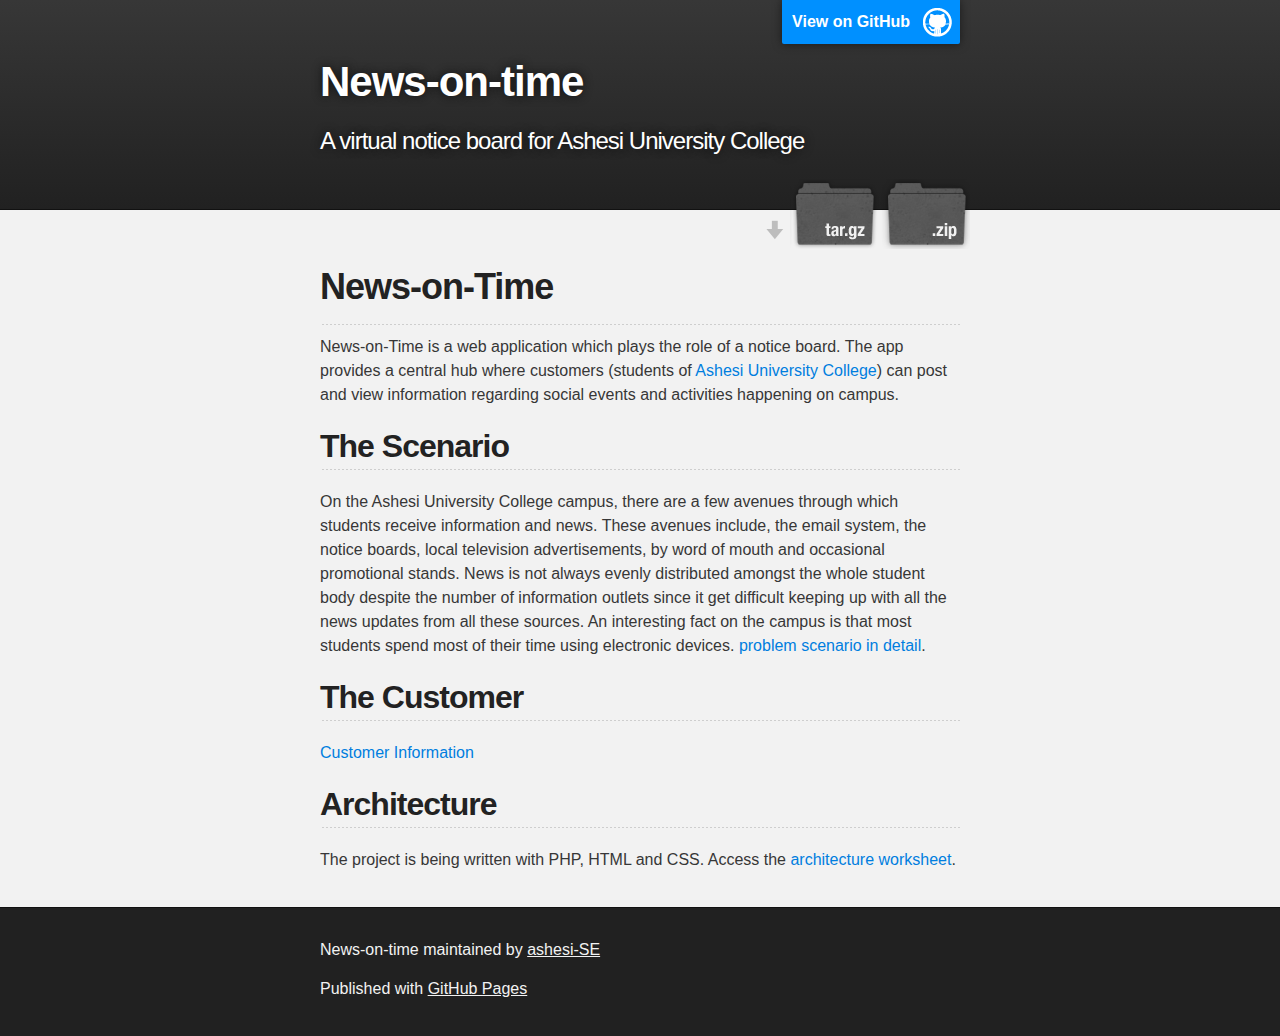
<file: index.html>
<!DOCTYPE html>
<html>

  <head>
    <meta charset='utf-8'>
    <meta http-equiv="X-UA-Compatible" content="chrome=1">
    <meta name="description" content="News-on-time : A virtual notice board for Ashesi University College">

    <link rel="stylesheet" type="text/css" media="screen" href="stylesheets/stylesheet.css">

    <title>News-on-time</title>
  </head>

  <body>

    <!-- HEADER -->
    <div id="header_wrap" class="outer">
        <header class="inner">
          <a id="forkme_banner" href="https://github.com/ashesi-SE/news-on-time">View on GitHub</a>

          <h1 id="project_title">News-on-time</h1>
          <h2 id="project_tagline">A virtual notice board for Ashesi University College</h2>

            <section id="downloads">
              <a class="zip_download_link" href="https://github.com/ashesi-SE/news-on-time/zipball/master">Download this project as a .zip file</a>
              <a class="tar_download_link" href="https://github.com/ashesi-SE/news-on-time/tarball/master">Download this project as a tar.gz file</a>
            </section>
        </header>
    </div>

    <!-- MAIN CONTENT -->
    <div id="main_content_wrap" class="outer">
      <section id="main_content" class="inner">
        <h1>
<a id="news-on-time" class="anchor" href="#news-on-time" aria-hidden="true"><span class="octicon octicon-link"></span></a>News-on-Time</h1>

<hr>

<p>News-on-Time is a web application which plays the role of a notice board. The app provides a central hub where customers (students of <a href="https://www.ashesi.edu.gh/">Ashesi University College</a>) can post and view information regarding social events and activities happening on campus.</p>

<h2>
<a id="the-scenario" class="anchor" href="#the-scenario" aria-hidden="true"><span class="octicon octicon-link"></span></a>The Scenario</h2>

<p>On the Ashesi University College campus, there are a few avenues through which students receive information and news. These avenues include, the email system, the notice boards, local television advertisements, by word of mouth and occasional promotional stands. News is not always evenly distributed amongst the whole student body despite the number of information outlets since it get difficult keeping up with all the news updates from all these sources. An interesting fact on the campus is that most students spend most of their time using electronic devices. <a href="https://github.com/ashesi-SE/news-on-time/wiki/Problem-Scenario">problem scenario in detail</a>.</p>

<h2>
<a id="the-customer" class="anchor" href="#the-customer" aria-hidden="true"><span class="octicon octicon-link"></span></a>The Customer</h2>

<p><a href="https://github.com/ashesi-SE/news-on-time/wiki/Customer-Information">Customer Information</a></p>

<h2>
<a id="architecture" class="anchor" href="#architecture" aria-hidden="true"><span class="octicon octicon-link"></span></a>Architecture</h2>

<p>The project is being written with PHP, HTML and CSS. Access the <a href="https://github.com/ashesi-SE/news-on-time/wiki/Architecture">architecture worksheet</a>.</p>
      </section>
    </div>

    <!-- FOOTER  -->
    <div id="footer_wrap" class="outer">
      <footer class="inner">
        <p class="copyright">News-on-time maintained by <a href="https://github.com/ashesi-SE">ashesi-SE</a></p>
        <p>Published with <a href="http://pages.github.com">GitHub Pages</a></p>
      </footer>
    </div>

    

  </body>
</html>
</file>
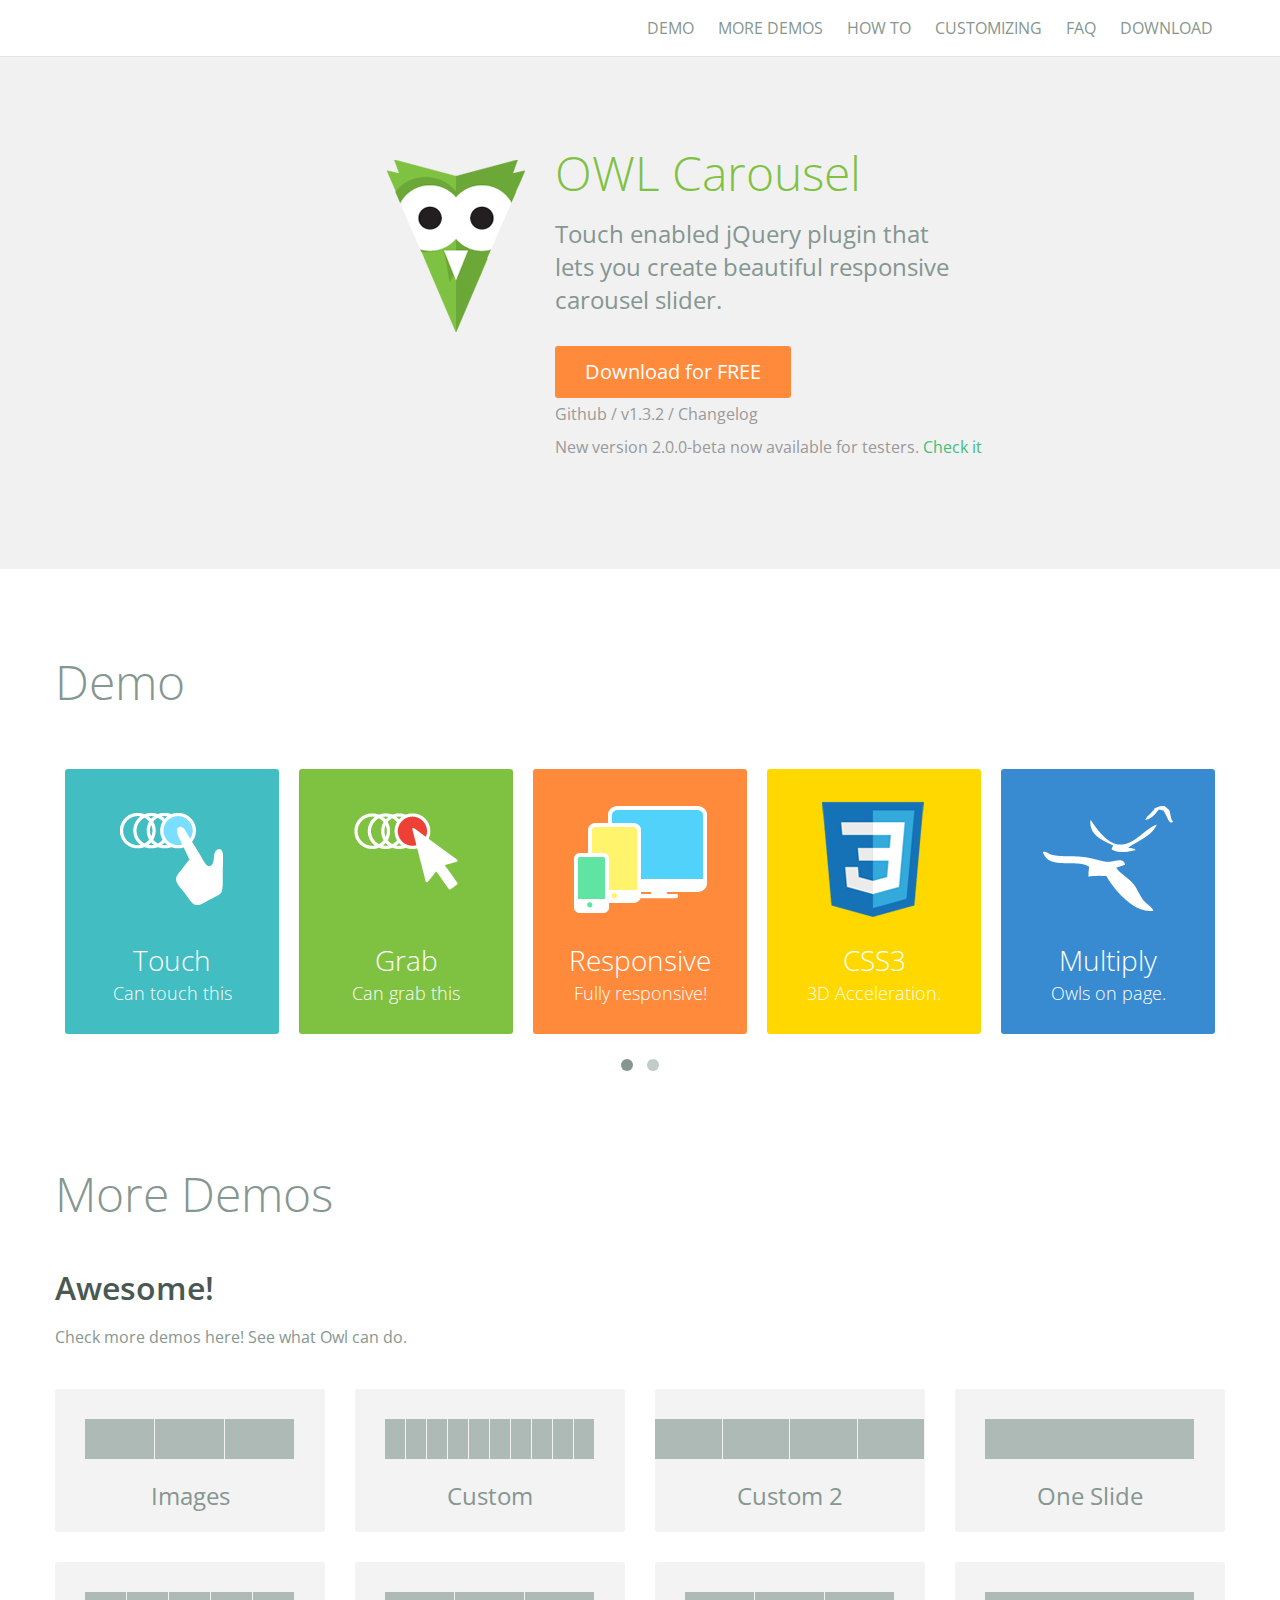
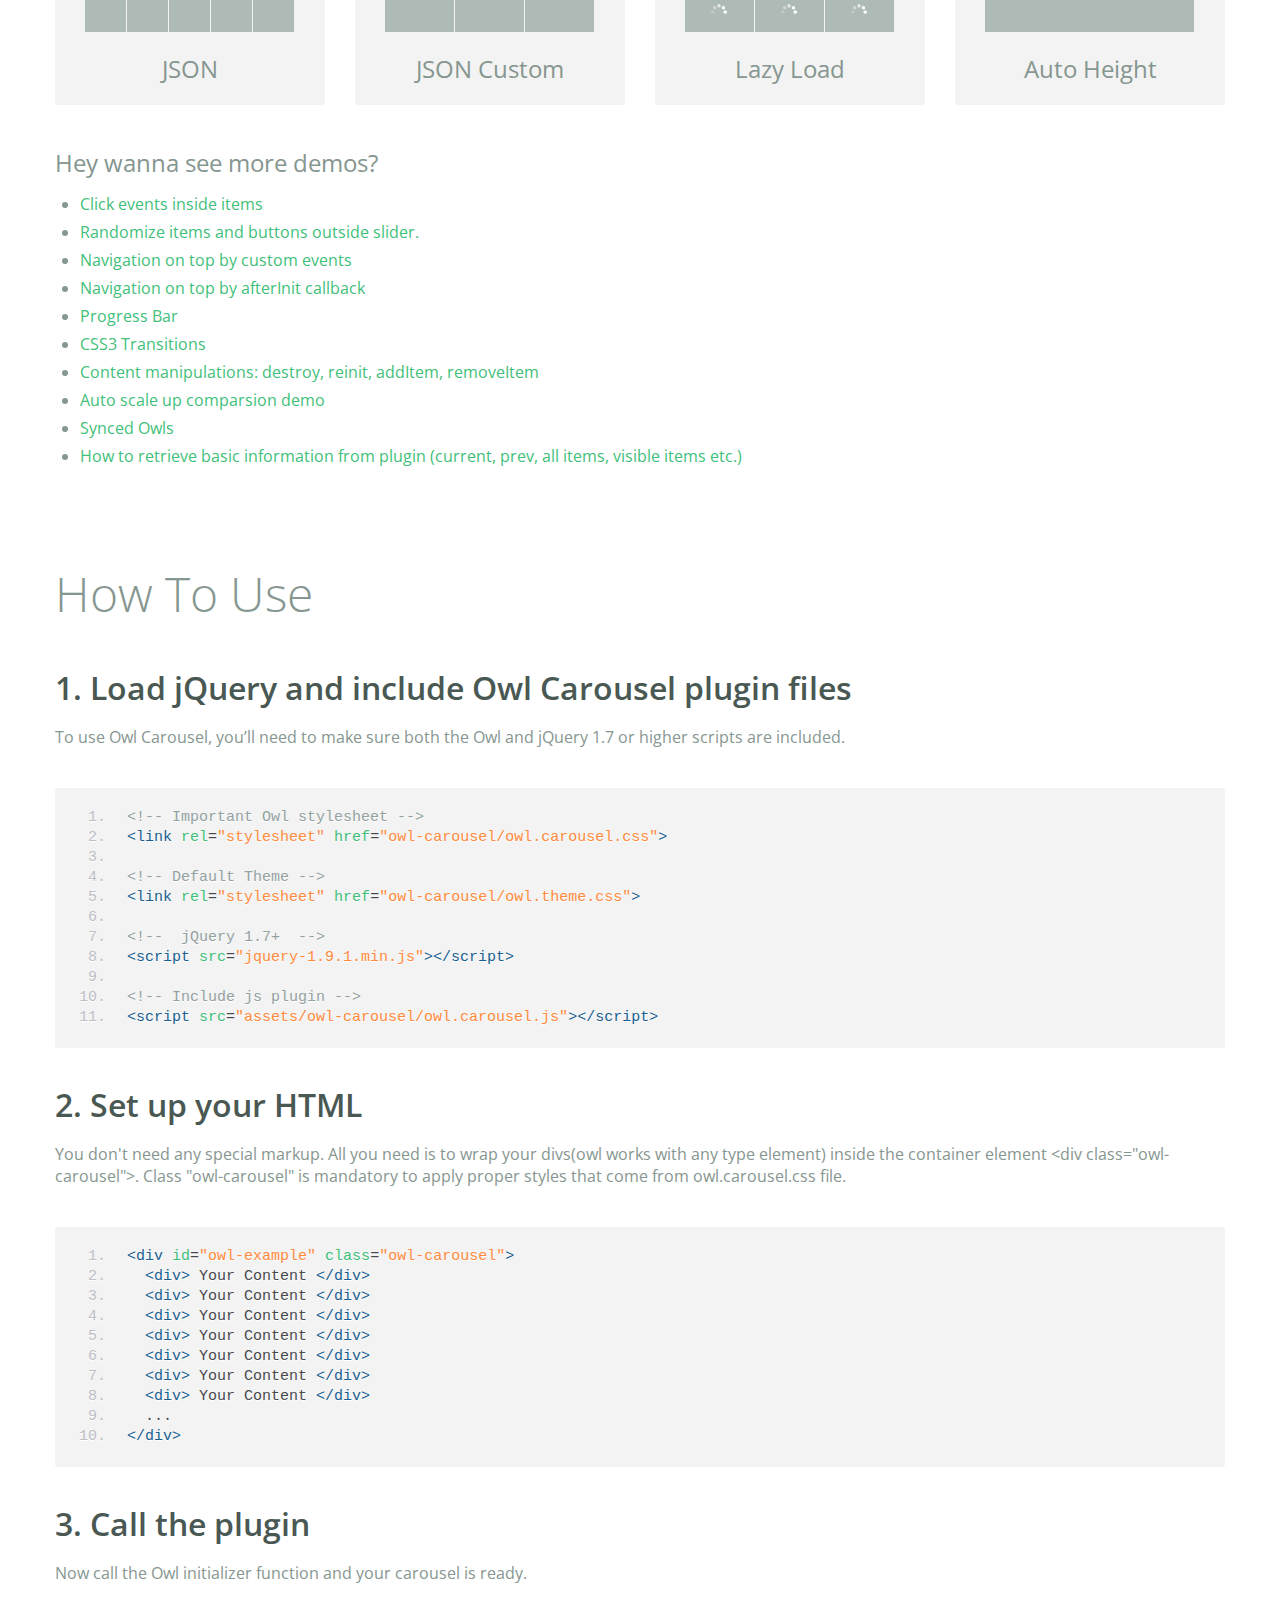
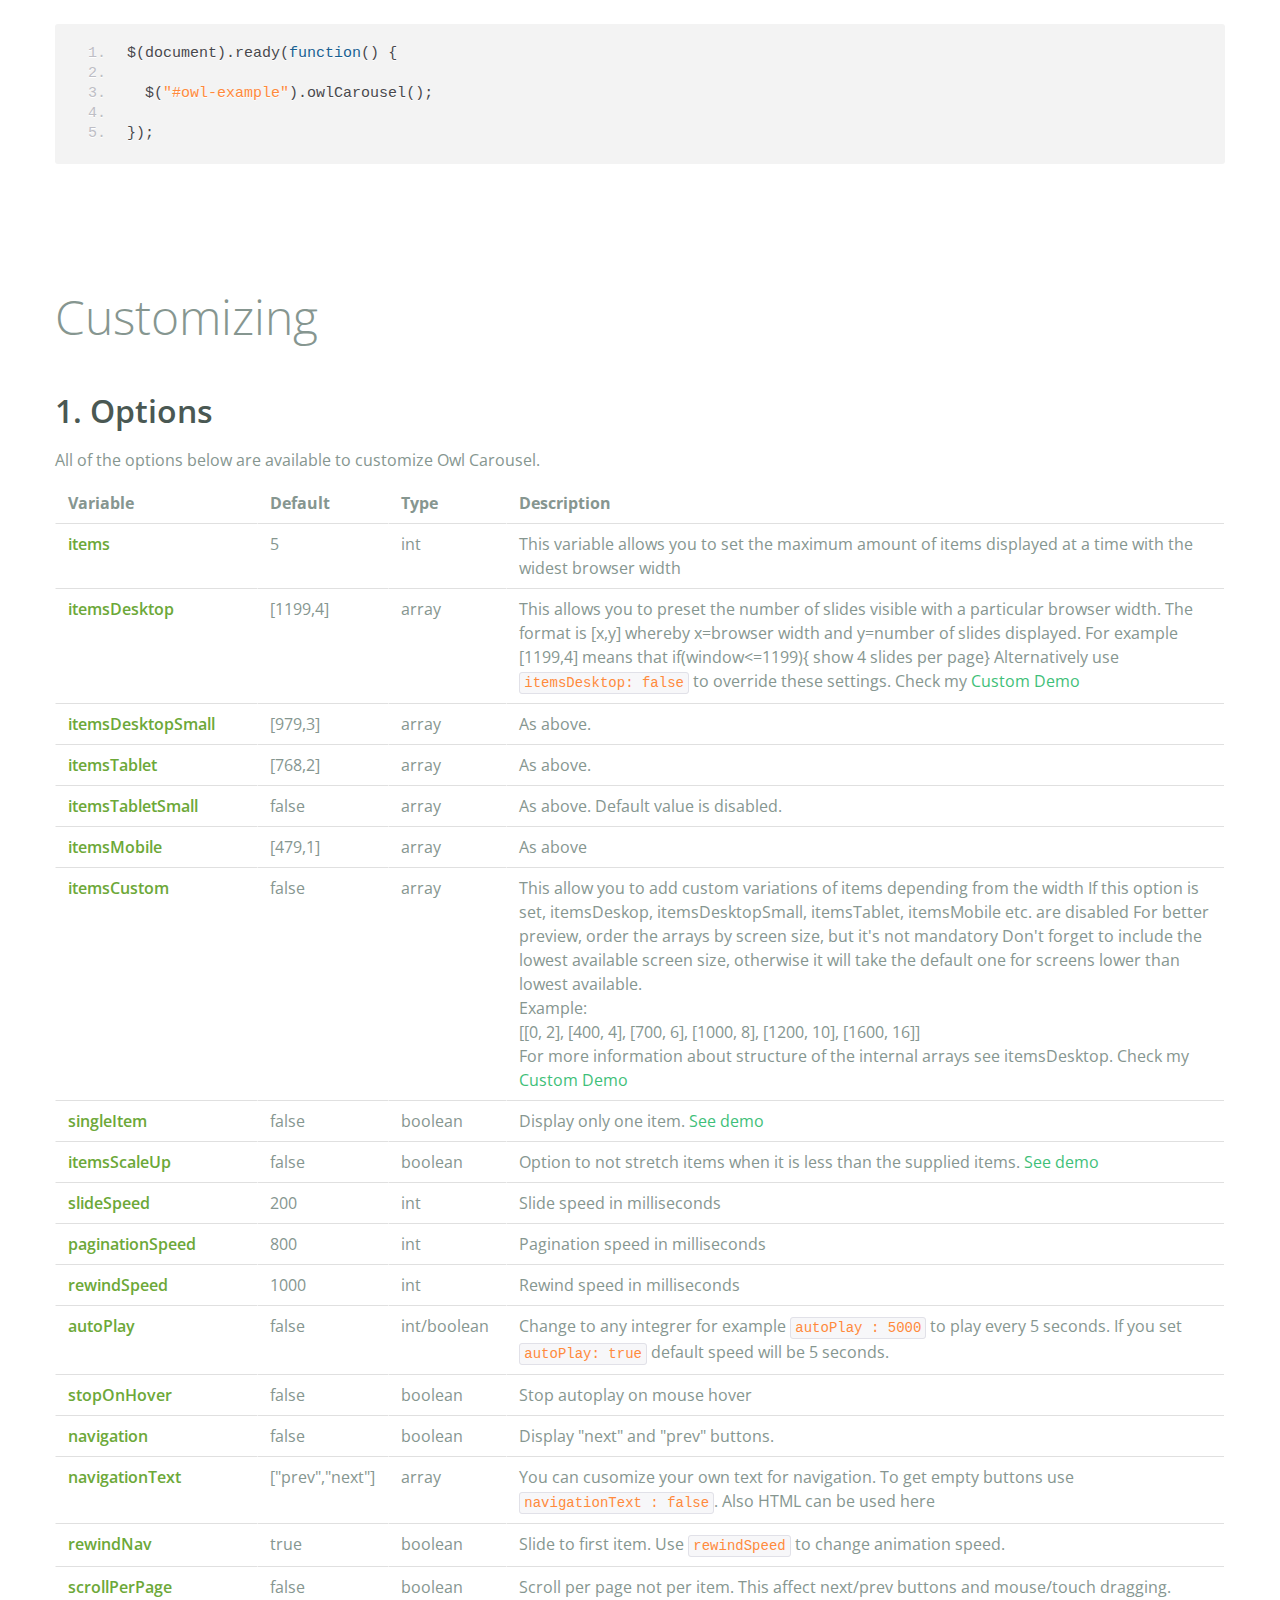
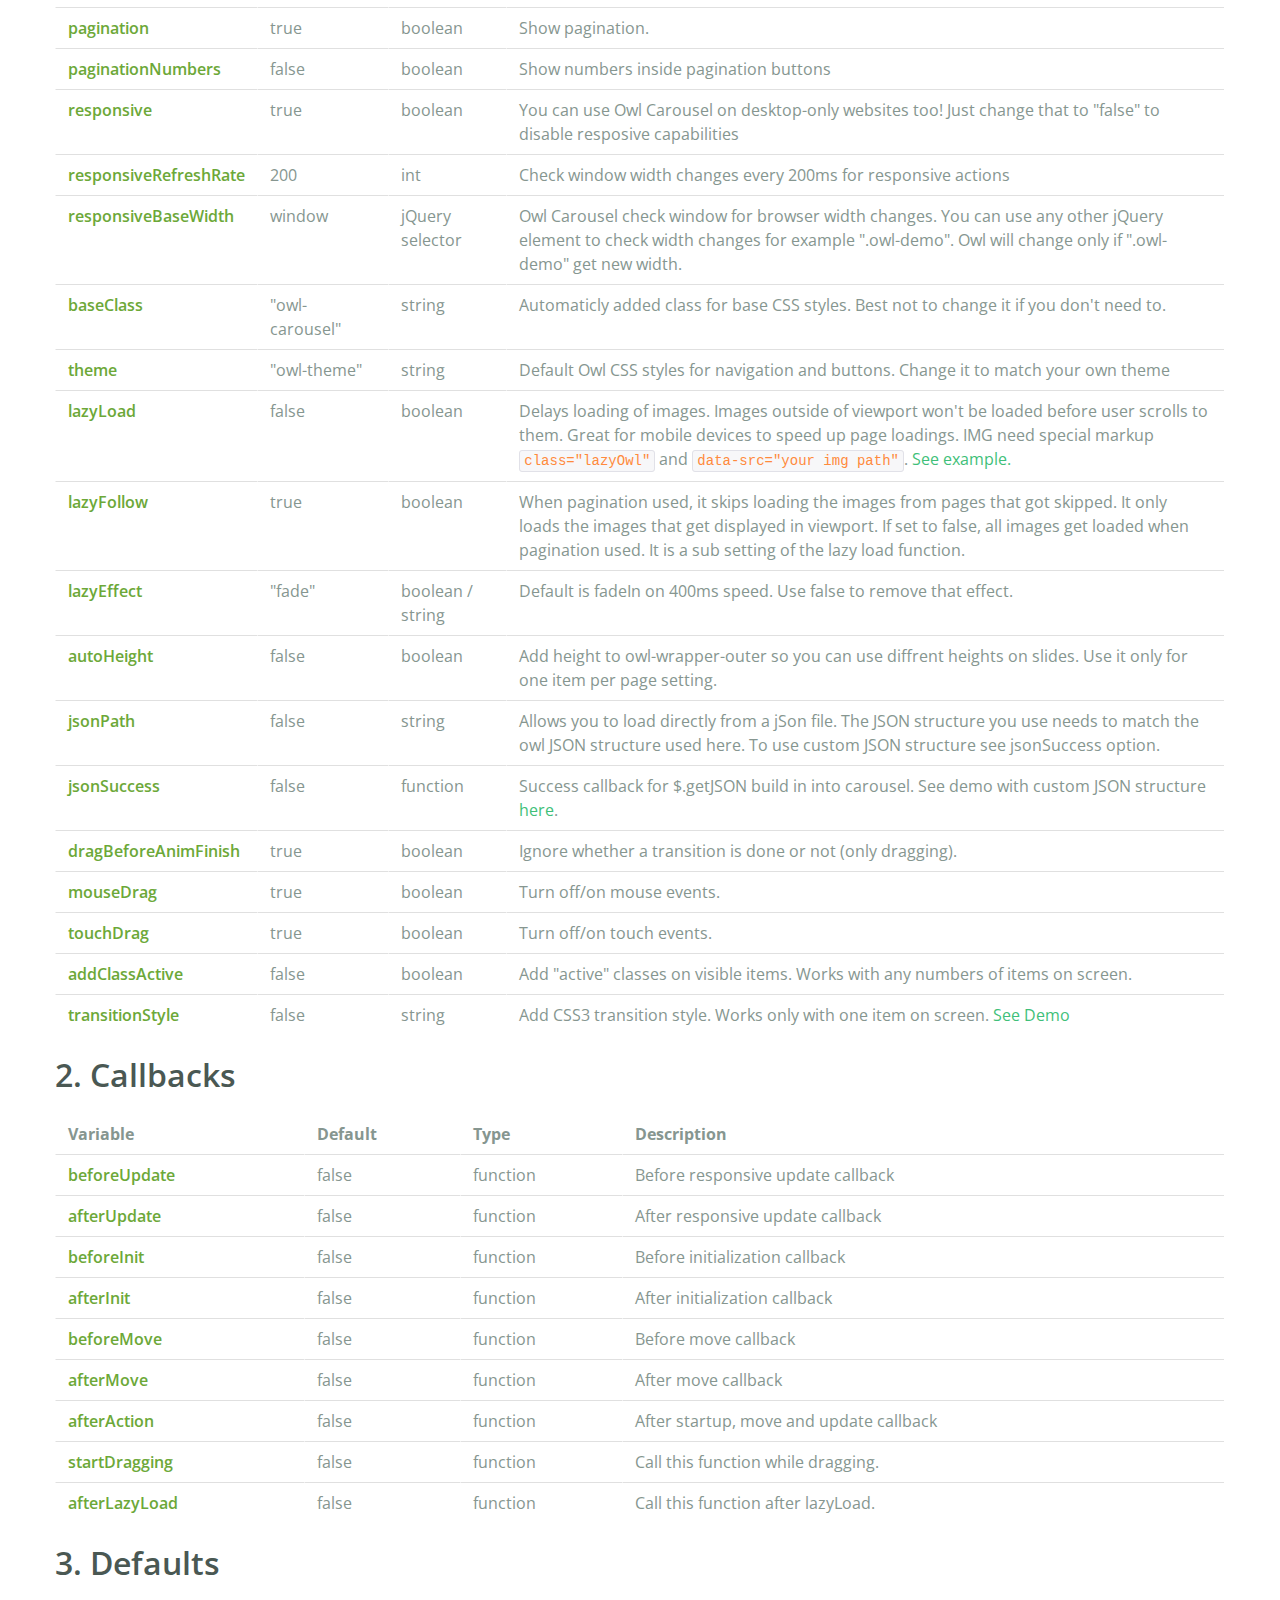
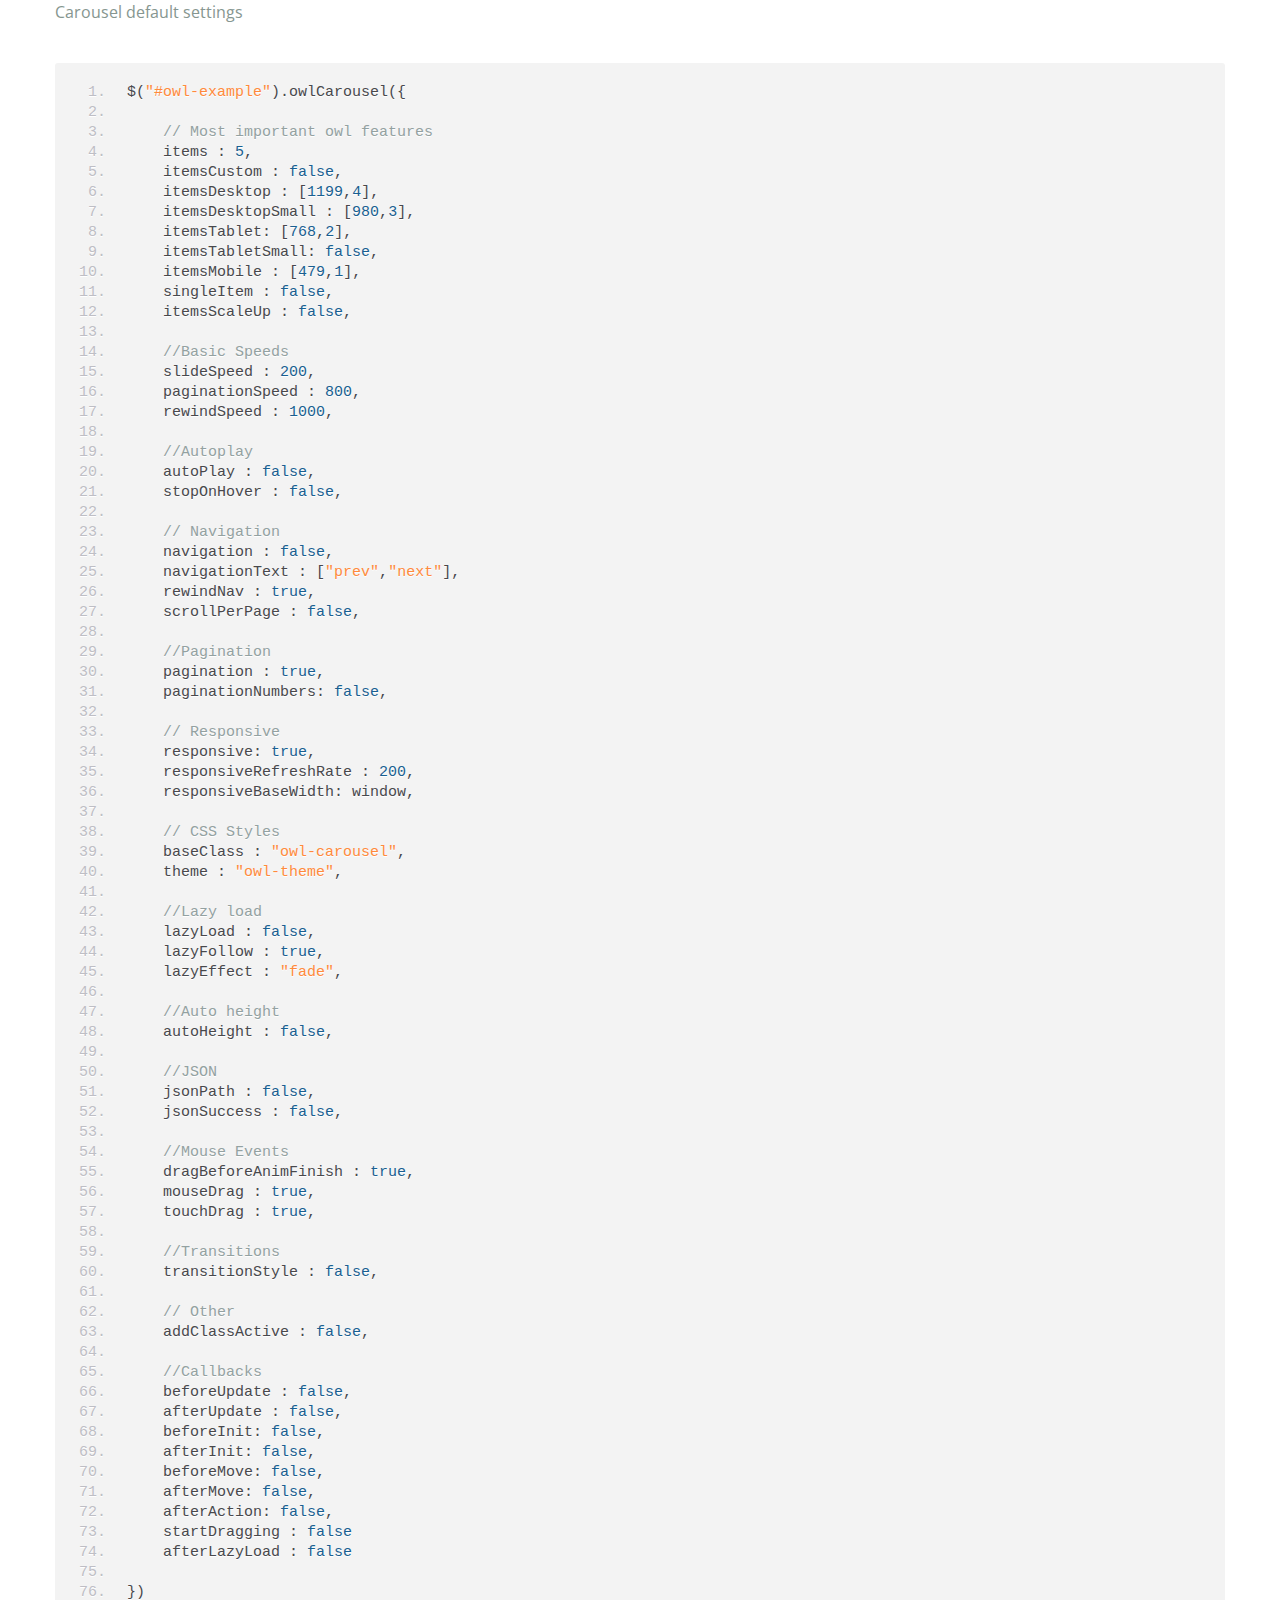
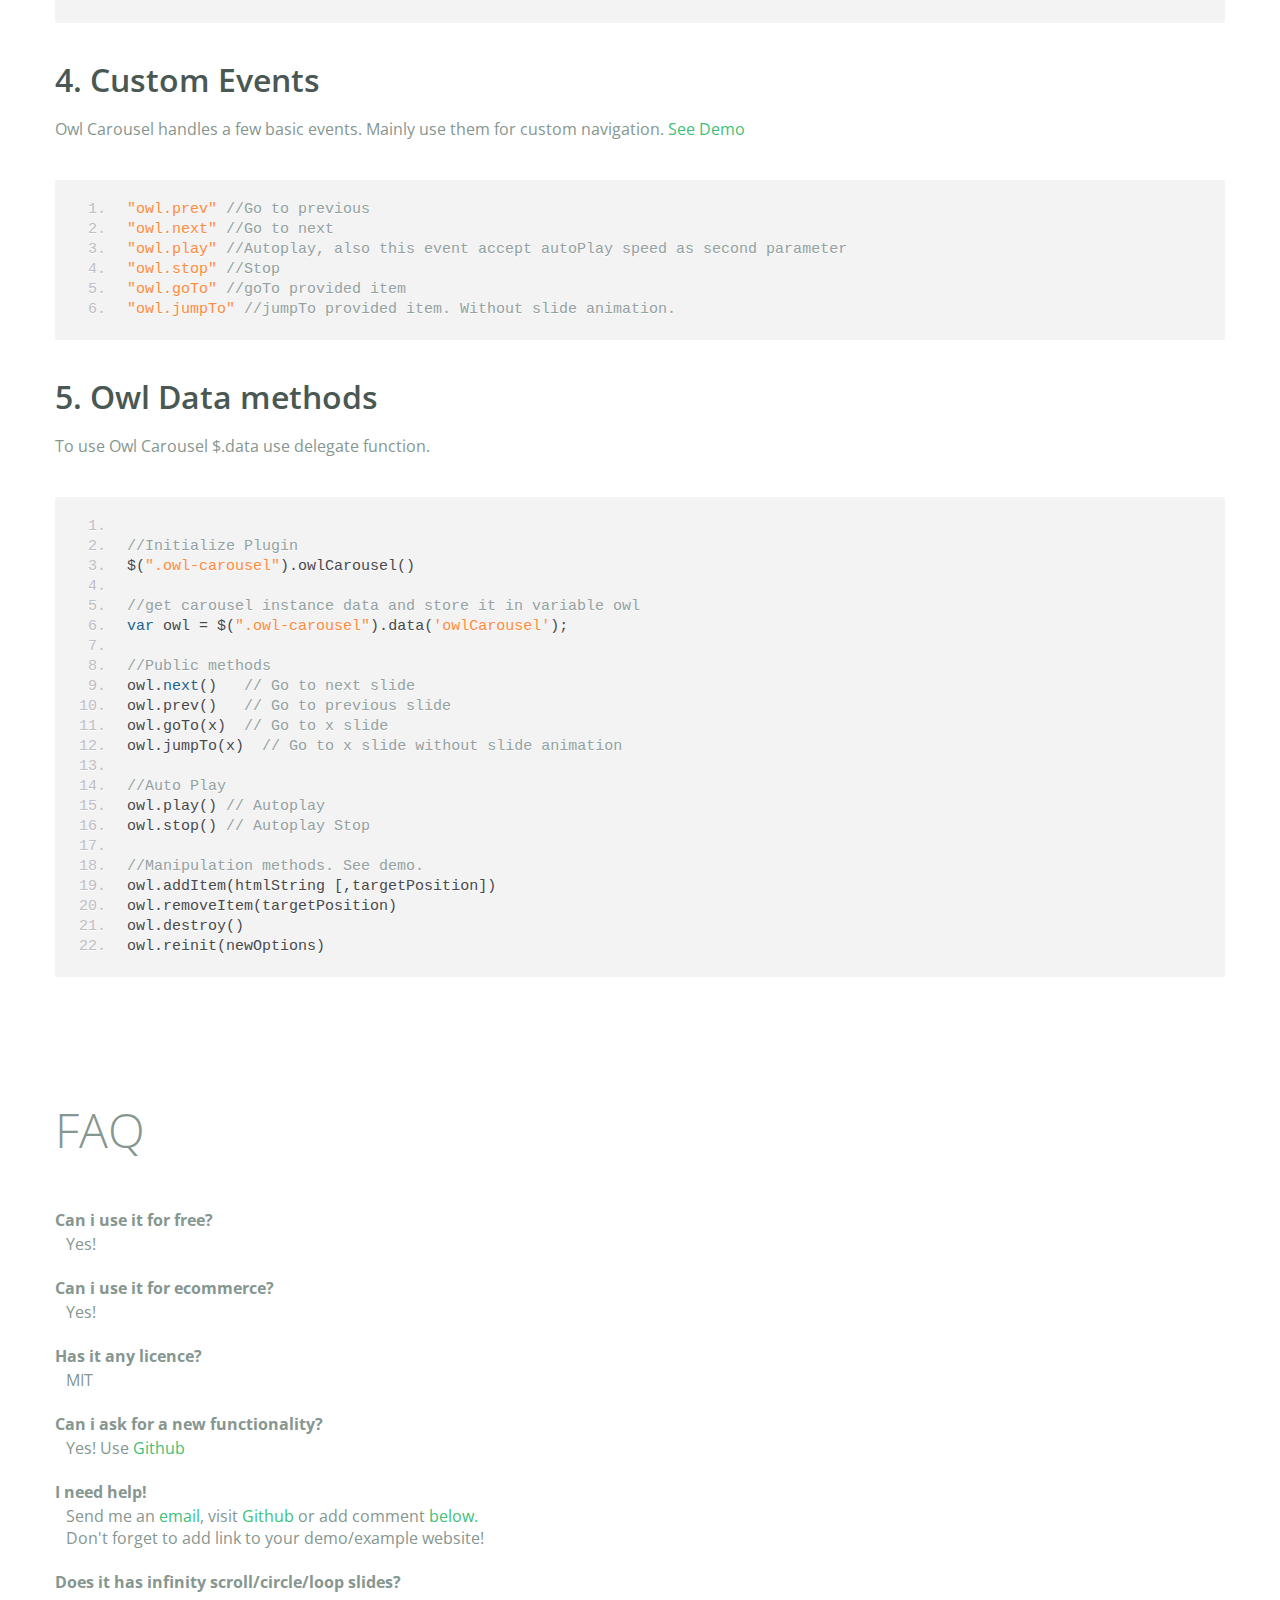
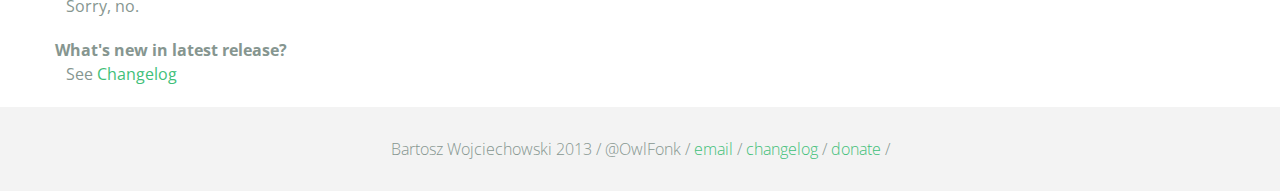
<file: owl/index.html>
<!DOCTYPE html>
<html lang="en">
  <head>
    <meta charset="utf-8">
    <title>Owl Carousel</title>
    <meta name="viewport" content="width=device-width, initial-scale=1.0">
    <meta name="description" content="jQuery Responsive Carousel - Owl Carusel">
    <meta name="author" content="Bartosz Wojciechowski">
    <meta name="keywords" content="HTML,CSS,JSON,JavaScript, jQuery, Responsive, Design, Owl, Carousel, Free">

    <link href='http://fonts.googleapis.com/css?family=Open+Sans:400italic,400,300,600,700' rel='stylesheet' type='text/css'>
    <link href="assets/css/bootstrapTheme.css" rel="stylesheet">
    <link href="assets/css/custom.css" rel="stylesheet">

    <!-- Owl Carousel Assets -->
    <link href="owl-carousel/owl.carousel.css" rel="stylesheet">
    <link href="owl-carousel/owl.theme.css" rel="stylesheet">

    <!-- Prettify -->
    <link href="assets/js/google-code-prettify/prettify.css" rel="stylesheet">

    <!-- Le fav and touch icons -->
    <link rel="apple-touch-icon-precomposed" sizes="144x144" href="assets/ico/apple-touch-icon-144-precomposed.png">
    <link rel="apple-touch-icon-precomposed" sizes="114x114" href="assets/ico/apple-touch-icon-114-precomposed.png">
      <link rel="apple-touch-icon-precomposed" sizes="72x72" href="assets/ico/apple-touch-icon-72-precomposed.png">
                    <link rel="apple-touch-icon-precomposed" href="assets/ico/apple-touch-icon-57-precomposed.png">
                                   <link rel="shortcut icon" href="assets/ico/favicon.png">
  </head>
  <body>
      <div id="top-nav" class="navbar navbar-fixed-top">
        <div class="navbar-inner">
          <div class="container">
            <button type="button" class="btn btn-navbar" data-toggle="collapse" data-target=".nav-collapse">
            <span class="icon-bar"></span>
            <span class="icon-bar"></span>
            <span class="icon-bar"></span>
          </button>
            <div class="nav-collapse collapse">
            <ul class="nav pull-right">
              <li><a href="#demo">Demo</a></li>
              <li><a href="#more-demos">More Demos</a></li>
              <li><a href="#how-to">How To</a></li>
              <li><a href="#customizing">Customizing</a></li>
              <li><a href="#faq">FAQ</a></li>
              <li><a href="owl.carousel.zip" class="download" data-spy="affix" data-offset-top="450">Download</a></li>
            </ul>
            </div>
          </div>
        </div>
      </div>

      <div id="header">
        <div class="container">
          <div class="row">
            <div class="span5">
                <img class="logo" src="assets/img/owl-logo.png" alt="Owl Logo">
              </div>
            <div class="span7">
              <h1>OWL Carousel </h1>
              <h3>Touch enabled jQuery plugin that lets you create beautiful responsive carousel slider.</h3>
              <a class="btn btn-success btn-large" href="owl.carousel.zip">Download for FREE</a>
              <p class="muted"><a class="muted" href="https://github.com/OwlFonk/OwlCarousel">Github</a> / v1.3.2 / <a class="muted" href="changelog.html">Changelog</a></p> 
              <p class="muted">New version 2.0.0-beta now available for testers. <a href="http://www.owlgraphic.com/owlcarousel2/">Check it</a></p>
            </div>
          </div>
        </div>
      </div>

      <div id="demo">
        <div class="container">
          <div class="row">
            <div class="span12">
              <h1>Demo</h1>
            </div>
          </div>

          <div class="row">
            <div class="span12">

              <div id="owl-example" class="owl-carousel">

                <div class="item darkCyan">
                  <img src="assets/img/demo-slides/touch.png" alt="Touch">
                    <h3>Touch</h3>
                    <h4>Can touch this</h4>
                </div>
                <div class="item forestGreen">
                  <img src="assets/img/demo-slides/grab.png" alt="Grab">
                    <h3>Grab</h3>
                    <h4>Can grab this</h4>
                </div>
                <div class="item orange">
                  <img src="assets/img/demo-slides/responsive.png" alt="Responsive">
                    <h3>Responsive</h3>
                    <h4>Fully responsive!</h4>
                </div>

                <div class="item yellow">
                  <img src="assets/img/demo-slides/css3.png" alt="CSS3">
                    <h3>CSS3</h3>
                    <h4>3D Acceleration.</h4>
                </div>

                <div class="item dodgerBlue">
                  <img src="assets/img/demo-slides/multi.png" alt="Multi">
                    <h3>Multiply</h3>
                    <h4>Owls on page.</h4>
                </div>

                <div class="item skyBlue">
                  <img src="assets/img/demo-slides/modern.png" alt="Modern Browsers">
                    <h3>Modern</h3>
                    <h4>Browsers Compatibility</h4>
                </div>

                <div class="item zombieGreen">
                  <img src="assets/img/demo-slides/zombie.png" alt="Zombie Browsers - old ones">
                    <h3>Zombie</h3>
                    <h4>Browsers Compatibility</h4>
                </div>

                <div class="item violet">
                  <img src="assets/img/demo-slides/controls.png" alt="Take Control">
                    <h3>Take Control</h3>
                    <h4>The way you like</h4>
                </div>

                <div class="item yellowLight">
                  <img src="assets/img/demo-slides/feather.png" alt="Light">
                    <h3>Light</h3>
                    <h4>As a feather</h4>
                </div>

                <div class="item steelGray">
                  <img src="assets/img/demo-slides/tons.png" alt="Tons of Opotions">
                    <h3>Tons</h3>
                    <h4>of options</h4>
                </div>

              </div>


            </div>
          </div>

        </div>
      </div>

    <div id="more-demos">
      <div class="container">

        <div class="row">
          <div class="span12">
            <h1>More Demos</h1>
            <h2>Awesome!</h2>
            <p>Check more demos here! See what Owl can do.</p>
          </div>
        </div>

        <div class="row demos-row">
          <div class="span3">
            <a href="demos/images.html" class="demo-box">
              <div class="demo-wrapper demo-images clearfix">
                <div class="demo-slide"><div class="bg"></div></div>
                <div class="demo-slide"><div class="bg"></div></div>
                <div class="demo-slide"><div class="bg"></div></div>
              </div>
              <h3>Images</h3>
            </a>
          </div>

          <div class="span3">
            <a href="demos/custom.html" class="demo-box">
              <div class="demo-wrapper demo-custom clearfix">
                <div class="demo-slide"><div class="bg"></div></div>
                <div class="demo-slide"><div class="bg"></div></div>
                <div class="demo-slide"><div class="bg"></div></div>
                <div class="demo-slide"><div class="bg"></div></div>
                <div class="demo-slide"><div class="bg"></div></div>
                <div class="demo-slide"><div class="bg"></div></div>
                <div class="demo-slide"><div class="bg"></div></div>
                <div class="demo-slide"><div class="bg"></div></div>
                <div class="demo-slide"><div class="bg"></div></div>
                <div class="demo-slide"><div class="bg"></div></div>
              </div>
              <h3>Custom</h3>
            </a>
          </div>

          <div class="span3">
            <a href="demos/itemsCustom.html" class="demo-box">
              <div class="demo-wrapper demo-full clearfix">
                <div class="demo-slide"><div class="bg"></div></div>
                <div class="demo-slide"><div class="bg"></div></div>
                <div class="demo-slide"><div class="bg"></div></div>
                <div class="demo-slide"><div class="bg"></div></div>
              </div>
              <h3>Custom 2</h3>
            </a>
          </div>

          <div class="span3">
            <a href="demos/one.html" class="demo-box">
              <div class="demo-wrapper demo-one clearfix">
                <div class="demo-slide"><div class="bg"></div></div>
              </div>
              <h3>One Slide</h3>
            </a>
          </div>

        </div>
        <div class="row demos-row">
          <div class="span3">
            <a href="demos/json.html" class="demo-box">
              <div class="demo-wrapper demo-Json clearfix">
                <div class="demo-slide"><div class="bg"></div></div>
                <div class="demo-slide"><div class="bg"></div></div>
                <div class="demo-slide"><div class="bg"></div></div>
                <div class="demo-slide"><div class="bg"></div></div>
                <div class="demo-slide"><div class="bg"></div></div>
              </div>
              <h3>JSON</h3>
            </a>
          </div>

          <div class="span3">
            <a href="demos/customJson.html" class="demo-box">
              <div class="demo-wrapper demo-Json-custom clearfix">
                <div class="demo-slide"><div class="bg"></div></div>
                <div class="demo-slide"><div class="bg"></div></div>
                <div class="demo-slide"><div class="bg"></div></div>
              </div>
              <h3>JSON Custom</h3>
            </a>
          </div>

          <div class="span3">
            <a href="demos/lazyLoad.html" class="demo-box">
              <div class="demo-wrapper demo-lazy clearfix">
                <div class="demo-slide"><div class="bg"></div></div>
                <div class="demo-slide"><div class="bg"></div></div>
                <div class="demo-slide"><div class="bg"></div></div>
              </div>
              <h3>Lazy Load</h3>
            </a>
          </div>

          <div class="span3">
            <a href="demos/autoHeight.html" class="demo-box">
              <div class="demo-wrapper demo-height clearfix">
                <div class="demo-slide"><div class="bg"></div></div>
              </div>
              <h3>Auto Height</h3>
            </a>
          </div>

          
        </div>

        <div class="row">
          <div class="span12">
            <h3>Hey wanna see more demos?</h3>
            <ul>
              <li>
                <a href="demos/click.html">Click events inside items</a>
              </li>
              <li>
                <a href="demos/randomOrder.html">Randomize items and buttons outside slider.</a>
              </li>
              <li>
                <a href="demos/navOnTop.html">Navigation on top by custom events</a>
              </li>
              <li>
                <a href="demos/navOnTop2.html">Navigation on top by afterInit callback</a>
              </li>
              <li>
                <a href="demos/progressBar.html">Progress Bar</a>
              </li>
              <li>
                <a href="demos/transitions.html">CSS3 Transitions</a>
              </li>
              <li>
                <a href="demos/manipulations.html">Content manipulations: destroy, reinit, addItem, removeItem</a>
              </li>
              <li>
                <a href="demos/scaleup.html">Auto scale up comparsion demo</a>
              </li>
              <li>
                <a href="demos/sync.html">Synced Owls</a>
              </li>
              <li>
                <a href="demos/owlStatus.html">How to retrieve basic information from plugin (current, prev, all items, visible items etc.)</a>
              </li>
            </ul>
            
          </div>
        </div>


      </div>
    </div>

    <div id="how-to">
      <div class="container">
        <div class="row">
          <div class="span12">
            <h1>How To Use</h1>
            <h2>1. Load jQuery and include Owl Carousel plugin files</h2>
            <p>To use Owl Carousel, you’ll need to make sure both the Owl and jQuery 1.7 or higher scripts are included.</p>
<pre class="pre-show prettyprint linenums">
&lt;!-- Important Owl stylesheet --&gt;
&lt;link rel="stylesheet" href="owl-carousel/owl.carousel.css"&gt;

&lt;!-- Default Theme --&gt;
&lt;link rel="stylesheet" href="owl-carousel/owl.theme.css"&gt;

&lt;!--  jQuery 1.7+  --&gt;
&lt;script src="jquery-1.9.1.min.js"&gt;&lt;/script&gt;

&lt;!-- Include js plugin --&gt;
&lt;script src="assets/owl-carousel/owl.carousel.js"&gt;&lt;/script&gt;
</pre>
          <h2>2. Set up your HTML</h2>
          <p>You don't need any special markup. All you need is to wrap your divs(owl works with any type element) inside the container element &lt;div class="owl-carousel"&gt;. Class "owl-carousel" is mandatory to apply proper styles that come from owl.carousel.css file.</p>
<pre class="pre-show prettyprint linenums">
&lt;div id="owl-example" class="owl-carousel"&gt;
  &lt;div&gt; Your Content &lt;/div&gt;
  &lt;div&gt; Your Content &lt;/div&gt;
  &lt;div&gt; Your Content &lt;/div&gt;
  &lt;div&gt; Your Content &lt;/div&gt;
  &lt;div&gt; Your Content &lt;/div&gt;
  &lt;div&gt; Your Content &lt;/div&gt;
  &lt;div&gt; Your Content &lt;/div&gt;
  ...
&lt;/div>
</pre>    
          <h2>3. Call the plugin</h2>
          <p>Now call the Owl initializer function and your carousel is ready.</p>
<pre class="pre-show prettyprint linenums">
$(document).ready(function() {

  $("#owl-example").owlCarousel();

});
</pre>  
          </div>
        </div>
      </div>
    </div>


    <div id="customizing">
      <div class="container">
        <div class="row">
          <div class="span12">
            <h1>Customizing</h1>
            <h2>1. Options</h2>
            <p>All of the options below are available to customize Owl Carousel.</p> 
            <table class="table hp-table table-bordered table-striped">
              <thead>
                <tr>
                  <th>Variable</th>
                  <th>Default</th>
                  <th>Type</th>
                  <th>Description</th>
                </tr>
              </thead>
              <tbody>
                <tr>
                  <td><span class="text-emp">items</span></td>
                  <td>5</td>
                  <td>int</td>
                  <td>This variable allows you to set the maximum amount of items displayed at a time with the widest browser width</td>
                </tr>
                 <tr>
                  <td><span class="text-emp">itemsDesktop</span></td>
                  <td>[1199,4]</td>
                  <td>array</td>
                  <td>This allows you to preset the number of slides visible with a particular browser width. The format is [x,y] whereby x=browser width and y=number of slides displayed. For example [1199,4] means that if(window&lt;=1199){ show 4 slides per page}
                    Alternatively use <code>itemsDesktop: false</code> to override these settings. Check my <a href="demos/custom.html">Custom Demo</a></td>
                </tr>
                <tr>
                  <td><span class="text-emp">itemsDesktopSmall</span></td>
                  <td>[979,3]</td>
                  <td>array</td>
                  <td>As above.</td>
                </tr>
                <tr>
                  <td><span class="text-emp">itemsTablet</span></td>
                  <td>[768,2]</td>
                  <td>array</td>
                  <td>As above.</td>
                </tr>
                <tr>
                  <td><span class="text-emp">itemsTabletSmall</span></td>
                  <td>false</td>
                  <td>array</td>
                  <td>As above. Default value is disabled.</td>
                </tr>
                <tr>
                  <td><span class="text-emp">itemsMobile</span></td>
                  <td>[479,1]</td>
                  <td>array</td>
                  <td>As above</td>
                </tr>
                <tr>
                  <td><span class="text-emp">itemsCustom</span></td>
                  <td>false</td>
                  <td>array</td>
                  <td>
                    This allow you to add custom variations of items depending from the width
                    If this option is set, itemsDeskop, itemsDesktopSmall, itemsTablet, itemsMobile etc. are disabled
                    For better preview, order the arrays by screen size, but it's not mandatory
                    Don't forget to include the lowest available screen size, otherwise it will take the default one for screens lower than lowest available.
                    <br />Example:<br /> [[0, 2], [400, 4], [700, 6], [1000, 8], [1200, 10], [1600, 16]]<br />
                    For more information about structure of the internal arrays see itemsDesktop. Check my <a href="demos/custom.html">Custom Demo</a></td>
                </tr>
                <tr>
                  <td><span class="text-emp">singleItem</span></td>
                  <td>false</td>
                  <td>boolean</td>
                  <td>Display only one item. <a href="demos/one.html">See demo</a></td>
                </tr>
                <tr>
                  <td><span class="text-emp">itemsScaleUp</span></td>
                  <td>false</td>
                  <td>boolean</td>
                  <td>Option to not stretch items when it is less than the supplied items. <a href="demos/scaleup.html">See demo</a></td>
                </tr>
                <tr>
                  <td><span class="text-emp">slideSpeed</span></td>
                  <td>200</td>
                  <td>int</td>
                  <td>Slide speed in milliseconds</td>
                </tr>
                <tr>
                  <td><span class="text-emp">paginationSpeed</span></td>
                  <td>800</td>
                  <td>int</td>
                  <td>Pagination speed in milliseconds</td>
                </tr>
                <tr>
                  <td><span class="text-emp">rewindSpeed</span></td>
                  <td>1000</td>
                  <td>int</td>
                  <td>Rewind speed in milliseconds</td>
                </tr>
                <tr>
                  <td><span class="text-emp">autoPlay</span></td>
                  <td>false</td>
                  <td>int/boolean</td>
                  <td>Change to any integrer for example <code>autoPlay : 5000</code> to play every 5 seconds. If you set <code>autoPlay: true</code> default speed will be 5 seconds.</td>
                </tr>
                <tr>
                <tr>
                  <td><span class="text-emp">stopOnHover</span></td>
                  <td>false</td>
                  <td>boolean</td>
                  <td>Stop autoplay on mouse hover</td>
                </tr>
                <tr>
                <tr>
                  <td><span class="text-emp">navigation</span></td>
                  <td>false</td>
                  <td>boolean</td>
                  <td>Display "next" and "prev" buttons.</td>
                </tr>
                <tr>
                  <td><span class="text-emp">navigationText</span></td>
                  <td>["prev","next"]</td>
                  <td>array</td>
                  <td>You can cusomize your own text for navigation. To get empty buttons use <code>navigationText : false</code>. Also HTML can be used here</td>
                </tr>
                <tr>
                  <td><span class="text-emp">rewindNav</span></td>
                  <td>true</td>
                  <td>boolean</td>
                  <td>Slide to first item. Use <code>rewindSpeed</code> to change animation speed. </td>
                </tr>
                <tr>
                  <td><span class="text-emp">scrollPerPage</span></td>
                  <td>false</td>
                  <td>boolean</td>
                  <td>Scroll per page not per item. This affect next/prev buttons and mouse/touch dragging.</td>
                </tr>
                <tr>
                  <td><span class="text-emp">pagination</span></td>
                  <td>true</td>
                  <td>boolean</td>
                  <td>Show pagination.</td>
                </tr>
                <tr>
                  <td><span class="text-emp">paginationNumbers</span></td>
                  <td>false</td>
                  <td>boolean</td>
                  <td>Show numbers inside pagination buttons</td>
                </tr>
                <tr>
                  <td><span class="text-emp">responsive</span></td>
                  <td>true</td>
                  <td>boolean</td>
                  <td>You can use Owl Carousel on desktop-only websites too! Just change that to "false" to disable resposive capabilities</td>
                </tr>
                <tr>
                  <td><span class="text-emp">responsiveRefreshRate</span></td>
                  <td>200</td>
                  <td>int</td>
                  <td>Check window width changes every 200ms for responsive actions</td>
                </tr>
                <tr>
                  <td><span class="text-emp">responsiveBaseWidth</span></td>
                  <td>window</td>
                  <td>jQuery selector</td>
                  <td>Owl Carousel check window for browser width changes. You can use any other jQuery element to check width changes for example ".owl-demo". Owl will change only if ".owl-demo" get new width.</td>
                </tr>
                <tr>
                  <td><span class="text-emp">baseClass</span></td>
                  <td>"owl-carousel"</td>
                  <td>string</td>
                  <td>Automaticly added class for base CSS styles. Best not to change it if you don't need to.</td>
                </tr>
                <tr>
                  <td><span class="text-emp">theme</span></td>
                  <td>"owl-theme"</td>
                  <td>string</td>
                  <td>Default Owl CSS styles for navigation and buttons. Change it to match your own theme</td>
                </tr>
                <tr>
                  <td><span class="text-emp">lazyLoad</span></td>
                  <td>false</td>
                  <td>boolean</td>
                  <td>Delays loading of images. Images outside of viewport won't be loaded before user scrolls to them. Great for mobile devices to speed up page loadings. IMG need special markup <code>class="lazyOwl"</code> and <code>data-src="your img path"</code>. <a href="demos/lazyLoad.html">See example.</a></td>
                </tr>
                <tr>
                  <td><span class="text-emp">lazyFollow</span></td>
                  <td>true</td>
                  <td>boolean</td>
                  <td>When pagination used, it skips loading the images from pages that got skipped. It only loads the images that get displayed in viewport. If set to false, all images get loaded when pagination used. It is a sub setting of the lazy load function.</td>
                </tr>
                <tr>
                  <td><span class="text-emp">lazyEffect</span></td>
                  <td>"fade"</td>
                  <td>boolean / string</td>
                  <td>Default is fadeIn on 400ms speed. Use false to remove that effect.</td>
                </tr>
                <tr>
                  <td><span class="text-emp">autoHeight</span></td>
                  <td>false</td>
                  <td>boolean</td>
                  <td>Add height to owl-wrapper-outer so you can use diffrent heights on slides. Use it only for one item per page setting.</td>
                </tr>
                <tr>
                  <td><span class="text-emp">jsonPath</span></td>
                  <td>false</td>
                  <td>string</td>
                  <td>Allows you to load directly from a jSon file. The JSON structure you use needs to match the owl JSON structure used here. To use custom JSON structure see jsonSuccess option.</td>
                </tr>
                <tr>
                  <td><span class="text-emp">jsonSuccess</span></td>
                  <td>false</td>
                  <td>function</td>
                  <td>Success callback for $.getJSON build in into carousel. See demo with custom JSON structure <a href="demos/customJson.html">here</a>. </td>
                </tr>
                <tr>
                  <td><span class="text-emp">dragBeforeAnimFinish</span></td>
                  <td>true</td>
                  <td>boolean</td>
                  <td>Ignore whether a transition is done or not (only dragging).</td>
                </tr>
                <tr>
                  <td><span class="text-emp">mouseDrag</span></td>
                  <td>true</td>
                  <td>boolean</td>
                  <td>Turn off/on mouse events.</td>
                </tr>
                <tr>
                  <td><span class="text-emp">touchDrag</span></td>
                  <td>true</td>
                  <td>boolean</td>
                  <td>Turn off/on touch events.</td>
                </tr>
                <tr>
                  <td><span class="text-emp">addClassActive</span></td>
                  <td>false</td>
                  <td>boolean</td>
                  <td>Add "active" classes on visible items. Works with any numbers of items on screen.</td>
                </tr>
                <tr>
                  <td><span class="text-emp">transitionStyle</span></td>
                  <td>false</td>
                  <td>string</td>
                  <td>Add CSS3 transition style. Works only with one item on screen. <a href="demos/transitions.html">See Demo</a></td>
                </tr>
              </tbody>
            </table>
            <h2>2. Callbacks</h2>
            <table class="table hp-table table-bordered table-striped">
              <thead>
                <tr>
                  <th>Variable</th>
                  <th>Default</th>
                  <th>Type</th>
                  <th>Description</th>
                </tr>
              </thead>
              <tbody>
                <tr>
                  <td><span class="text-emp">beforeUpdate</span></td>
                  <td>false</td>
                  <td>function</td>
                  <td>Before responsive update callback</td>
                </tr>
                <tr>
                  <td><span class="text-emp">afterUpdate</span></td>
                  <td>false</td>
                  <td>function</td>
                  <td>After responsive update callback</td>
                </tr>
                <tr>
                  <td><span class="text-emp">beforeInit</span></td>
                  <td>false</td>
                  <td>function</td>
                  <td>Before initialization callback</td>
                </tr>
                <tr>
                  <td><span class="text-emp">afterInit</span></td>
                  <td>false</td>
                  <td>function</td>
                  <td>After initialization callback</td>
                </tr>
                <tr>
                  <td><span class="text-emp">beforeMove</span></td>
                  <td>false</td>
                  <td>function</td>
                  <td>Before move callback</td>
                </tr>
                <tr>
                  <td><span class="text-emp">afterMove</span></td>
                  <td>false</td>
                  <td>function</td>
                  <td>After move callback</td>
                </tr>
                <tr>
                  <td><span class="text-emp">afterAction</span></td>
                  <td>false</td>
                  <td>function</td>
                  <td>After startup, move and update callback</td>
                </tr>
                <tr>
                  <td><span class="text-emp">startDragging</span></td>
                  <td>false</td>
                  <td>function</td>
                  <td>Call this function while dragging.</td>
                </tr>
                <tr>
                  <td><span class="text-emp">afterLazyLoad</span></td>
                  <td>false</td>
                  <td>function</td>
                  <td>Call this function after lazyLoad.</td>
                </tr>
              </tbody>
            </table>

              <h2>3. Defaults</h2>
              <p>Carousel default settings</p>
<pre class="pre-show prettyprint linenums">
$("#owl-example").owlCarousel({

    // Most important owl features
    items : 5,
    itemsCustom : false,
    itemsDesktop : [1199,4],
    itemsDesktopSmall : [980,3],
    itemsTablet: [768,2],
    itemsTabletSmall: false,
    itemsMobile : [479,1],
    singleItem : false,
    itemsScaleUp : false,

    //Basic Speeds
    slideSpeed : 200,
    paginationSpeed : 800,
    rewindSpeed : 1000,

    //Autoplay
    autoPlay : false,
    stopOnHover : false,

    // Navigation
    navigation : false,
    navigationText : ["prev","next"],
    rewindNav : true,
    scrollPerPage : false,

    //Pagination
    pagination : true,
    paginationNumbers: false,

    // Responsive 
    responsive: true,
    responsiveRefreshRate : 200,
    responsiveBaseWidth: window,

    // CSS Styles
    baseClass : "owl-carousel",
    theme : "owl-theme",

    //Lazy load
    lazyLoad : false,
    lazyFollow : true,
    lazyEffect : "fade",

    //Auto height
    autoHeight : false,

    //JSON 
    jsonPath : false, 
    jsonSuccess : false,

    //Mouse Events
    dragBeforeAnimFinish : true,
    mouseDrag : true,
    touchDrag : true,

    //Transitions
    transitionStyle : false,

    // Other
    addClassActive : false,

    //Callbacks
    beforeUpdate : false,
    afterUpdate : false,
    beforeInit: false, 
    afterInit: false, 
    beforeMove: false, 
    afterMove: false,
    afterAction: false,
    startDragging : false
    afterLazyLoad : false

})
</pre>
              <h2>4. Custom Events</h2>
              <p>Owl Carousel handles a few basic events. Mainly use them for custom navigation. <a href="demos/custom.html">See Demo</a></p>

<pre class="pre-show prettyprint linenums">
"owl.prev" //Go to previous
"owl.next" //Go to next
"owl.play" //Autoplay, also this event accept autoPlay speed as second parameter
"owl.stop" //Stop
"owl.goTo" //goTo provided item
"owl.jumpTo" //jumpTo provided item. Without slide animation.
</pre>

              <h2>5. Owl Data methods</h2>
              <p>To use Owl Carousel $.data use delegate function.</p>
              
<pre class="pre-show prettyprint linenums">

//Initialize Plugin
$(".owl-carousel").owlCarousel()

//get carousel instance data and store it in variable owl
var owl = $(".owl-carousel").data('owlCarousel');

//Public methods
owl.next()   // Go to next slide
owl.prev()   // Go to previous slide
owl.goTo(x)  // Go to x slide
owl.jumpTo(x)  // Go to x slide without slide animation

//Auto Play
owl.play() // Autoplay
owl.stop() // Autoplay Stop

//Manipulation methods. <a href="demos/manipulations.html">See demo.</a>
owl.addItem(htmlString [,targetPosition])
owl.removeItem(targetPosition)
owl.destroy()
owl.reinit(newOptions)
</pre>
          </div>
        </div>
      </div>
    </div>

    <div id="faq" class="container">
      <div class="row">
        <div class="span12">
          <h1>FAQ</h1>
          <dl>
            <dt>Can i use it for free?</dt>
            <dd>Yes!</dd>
            <dt>Can i use it for ecommerce?</dt>
            <dd>Yes!</dd>
            <dt>Has it any licence?</dt>
            <dd>MIT</dd>
            <dt>Can i ask for a new functionality?</dt>
            <dd>Yes! Use <a href="https://github.com/OwlFonk/OwlCarousel">Github</a></dd>
            <dt>I need help!</dt>
            <dd>Send me an <a href="mailto:owl@owlgraphic.com?subject=Hey Owl! I need help">email</a>, visit <a href="https://github.com/OwlFonk/OwlCarousel">Github</a> or add comment <a href="#disqus">below.</a><br>Don't forget to add link to your demo/example website!</dd>
            <dt>Does it has infinity scroll/circle/loop slides?</dt>
            <dd>Sorry, no.</dd>
            <dt>What's new in latest release?</dt>
            <dd>See <a href="changelog.html">Changelog</a></dd>
          </dl>
        </div>
      </div>
    </div>

    <div class="container disqus">
        <div class="row">
          <div class="span12">
            <h1>Disqus</h1>

    <div id="disqus_thread"></div>
    <noscript>Please enable JavaScript to view the <a href="http://disqus.com/?ref_noscript">comments powered by Disqus.</a></noscript>
    <a href="http://disqus.com" class="dsq-brlink">comments powered by <span class="logo-disqus">Disqus</span></a>
      </div>
    </div>
  </div>

    <div id="footer">
      <div class="container">
        <div class="row">
          <div class="span12">
            <h5>Bartosz Wojciechowski 2013 / @OwlFonk / 
            <a href="mailto:owl@owlgraphic.com?subject=Hey Owl!">email</a> / 
            <a href="changelog.html">changelog</a> /
            <a href="https://www.paypal.com/cgi-bin/webscr?cmd=_s-xclick&hosted_button_id=EFSGXZS7V2U9N">donate</a> / 
            <a href="https://twitter.com/share" class="twitter-share-button" data-url="http://owlgraphic.com/owlcarousel/" data-text="Awesome jQuery Owl Carousel Responsive Plugin" data-via="OwlFonk" data-count="none" data-hashtags="owlcarousel"></a>
            <script>
            var owldomain = window.location.hostname.indexOf("owlgraphic");
            if(owldomain !== -1){
              !function(d,s,id){var js,fjs=d.getElementsByTagName(s)[0],p=/^http:/.test(d.location)?'http':'https';if(!d.getElementById(id)){js=d.createElement(s);js.id=id;js.src=p+'://platform.twitter.com/widgets.js';fjs.parentNode.insertBefore(js,fjs);}}(document, 'script', 'twitter-wjs');
            }
            </script>
            </h5>
          </div>
        </div>
      </div>
    </div>


    <script src="assets/js/jquery-1.9.1.min.js"></script>
    <script src="owl-carousel/owl.carousel.min.js"></script>

    <!-- Frontpage Demo -->
    <script>

    $(document).ready(function($) {
      $("#owl-example").owlCarousel();
    });


    $("body").data("page", "frontpage");

    </script>
    <script src="assets/js/bootstrap-collapse.js"></script>
    <script src="assets/js/bootstrap-transition.js"></script>

    <script src="assets/js/google-code-prettify/prettify.js"></script>
	  <script src="assets/js/application.js"></script>

    <script type="text/javascript">
    jQuery(function($){
      var disqus_loaded = false;
      var top = $("#faq").offset().top; 
      var owldomain = window.location.hostname.indexOf("owlgraphic");
      var comments = window.location.href.indexOf("comment");

      if(owldomain !== -1){
        function check(){
          if ( (!disqus_loaded && $(window).scrollTop() + $(window).height() > top) || (comments !== -1) ){
            $(window).off( "scroll" )
            disqus_loaded = true;
            /* * * CONFIGURATION VARIABLES: EDIT BEFORE PASTING INTO YOUR WEBPAGE * * */
            var disqus_shortname = 'owlcarousel'; // required: replace example with your forum shortname
            var disqus_identifier = 'OWL Carousel';
            //var disqus_url = 'http://owlgraphic.com/owlcarousel/';
            /* * * DON'T EDIT BELOW THIS LINE * * */
            (function() {
                var dsq = document.createElement('script'); dsq.type = 'text/javascript'; dsq.async = true;
                dsq.src = '//' + disqus_shortname + '.disqus.com/embed.js';
                (document.getElementsByTagName('head')[0] || document.getElementsByTagName('body')[0]).appendChild(dsq);
            })();
          }
        }
        $(window).on( "scroll", check )
        check();
      } else {
        $('.disqus').hide();
      }
    });
    </script>

    <script>
    var owldomain = window.location.hostname.indexOf("owlgraphic");
    if(owldomain !== -1){
      (function(i,s,o,g,r,a,m){i['GoogleAnalyticsObject']=r;i[r]=i[r]||function(){
      (i[r].q=i[r].q||[]).push(arguments)},i[r].l=1*new Date();a=s.createElement(o),
      m=s.getElementsByTagName(o)[0];a.async=1;a.src=g;m.parentNode.insertBefore(a,m)
      })(window,document,'script','//www.google-analytics.com/analytics.js','ga');

      ga('create', 'UA-41541058-1', 'owlgraphic.com');
      ga('send', 'pageview');
    }
    </script>

  </body>
</html>
</file>
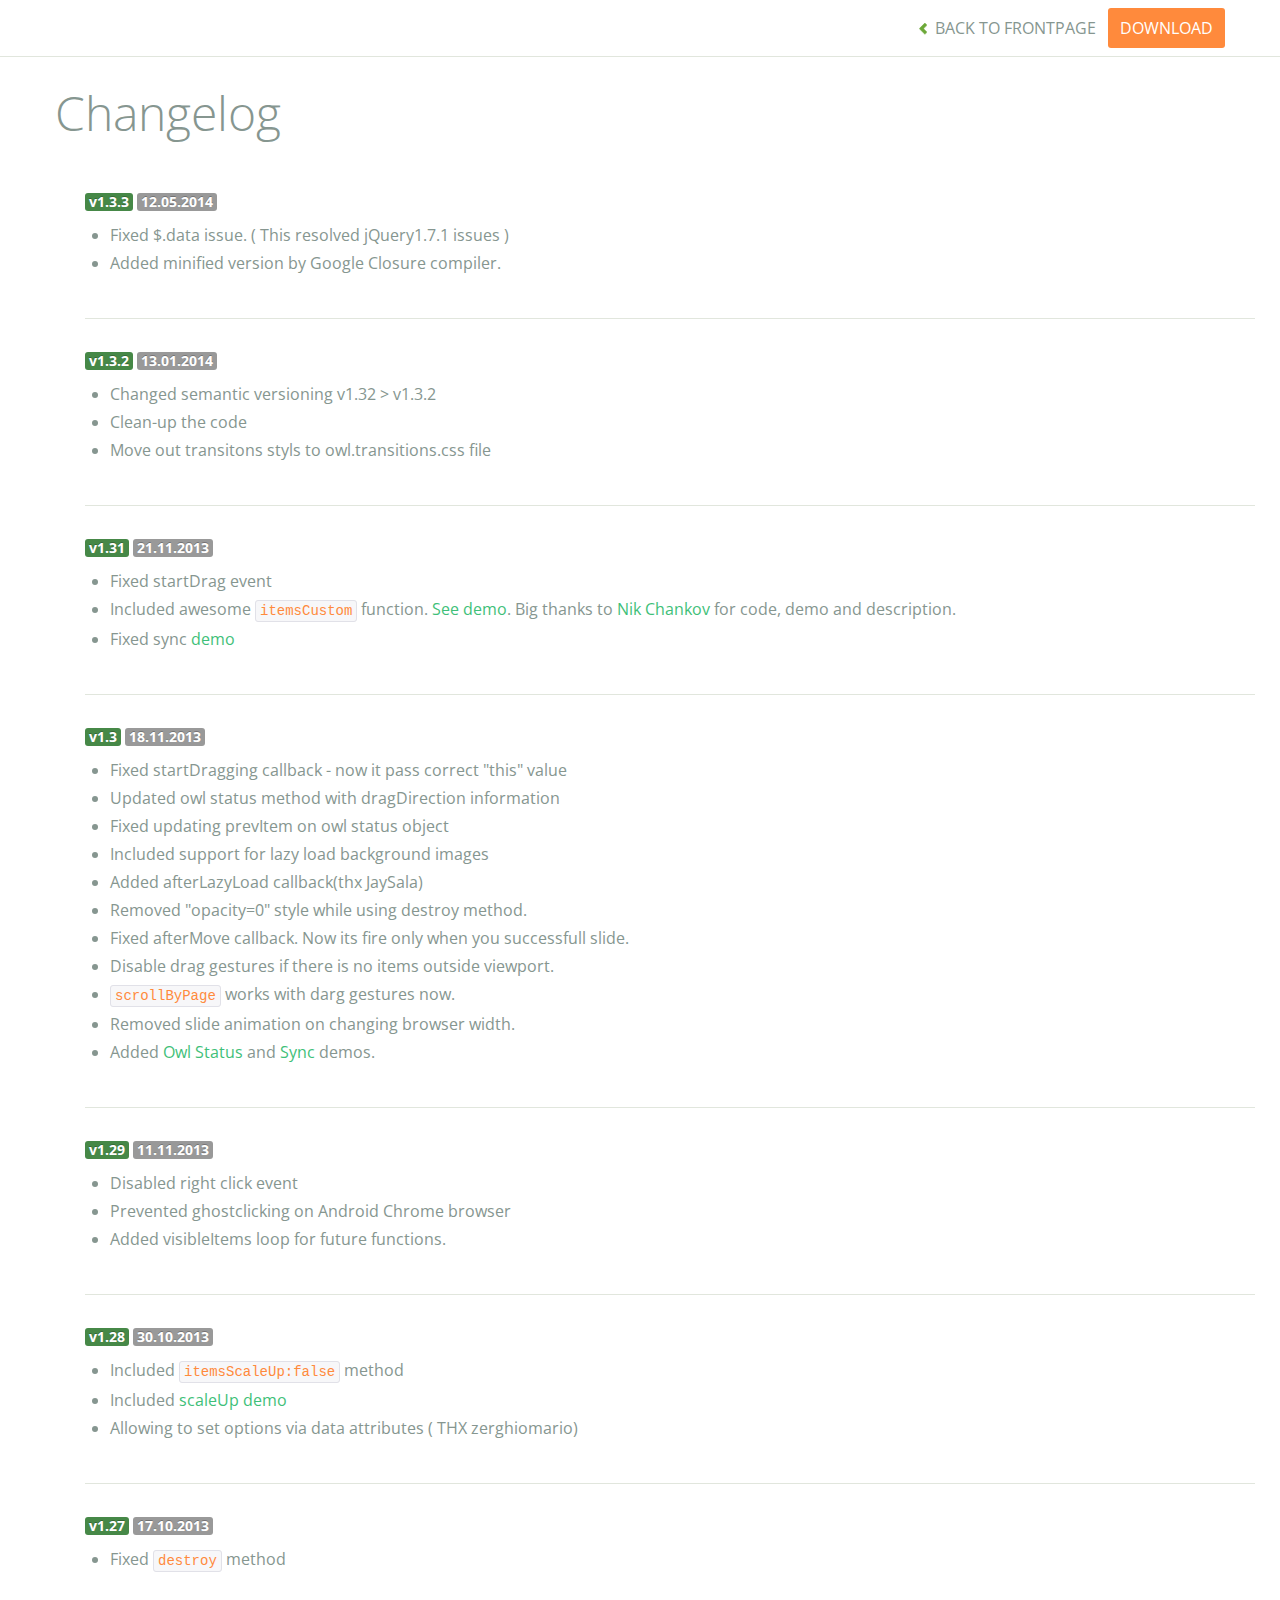
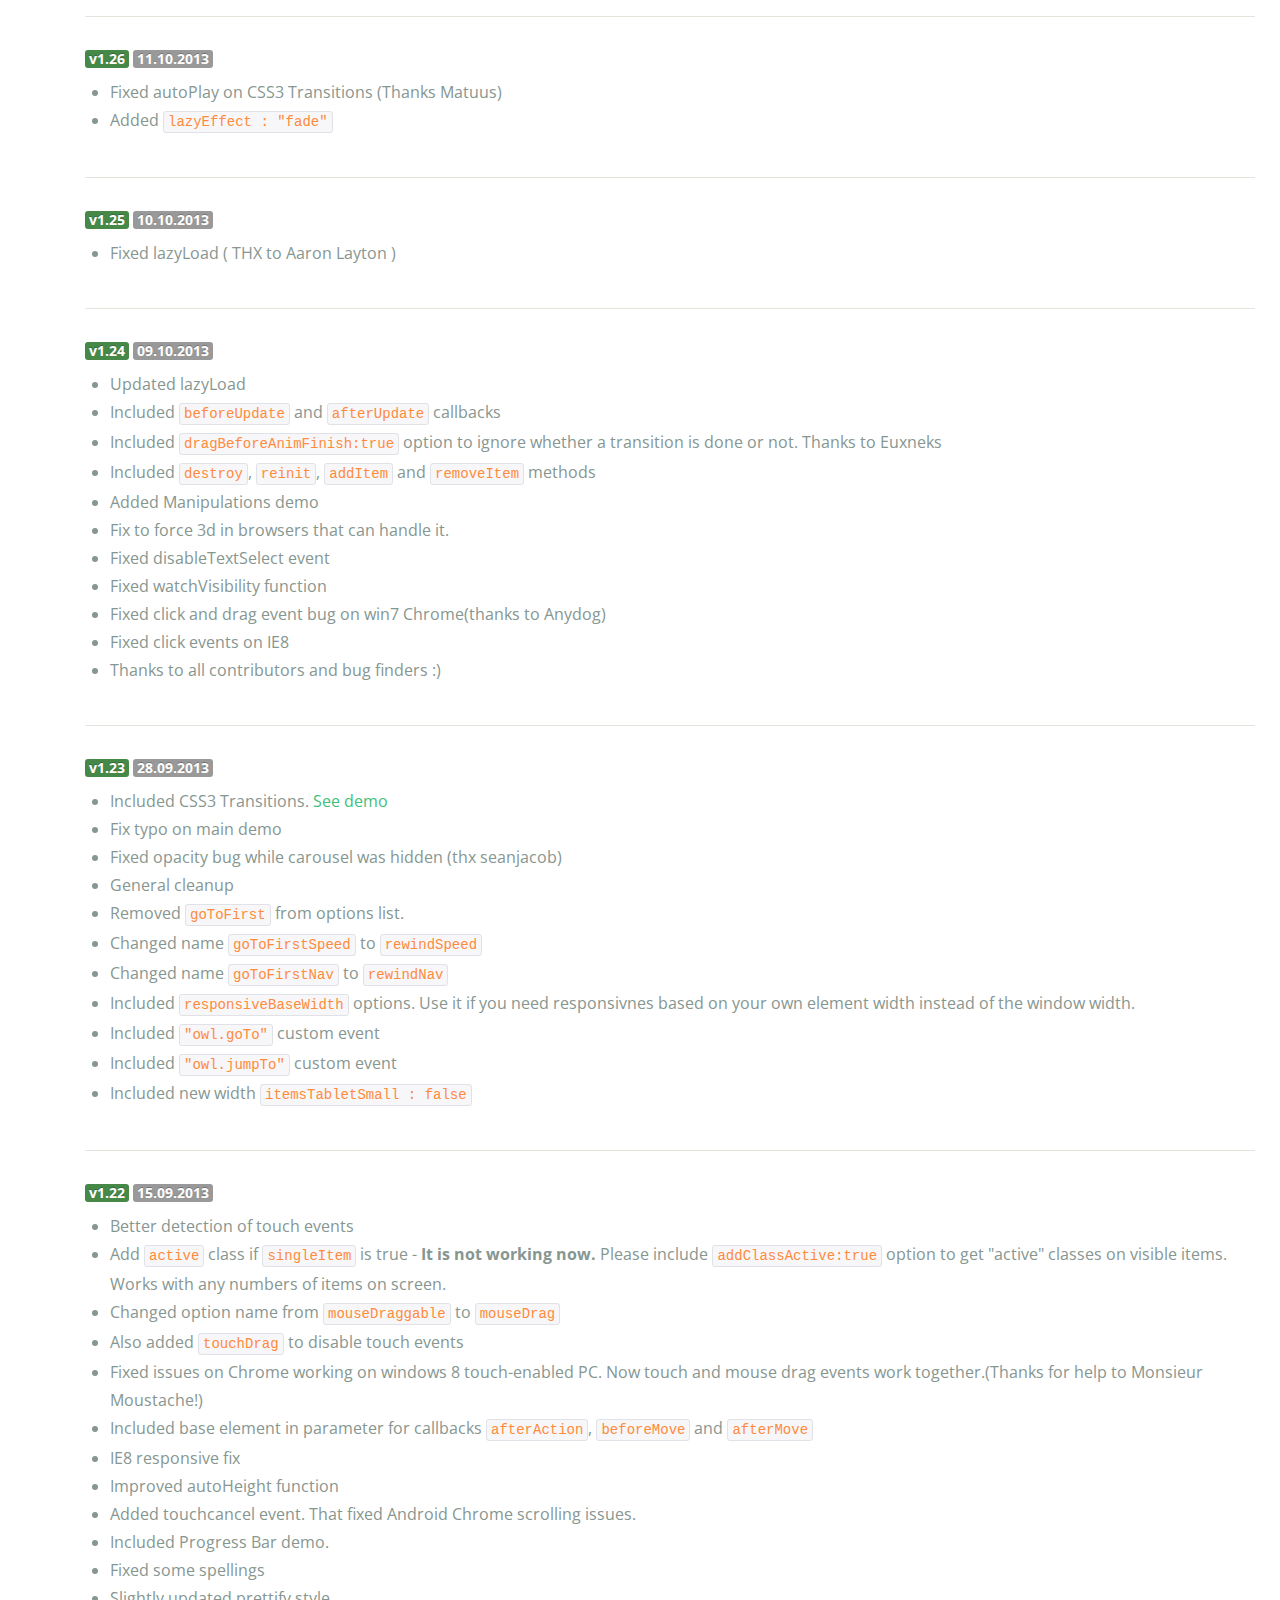
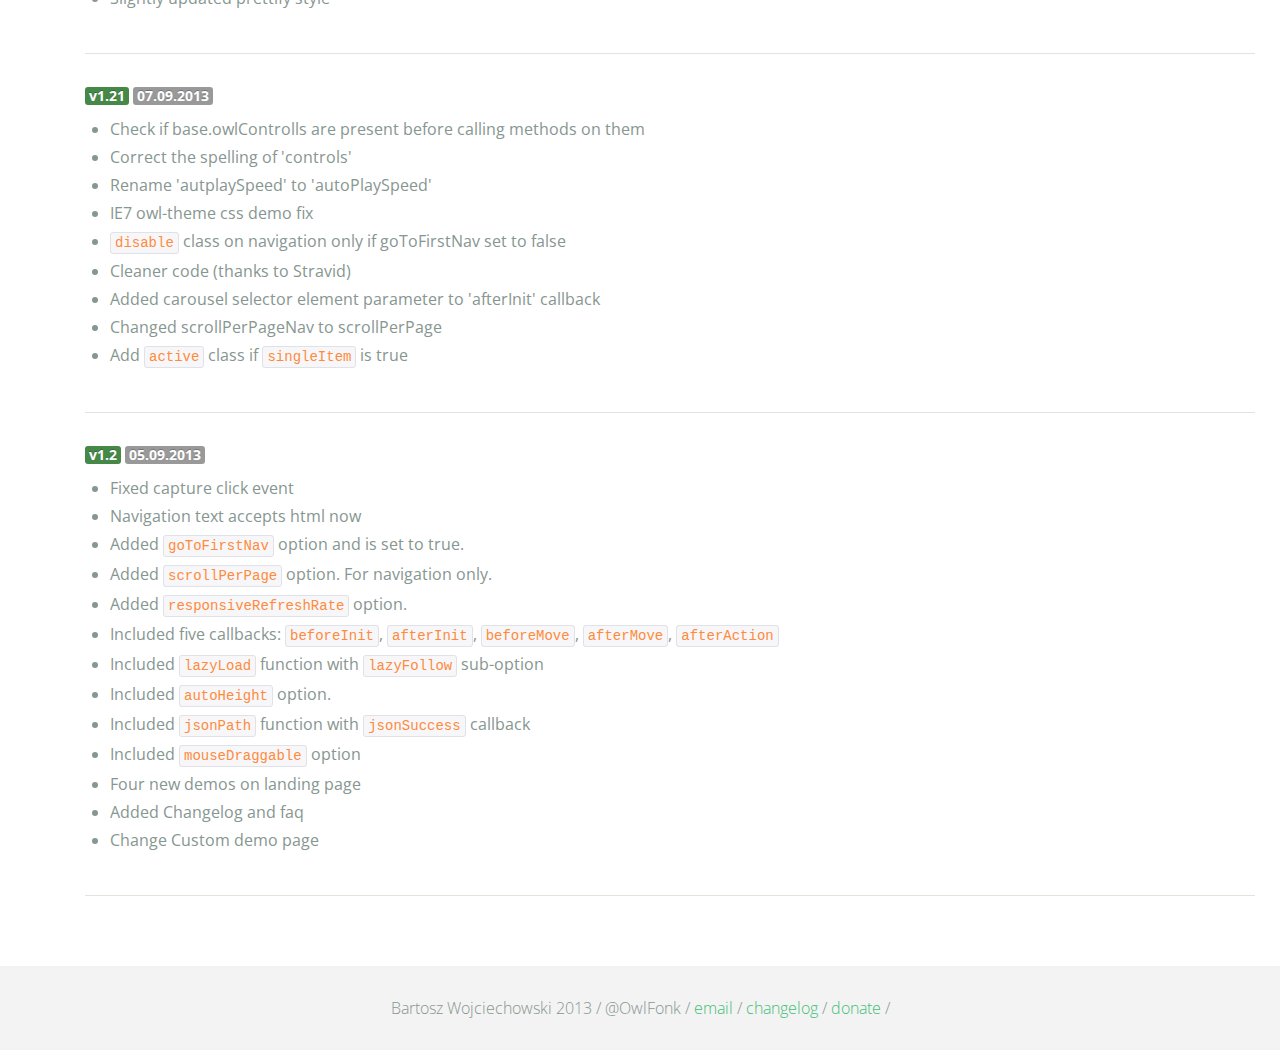
<file: owl/changelog.html>
<!DOCTYPE html>
<html lang="en">
  <head>
    <meta charset="utf-8">
    <title>Owl Carousel - Changelog</title>
    <meta name="viewport" content="width=device-width, initial-scale=1.0">
    <meta name="description" content="jQuery Responsive Carousel - Owl Carusel">
    <meta name="author" content="Bartosz Wojciechowski">

    <link href='http://fonts.googleapis.com/css?family=Open+Sans:400italic,400,300,600,700' rel='stylesheet' type='text/css'>
    <link href="assets/css/bootstrapTheme.css" rel="stylesheet">
    <link href="assets/css/custom.css" rel="stylesheet">

    <!-- Owl Carousel Assets -->
    <link href="owl-carousel/owl.carousel.css" rel="stylesheet">
    <link href="owl-carousel/owl.theme.css" rel="stylesheet">

    <!-- Prettify -->
    <link href="assets/js/google-code-prettify/prettify.css" rel="stylesheet">
	

    <!-- Le fav and touch icons -->
    <link rel="apple-touch-icon-precomposed" sizes="144x144" href="assets/ico/apple-touch-icon-144-precomposed.png">
    <link rel="apple-touch-icon-precomposed" sizes="114x114" href="assets/ico/apple-touch-icon-114-precomposed.png">
      <link rel="apple-touch-icon-precomposed" sizes="72x72" href="assets/ico/apple-touch-icon-72-precomposed.png">
                    <link rel="apple-touch-icon-precomposed" href="assets/ico/apple-touch-icon-57-precomposed.png">
                                   <link rel="shortcut icon" href="assets/ico/favicon.png">
  </head>
  <body>

      <div id="top-nav" class="navbar navbar-fixed-top">
        <div class="navbar-inner">
          <div class="container">
            <button type="button" class="btn btn-navbar" data-toggle="collapse" data-target=".nav-collapse">
            <span class="icon-bar"></span>
            <span class="icon-bar"></span>
            <span class="icon-bar"></span>
          </button>
            <div class="nav-collapse collapse">
            <ul class="nav pull-right">
              <li><a href="index.html"><i class="icon-chevron-left"></i> Back to Frontpage</a></li>
              <li><a href="owl.carousel.zip" class="download download-on" data-spy="affix" data-offset-top="450">Download</a></li>
            </ul>
            <ul class="nav pull-left">
              
            </ul>
            </div>
          </div>
        </div>
      </div>

    <div id="changelog" class="container">
      <div class="row">
        <div class="span12">
          <h1>Changelog</h1>
          
          <div class="span12 log">
          <span class="label label-success">v1.3.3</span> <span class="label">12.05.2014</span>
            <ul>
              <li>Fixed $.data issue. ( This resolved jQuery1.7.1 issues )</li>
              <li>Added minified version by Google Closure compiler.</li>
            </ul>
          </div>

          <div class="span12 log">
          <span class="label label-success">v1.3.2</span> <span class="label">13.01.2014</span>
            <ul>
              <li>Changed semantic versioning v1.32 > v1.3.2</li>
              <li>Clean-up the code</li>
              <li>Move out transitons styls to owl.transitions.css file</li>             

            </ul>
          </div>

          <div class="span12 log">
          <span class="label label-success">v1.31</span> <span class="label">21.11.2013</span>
            <ul>
              <li>Fixed startDrag event</li>
              <li>Included awesome <code>itemsCustom</code> function. <a href="demos/itemsCustom.html">See demo</a>. Big thanks to <a href="https://github.com/nchankov">Nik Chankov</a> for code, demo and description.</li>
              <li>Fixed sync <a href="demos/sync.html">demo</a></li>
            </ul>
          </div>

          <div class="span12 log">
          <span class="label label-success">v1.3</span> <span class="label">18.11.2013</span>
            <ul>
              <li>Fixed startDragging callback - now it pass correct "this" value</li>
              <li>Updated owl status method with dragDirection information</li>
              <li>Fixed updating prevItem on owl status object</li>
              <li>Included support for lazy load background images</li>
              <li>Added afterLazyLoad callback(thx JaySala)</li>
              <li>Removed "opacity=0" style while using destroy method.</li>
              <li>Fixed afterMove callback. Now its fire only when you successfull slide.</li>
              <li>Disable drag gestures if there is no items outside viewport.</li>
              <li><code>scrollByPage</code> works with darg gestures now. </li>
              <li>Removed slide animation on changing browser width.</li>
              <li>Added <a href="demos/owlStatus.html">Owl Status</a> and <a href="demos/sync.html">Sync</a> demos.</li>
            </ul>
          </div>

          <div class="span12 log">
          <span class="label label-success">v1.29</span> <span class="label">11.11.2013</span>
            <ul>
              <li>Disabled right click event</li>
              <li>Prevented ghostclicking on Android Chrome browser</li>
              <li>Added visibleItems loop for future functions.</li>
            </ul>
          </div>

          <div class="span12 log">
          <span class="label label-success">v1.28</span> <span class="label">30.10.2013</span>
            <ul>
              <li>Included <code>itemsScaleUp:false</code> method</li>
              <li>Included <a href="demos/scaleup.html">scaleUp demo</a></li>
              <li>Allowing to set options via data attributes ( THX zerghiomario)</li>
            </ul>
          </div>

          <div class="span12 log">
          <span class="label label-success">v1.27</span> <span class="label">17.10.2013</span>
            <ul>
              <li>Fixed <code>destroy</code> method</li>
            </ul>
          </div>

          <div class="span12 log">
          <span class="label label-success">v1.26</span> <span class="label">11.10.2013</span>
            <ul>
              <li>Fixed autoPlay on CSS3 Transitions (Thanks Matuus)</li>
              <li>Added <code>lazyEffect : "fade"</code></li>
            </ul>
          </div>

          <div class="span12 log">
          <span class="label label-success">v1.25</span> <span class="label">10.10.2013</span>
            <ul>
              <li>Fixed lazyLoad ( THX to Aaron Layton )</li>
            </ul>
          </div>


          <div class="span12 log">
          <span class="label label-success">v1.24</span> <span class="label">09.10.2013</span>
            <ul>
              <li>Updated lazyLoad</li>
              <li>Included <code>beforeUpdate</code> and <code>afterUpdate</code> callbacks</li>
              <li>Included <code>dragBeforeAnimFinish:true</code> option to ignore whether a transition is done or not. Thanks to Euxneks</li>
              <li>Included <code>destroy</code>, <code>reinit</code>, <code>addItem</code> and <code>removeItem</code> methods</li>
              <li>Added Manipulations demo</li>
              <li>Fix to force 3d in browsers that can handle it.</li>
              <li>Fixed disableTextSelect event</li>
              <li>Fixed watchVisibility function</li>
              <li>Fixed click and drag event bug on win7 Chrome(thanks to Anydog)</li>
              <li>Fixed click events on IE8</li>
              <li>Thanks to all contributors and bug finders :)</li>
            </ul>
          </div>

          <div class="span12 log">
          <span class="label label-success">v1.23</span> <span class="label">28.09.2013</span>
            <ul>
              <li>Included CSS3 Transitions. <a href="demos/transitions.html">See demo</a></li>
              <li>Fix typo on main demo</li>
              <li>Fixed opacity bug while carousel was hidden (thx seanjacob)</li>
              <li>General cleanup</li>
              <li>Removed <code>goToFirst</code> from options list.</li>
              <li>Changed name <code>goToFirstSpeed</code> to <code>rewindSpeed</code></li>
              <li>Changed name <code>goToFirstNav</code> to <code>rewindNav</code></li>
              <li>Included <code>responsiveBaseWidth</code> options. Use it if you need responsivnes based on your own element width instead of the window width.</li>
              <li>Included <code>"owl.goTo"</code> custom event</li>
              <li>Included <code>"owl.jumpTo"</code> custom event</li>
              <li>Included new width <code>itemsTabletSmall : false</code></li>
            </ul>
          </div>

          <div class="span12 log">
          <span class="label label-success">v1.22</span> <span class="label">15.09.2013</span>
            <ul>
              <li>Better detection of touch events</li>
              <li>Add <code>active</code> class if <code>singleItem</code> is true - <b>It is not working now.</b> Please include <code>addClassActive:true</code> option to get "active" classes on visible items. Works with any numbers of items on screen.</li>
              <li>Changed option name from <code>mouseDraggable</code> to <code>mouseDrag</code></li>
              <li>Also added <code>touchDrag</code> to disable touch events</li>
              <li>Fixed issues on Chrome working on windows 8 touch-enabled PC. Now touch and mouse drag events work together.(Thanks for help to Monsieur Moustache!)</li>
              <li>Included base element in parameter for callbacks <code>afterAction</code>, <code>beforeMove</code> and <code>afterMove</code></li>
              <li>IE8 responsive fix</li>
              <li>Improved autoHeight function</li>
              <li>Added touchcancel event. That fixed Android Chrome scrolling issues.</li>
              <li>Included Progress Bar demo.</li>
              <li>Fixed some spellings</li>
              <li>Slightly updated prettify style</li>
            </ul>
          </div>

          <div class="span12 log">
          <span class="label label-success">v1.21</span> <span class="label">07.09.2013</span>
            <ul>
              <li>Check if base.owlControlls are present before calling methods on them</li>
              <li>Correct the spelling of 'controls'</li>
              <li>Rename 'autplaySpeed' to 'autoPlaySpeed'</li>
              <li>IE7 owl-theme css demo fix</li>
              <li><code>disable</code> class on navigation only if goToFirstNav set to false</li>
              <li>Cleaner code (thanks to Stravid)</li>
              <li>Added carousel selector element parameter to 'afterInit' callback</li>
              <li>Changed scrollPerPageNav to scrollPerPage</li>
              <li>Add <code>active</code> class if <code>singleItem</code> is true</li>
            </ul>
          </div>
          <div class="span12 log">
          <span class="label label-success">v1.2</span> <span class="label">05.09.2013</span>
            <ul>
              <li>Fixed capture click event</li>
              <li>Navigation text accepts html now</li>
              <li>Added <code>goToFirstNav</code> option and is set to true.</li>
              <li>Added <code>scrollPerPage</code> option. For navigation only.</li>
              <li>Added <code>responsiveRefreshRate</code> option.</li>
              <li>Included five callbacks: <code>beforeInit</code>, <code>afterInit</code>, <code>beforeMove</code>, <code>afterMove</code>, <code>afterAction</code></li>
              <li>Included <code>lazyLoad</code> function with <code>lazyFollow</code> sub-option</li>
              <li>Included <code>autoHeight</code> option.</li>
              <li>Included <code>jsonPath</code> function with <code>jsonSuccess</code> callback</li>
              <li>Included <code>mouseDraggable</code> option</li>
              <li>Four new demos on landing page</li>
              <li>Added Changelog and faq</li>
              <li>Change Custom demo page</li>
            </ul>
          </div>
        </div>
      </div>
    </div>

    <div id="footer">
      <div class="container">
        <div class="row">
          <div class="span12">
            <h5>Bartosz Wojciechowski 2013 / @OwlFonk / 
            <a href="mailto:owl@owlgraphic.com?subject=Hey Owl!">email</a> / 
            <a href="changelog.html">changelog</a> /
            <a href="https://www.paypal.com/cgi-bin/webscr?cmd=_s-xclick&hosted_button_id=EFSGXZS7V2U9N">donate</a> / 
            </h5>
          </div>
        </div>
      </div>
    </div>


    <script src="assets/js/jquery-1.9.1.min.js"></script> 
    <script src="owl-carousel/owl.carousel.js"></script>

    <!-- Frontpage Demo -->
    <script>
    jQuery(document).ready(function($) {
      $("#owl-example").owlCarousel();
    });

    $("body").data("page", "frontpage");

    </script>
    <script src="assets/js/bootstrap-collapse.js"></script>
    <script src="assets/js/bootstrap-transition.js"></script>

    <script src="assets/js/google-code-prettify/prettify.js"></script>
	  <script src="assets/js/application.js"></script>

    <script>
    var owldomain = window.location.hostname.indexOf("owlgraphic");
    if(owldomain !== -1){
      (function(i,s,o,g,r,a,m){i['GoogleAnalyticsObject']=r;i[r]=i[r]||function(){
      (i[r].q=i[r].q||[]).push(arguments)},i[r].l=1*new Date();a=s.createElement(o),
      m=s.getElementsByTagName(o)[0];a.async=1;a.src=g;m.parentNode.insertBefore(a,m)
      })(window,document,'script','//www.google-analytics.com/analytics.js','ga');

      ga('create', 'UA-41541058-1', 'owlgraphic.com');
      ga('send', 'pageview');
    }

    </script>

  </body>
</html>
</file>
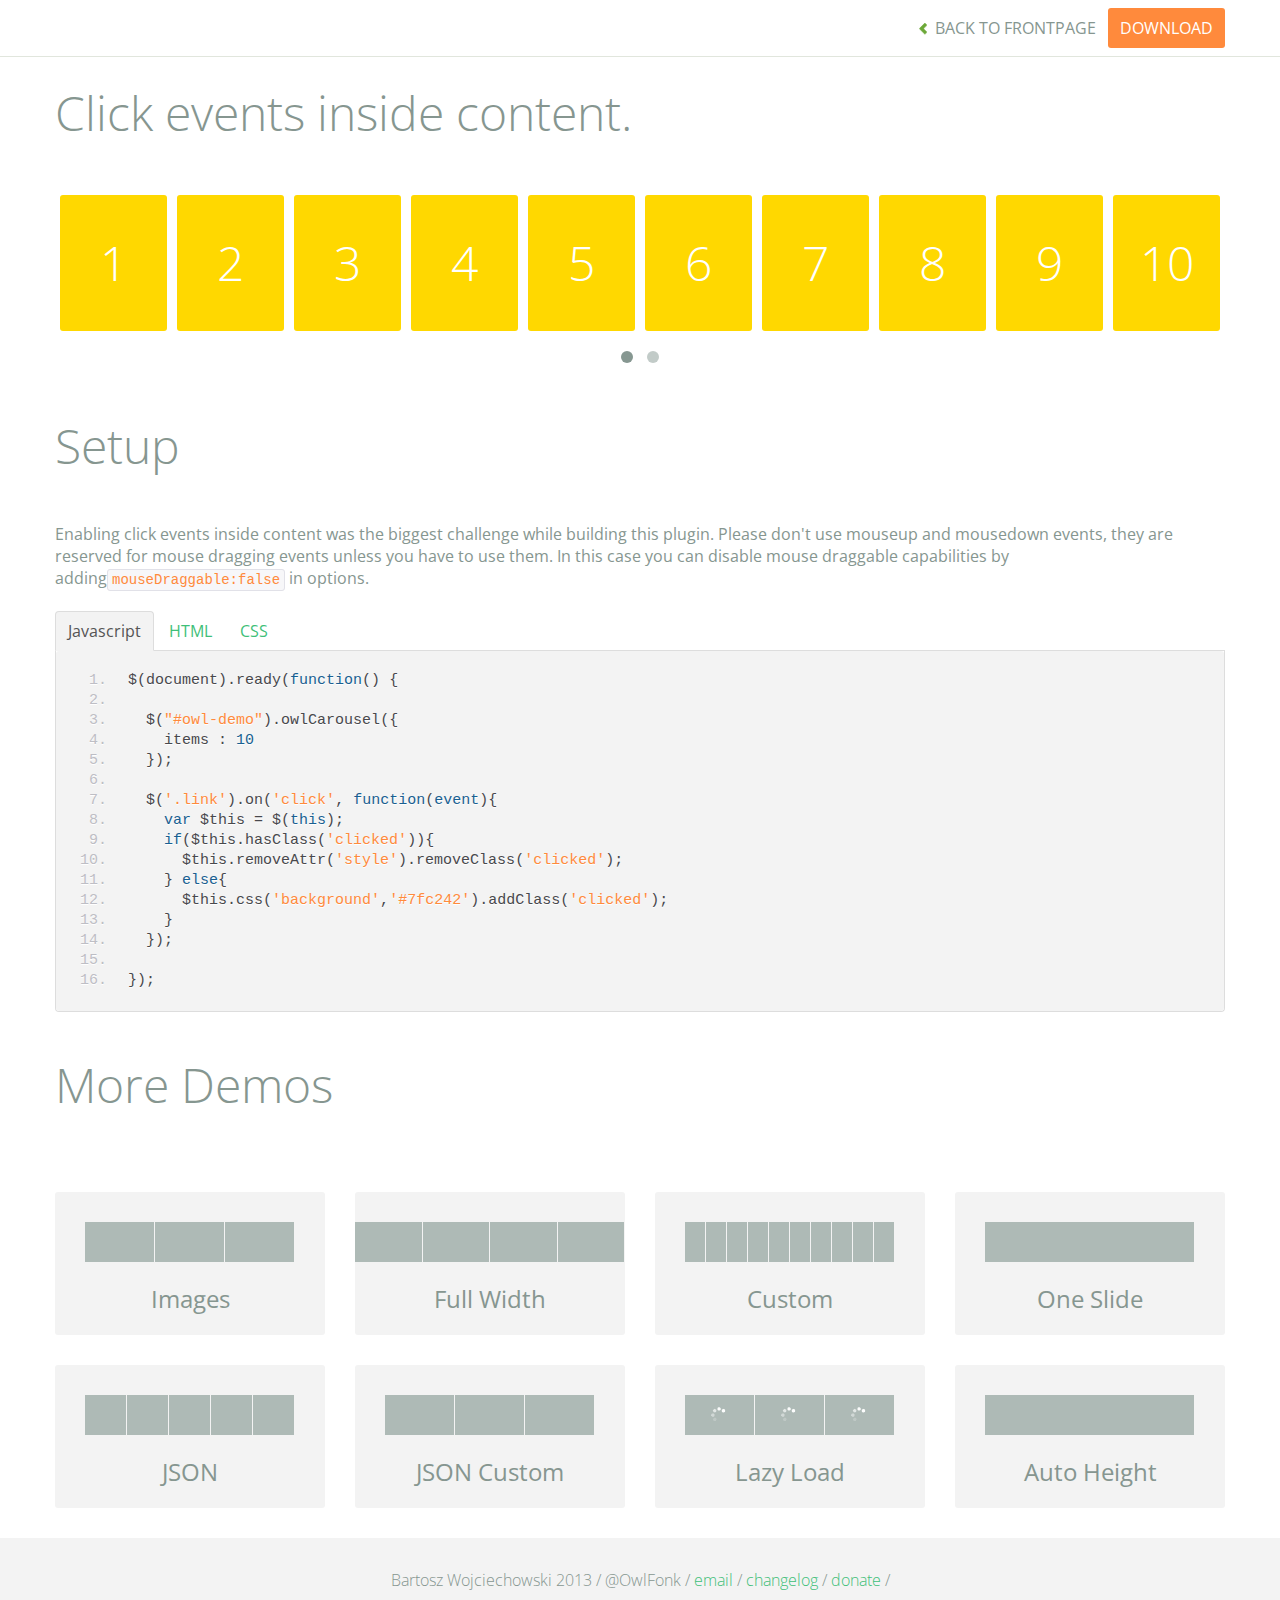
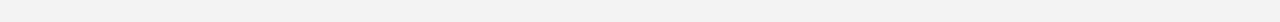
<file: owl/demos/click.html>
<!DOCTYPE html>
<html lang="en">
  <head>
    <meta charset="utf-8">
    <title>Owl Carousel - Click Event</title>
    <meta name="viewport" content="width=device-width, initial-scale=1.0">
    <meta name="description" content="jQuery Responsive Carousel - Owl Carusel">
    <meta name="author" content="Bartosz Wojciechowski">

    <link href='http://fonts.googleapis.com/css?family=Open+Sans:400italic,400,300,600,700' rel='stylesheet' type='text/css'>
    <link href="../assets/css/bootstrapTheme.css" rel="stylesheet">
    <link href="../assets/css/custom.css" rel="stylesheet">

    <!-- Owl Carousel Assets -->
    <link href="../owl-carousel/owl.carousel.css" rel="stylesheet">
    <link href="../owl-carousel/owl.theme.css" rel="stylesheet">

    <link href="../assets/js/google-code-prettify/prettify.css" rel="stylesheet">

    <!-- Le fav and touch icons -->
    <link rel="apple-touch-icon-precomposed" sizes="144x144" href="../assets/ico/apple-touch-icon-144-precomposed.png">
    <link rel="apple-touch-icon-precomposed" sizes="114x114" href="../assets/ico/apple-touch-icon-114-precomposed.png">
      <link rel="apple-touch-icon-precomposed" sizes="72x72" href="../assets/ico/apple-touch-icon-72-precomposed.png">
                    <link rel="apple-touch-icon-precomposed" href="../assets/ico/apple-touch-icon-57-precomposed.png">
                                   <link rel="shortcut icon" href="../assets/ico/favicon.png">
  </head>
  <body>

      <div id="top-nav" class="navbar navbar-fixed-top">
        <div class="navbar-inner">
          <div class="container">
            <button type="button" class="btn btn-navbar" data-toggle="collapse" data-target=".nav-collapse">
            <span class="icon-bar"></span>
            <span class="icon-bar"></span>
            <span class="icon-bar"></span>
          </button>
            <div class="nav-collapse collapse">
            <ul class="nav pull-right">
              <li><a href="../index.html"><i class="icon-chevron-left"></i> Back to Frontpage</a></li>
              <li><a href="../owl.carousel.zip" class="download download-on" data-spy="affix" data-offset-top="450">Download</a></li>
            </ul>
            <ul class="nav pull-left">
              
            </ul>
            </div>
          </div>
        </div>
      </div>
   
    <div id="title">
      <div class="container">
        <div class="row">
          <div class="span12">
            <h1>Click events inside content.</h1>
          </div>
        </div>
      </div>
    </div>

      <div id="demo">
        <div class="container">
          <div class="row">
            <div class="span12">

              <div id="owl-demo" class="owl-carousel">
                
                <a class="item link"><h1>1</h1></a>
                <a class="item link"><h1>2</h1></a>
                <a class="item link"><h1>3</h1></a>
                <a class="item link"><h1>4</h1></a>
                <a class="item link"><h1>5</h1></a>
                <a class="item link"><h1>6</h1></a>
                <a class="item link"><h1>7</h1></a>
                <a class="item link"><h1>8</h1></a>
                <a class="item link"><h1>9</h1></a>
                <a class="item link"><h1>10</h1></a>
                <a class="item link"><h1>11</h1></a>
                <a class="item link"><h1>12</h1></a>
                <a class="item link"><h1>13</h1></a>
                <a class="item link"><h1>14</h1></a>
                <a class="item link"><h1>15</h1></a>
                <a class="item link"><h1>16</h1></a>

              </div>
            </div>
          </div>
        </div>

    </div>

    <div id="example-info">
      <div class="container">
        <div class="row">
          <div class="span12">
            <h1>Setup</h1>
            <p>Enabling click events inside content was the biggest challenge while building this plugin. Please don't use mouseup and mousedown events, they are reserved for mouse dragging events unless you have to use them. In this case you can disable mouse draggable capabilities by adding<code>mouseDraggable:false</code> in options.
            </p>
            <ul class="nav nav-tabs" id="myTab">
              <li class="active"><a href="#javascript">Javascript</a></li>
              <li><a href="#HTML">HTML</a></li>
              <li><a href="#CSS">CSS</a></li>
            </ul>
             
            <div class="tab-content">

              <div class="tab-pane active" id="javascript">
<pre class="pre-show prettyprint linenums">
$(document).ready(function() {

  $("#owl-demo").owlCarousel({
    items : 10
  });

  $('.link').on('click', function(event){
    var $this = $(this);
    if($this.hasClass('clicked')){
      $this.removeAttr('style').removeClass('clicked');
    } else{
      $this.css('background','#7fc242').addClass('clicked');
    }
  });

})&#59;
</pre>

              </div>

              <div class="tab-pane" id="HTML">
<pre class="pre-show prettyprint linenums">
&lt;div id="owl-demo" class="owl-carousel"&gt;
  &lt;a class="item link"&gt;&lt;h1&gt;1&lt;/h1&gt;&lt;/a&gt;
  &lt;a class="item link"&gt;&lt;h1&gt;2&lt;/h1&gt;&lt;/a&gt;
  &lt;a class="item link"&gt;&lt;h1&gt;3&lt;/h1&gt;&lt;/a&gt;
  &lt;a class="item link"&gt;&lt;h1&gt;4&lt;/h1&gt;&lt;/a&gt;
  &lt;a class="item link"&gt;&lt;h1&gt;5&lt;/h1&gt;&lt;/a&gt;
  &lt;a class="item link"&gt;&lt;h1&gt;6&lt;/h1&gt;&lt;/a&gt;
  &lt;a class="item link"&gt;&lt;h1&gt;7&lt;/h1&gt;&lt;/a&gt;
  &lt;a class="item link"&gt;&lt;h1&gt;8&lt;/h1&gt;&lt;/a&gt;
  &lt;a class="item link"&gt;&lt;h1&gt;9&lt;/h1&gt;&lt;/a&gt;
  &lt;a class="item link"&gt;&lt;h1&gt;10&lt;/h1&gt;&lt;/a&gt;
  &lt;a class="item link"&gt;&lt;h1&gt;11&lt;/h1&gt;&lt;/a&gt;
  &lt;a class="item link"&gt;&lt;h1&gt;12&lt;/h1&gt;&lt;/a&gt;
  &lt;a class="item link"&gt;&lt;h1&gt;13&lt;/h1&gt;&lt;/a&gt;
  &lt;a class="item link"&gt;&lt;h1&gt;14&lt;/h1&gt;&lt;/a&gt;
  &lt;a class="item link"&gt;&lt;h1&gt;15&lt;/h1&gt;&lt;/a&gt;
  &lt;a class="item link"&gt;&lt;h1&gt;16&lt;/h1&gt;&lt;/a&gt;
&lt;/div&gt;
</pre>
              </div>

              <div class="tab-pane" id="CSS">
<pre class="pre-show prettyprint linenums">
#owl-demo .item{
  display: block;
  cursor: pointer;
  background: #ffd800;
  padding: 30px 0px;
  margin: 5px;
  color: #FFF;
  -webkit-border-radius: 3px;
  -moz-border-radius: 3px;
  border-radius: 3px;
  text-align: center;
  -webkit-tap-highlight-color: rgba(255, 255, 255, 0); 
}
#owl-demo .item:hover{
  background: #F2CD00;
}
</pre>
              </div>
            </div><!--End Tab Content-->

          </div>
        </div>
      </div>
    </div>

    <div id="more">
      <div class="container">

        <div class="row">
          <div class="span12">
            <h1>More Demos</h1>
          </div>
        </div>

        <div class="row demos-row">
          <div class="span3">
            <a href="images.html" class="demo-box">
              <div class="demo-wrapper demo-images clearfix">
                <div class="demo-slide"><div class="bg"></div></div>
                <div class="demo-slide"><div class="bg"></div></div>
                <div class="demo-slide"><div class="bg"></div></div>
              </div>
              <h3>Images</h3>
            </a>
          </div>

          <div class="span3">
            <a href="full.html" class="demo-box">
              <div class="demo-wrapper demo-full clearfix">
                <div class="demo-slide"><div class="bg"></div></div>
                <div class="demo-slide"><div class="bg"></div></div>
                <div class="demo-slide"><div class="bg"></div></div>
                <div class="demo-slide"><div class="bg"></div></div>
              </div>
              <h3>Full Width</h3>
            </a>
          </div>

          <div class="span3">
            <a href="custom.html" class="demo-box">
              <div class="demo-wrapper demo-custom clearfix">
                <div class="demo-slide"><div class="bg"></div></div>
                <div class="demo-slide"><div class="bg"></div></div>
                <div class="demo-slide"><div class="bg"></div></div>
                <div class="demo-slide"><div class="bg"></div></div>
                <div class="demo-slide"><div class="bg"></div></div>
                <div class="demo-slide"><div class="bg"></div></div>
                <div class="demo-slide"><div class="bg"></div></div>
                <div class="demo-slide"><div class="bg"></div></div>
                <div class="demo-slide"><div class="bg"></div></div>
                <div class="demo-slide"><div class="bg"></div></div>
              </div>
              <h3>Custom</h3>
            </a>
          </div>

          <div class="span3">
            <a href="one.html" class="demo-box">
              <div class="demo-wrapper demo-one clearfix">
                <div class="demo-slide"><div class="bg"></div></div>
              </div>
              <h3>One Slide</h3>
            </a>
          </div>

        </div>
        <div class="row demos-row">
          <div class="span3">
            <a href="json.html" class="demo-box">
              <div class="demo-wrapper demo-Json clearfix">
                <div class="demo-slide"><div class="bg"></div></div>
                <div class="demo-slide"><div class="bg"></div></div>
                <div class="demo-slide"><div class="bg"></div></div>
                <div class="demo-slide"><div class="bg"></div></div>
                <div class="demo-slide"><div class="bg"></div></div>
              </div>
              <h3>JSON</h3>
            </a>
          </div>

          <div class="span3">
            <a href="customJson.html" class="demo-box">
              <div class="demo-wrapper demo-Json-custom clearfix">
                <div class="demo-slide"><div class="bg"></div></div>
                <div class="demo-slide"><div class="bg"></div></div>
                <div class="demo-slide"><div class="bg"></div></div>
              </div>
              <h3>JSON Custom</h3>
            </a>
          </div>

          <div class="span3">
            <a href="lazyLoad.html" class="demo-box">
              <div class="demo-wrapper demo-lazy clearfix">
                <div class="demo-slide"><div class="bg"></div></div>
                <div class="demo-slide"><div class="bg"></div></div>
                <div class="demo-slide"><div class="bg"></div></div>
              </div>
              <h3>Lazy Load</h3>
            </a>
          </div>

          <div class="span3">
            <a href="autoHeight.html" class="demo-box">
              <div class="demo-wrapper demo-height clearfix">
                <div class="demo-slide"><div class="bg"></div></div>
              </div>
              <h3>Auto Height</h3>
            </a>
          </div>

        </div>
      </div>
    </div>
 
    <div id="footer">
      <div class="container">
        <div class="row">
          <div class="span12">
            <h5>Bartosz Wojciechowski 2013 / @OwlFonk / 
            <a href="mailto:owl@owlgraphic.com?subject=Hey Owl!">email</a> / 
            <a href="../changelog.html">changelog</a> /
            <a href="https://www.paypal.com/cgi-bin/webscr?cmd=_s-xclick&hosted_button_id=EFSGXZS7V2U9N">donate</a> / 
            <a href="https://twitter.com/share" class="twitter-share-button" data-url="http://owlgraphic.com/owlcarousel/" data-text="Awesome jQuery Owl Carousel Responsive Plugin" data-via="OwlFonk" data-count="none" data-hashtags="owlcarousel"></a>
            <script>
            var owldomain = window.location.hostname.indexOf("owlgraphic");
            if(owldomain !== -1){
              !function(d,s,id){var js,fjs=d.getElementsByTagName(s)[0],p=/^http:/.test(d.location)?'http':'https';if(!d.getElementById(id)){js=d.createElement(s);js.id=id;js.src=p+'://platform.twitter.com/widgets.js';fjs.parentNode.insertBefore(js,fjs);}}(document, 'script', 'twitter-wjs');
            }
            </script>
            </h5>
          </div>
        </div>
      </div>
    </div>


    <script src="../assets/js/jquery-1.9.1.min.js"></script> 
    <script src="../owl-carousel/owl.carousel.js"></script>


    <!-- Demo -->

    <style>
    #owl-demo .item{
        display: block;
        cursor: pointer;
        background: #ffd800;
        padding: 30px 0px;
        margin: 5px;
        color: #FFF;
        -webkit-border-radius: 3px;
        -moz-border-radius: 3px;
        border-radius: 3px;
        text-align: center;
        -webkit-tap-highlight-color: rgba(255, 255, 255, 0); 
    }
    #owl-demo .item:hover{
      background: #F2CD00;
    }
    </style>


    <script>
    $(document).ready(function() {

      $("#owl-demo").owlCarousel({
        items : 10
      });

      $('.link').on('click', function(event){
        var $this = $(this);
        if($this.hasClass('clicked')){
          $this.removeAttr('style').removeClass('clicked');
        } else{
          $this.css('background','#7fc242').addClass('clicked');
        }
      });


    });
    </script>


    <script src="../assets/js/bootstrap-collapse.js"></script>
    <script src="../assets/js/bootstrap-transition.js"></script>
    <script src="../assets/js/bootstrap-tab.js"></script>

    <script src="../assets/js/google-code-prettify/prettify.js"></script>
	  <script src="../assets/js/application.js"></script>

  </body>
</html>
</file>
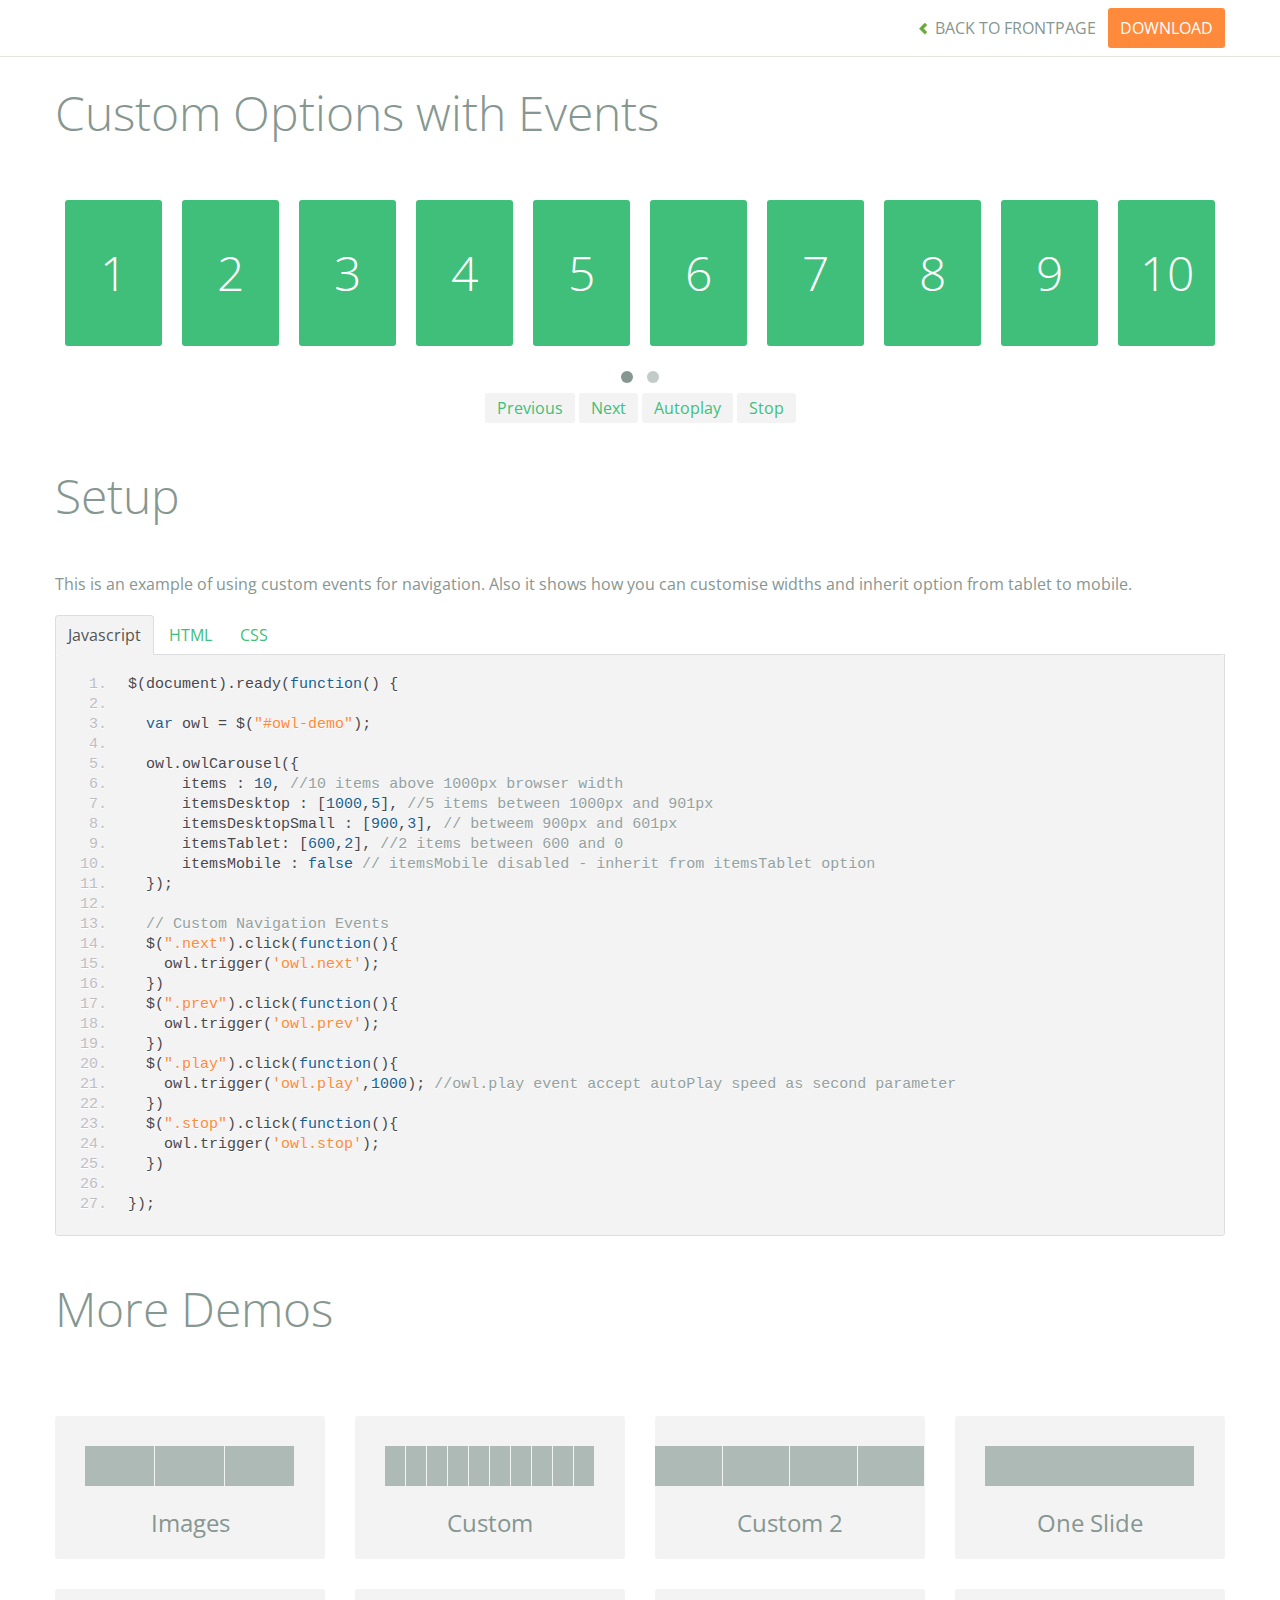
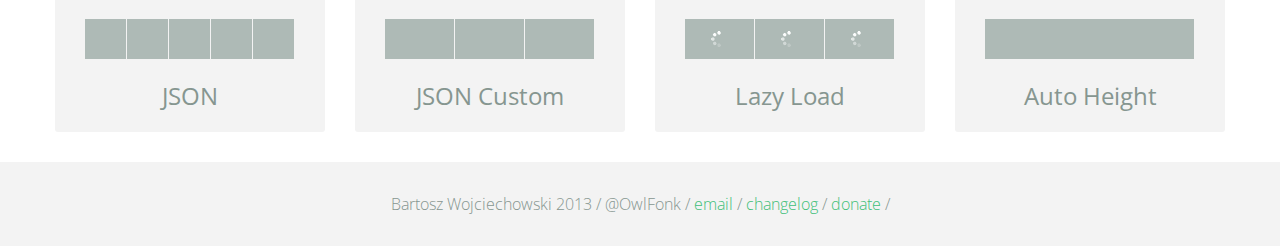
<file: owl/demos/custom.html>
<!DOCTYPE html>
<html lang="en">
  <head>
    <meta charset="utf-8">
    <title>Owl Carousel - Custom</title>
    <meta name="viewport" content="width=device-width, initial-scale=1.0">
    <meta name="description" content="jQuery Responsive Carousel - Owl Carusel">
    <meta name="author" content="Bartosz Wojciechowski">

    <link href='http://fonts.googleapis.com/css?family=Open+Sans:400italic,400,300,600,700' rel='stylesheet' type='text/css'>
    <link href="../assets/css/bootstrapTheme.css" rel="stylesheet">
    <link href="../assets/css/custom.css" rel="stylesheet">

    <!-- Owl Carousel Assets -->
    <link href="../owl-carousel/owl.carousel.css" rel="stylesheet">
    <link href="../owl-carousel/owl.theme.css" rel="stylesheet">

    <link href="../assets/js/google-code-prettify/prettify.css" rel="stylesheet">

    <!-- Le fav and touch icons -->
    <link rel="apple-touch-icon-precomposed" sizes="144x144" href="../assets/ico/apple-touch-icon-144-precomposed.png">
    <link rel="apple-touch-icon-precomposed" sizes="114x114" href="../assets/ico/apple-touch-icon-114-precomposed.png">
      <link rel="apple-touch-icon-precomposed" sizes="72x72" href="../assets/ico/apple-touch-icon-72-precomposed.png">
                    <link rel="apple-touch-icon-precomposed" href="../assets/ico/apple-touch-icon-57-precomposed.png">
                                   <link rel="shortcut icon" href="../assets/ico/favicon.png">
  </head>
  <body>

      <div id="top-nav" class="navbar navbar-fixed-top">
        <div class="navbar-inner">
          <div class="container">
            <button type="button" class="btn btn-navbar" data-toggle="collapse" data-target=".nav-collapse">
            <span class="icon-bar"></span>
            <span class="icon-bar"></span>
            <span class="icon-bar"></span>
          </button>
            <div class="nav-collapse collapse">
            <ul class="nav pull-right">
              <li><a href="../index.html"><i class="icon-chevron-left"></i> Back to Frontpage</a></li>
              <li><a href="../owl.carousel.zip" class="download download-on" data-spy="affix" data-offset-top="450">Download</a></li>
            </ul>
            <ul class="nav pull-left">
              
            </ul>
            </div>
          </div>
        </div>
      </div>
   
    <div id="title">
      <div class="container">
        <div class="row">
          <div class="span12">
            <h1>Custom Options with Events</h1>
          </div>
        </div>
      </div>
    </div>

      <div id="demo">
        <div class="container">
          <div class="row">
            <div class="span12">

              <div id="owl-demo" class="owl-carousel">
                
                <div class="item"><h1>1</h1></div>
                <div class="item"><h1>2</h1></div>
                <div class="item"><h1>3</h1></div>
                <div class="item"><h1>4</h1></div>
                <div class="item"><h1>5</h1></div>
                <div class="item"><h1>6</h1></div>
                <div class="item"><h1>7</h1></div>
                <div class="item"><h1>8</h1></div>
                <div class="item"><h1>9</h1></div>
                <div class="item"><h1>10</h1></div>
                <div class="item"><h1>11</h1></div>
                <div class="item"><h1>12</h1></div>
                <div class="item"><h1>13</h1></div>
                <div class="item"><h1>14</h1></div>
                <div class="item"><h1>15</h1></div>
                <div class="item"><h1>16</h1></div>

              </div>
              <div class="customNavigation">
                <a class="btn prev">Previous</a>
                <a class="btn next">Next</a>
                <a class="btn play">Autoplay</a>
                <a class="btn stop">Stop</a>
              </div>

            </div>
          </div>
        </div>

    </div>

    <div id="example-info">
      <div class="container">
        <div class="row">
          <div class="span12">
            <h1>Setup</h1>
            <p>This is an example of using custom events for navigation. Also it shows how you can customise widths and inherit option from tablet to mobile.
            </p>
            <ul class="nav nav-tabs" id="myTab">
              <li class="active"><a href="#javascript">Javascript</a></li>
              <li><a href="#HTML">HTML</a></li>
              <li><a href="#CSS">CSS</a></li>
            </ul>
             
            <div class="tab-content">

              <div class="tab-pane active" id="javascript">
<pre class="pre-show prettyprint linenums">
$(document).ready(function() {

  var owl = &#36;("#owl-demo")&#59;

  owl.owlCarousel({
      items : 10, //10 items above 1000px browser width
      itemsDesktop : [1000,5], //5 items between 1000px and 901px
      itemsDesktopSmall : [900,3], // betweem 900px and 601px
      itemsTablet: [600,2], //2 items between 600 and 0
      itemsMobile : false // itemsMobile disabled - inherit from itemsTablet option
  })&#59;

  // Custom Navigation Events
  $(".next").click(function(){
    owl.trigger('owl.next')&#59;
  })
  $(".prev").click(function(){
    owl.trigger('owl.prev')&#59;
  })
  $(".play").click(function(){
    owl.trigger('owl.play',1000)&#59; //owl.play event accept autoPlay speed as second parameter
  })
  $(".stop").click(function(){
    owl.trigger('owl.stop')&#59;
  })

})&#59;
</pre>

              </div>

              <div class="tab-pane" id="HTML">
<pre class="pre-show prettyprint linenums">
&lt;div id="owl-demo" class="owl-carousel owl-theme"&gt;
  &lt;div class="item"&gt;&lt;h1&gt;1&lt;/h1&gt;&lt;/div&gt;
  &lt;div class="item"&gt;&lt;h1&gt;2&lt;/h1&gt;&lt;/div&gt;
  &lt;div class="item"&gt;&lt;h1&gt;3&lt;/h1&gt;&lt;/div&gt;
  &lt;div class="item"&gt;&lt;h1&gt;4&lt;/h1&gt;&lt;/div&gt;
  &lt;div class="item"&gt;&lt;h1&gt;5&lt;/h1&gt;&lt;/div&gt;
  &lt;div class="item"&gt;&lt;h1&gt;6&lt;/h1&gt;&lt;/div&gt;
  &lt;div class="item"&gt;&lt;h1&gt;7&lt;/h1&gt;&lt;/div&gt;
  &lt;div class="item"&gt;&lt;h1&gt;8&lt;/h1&gt;&lt;/div&gt;
  &lt;div class="item"&gt;&lt;h1&gt;9&lt;/h1&gt;&lt;/div&gt;
  &lt;div class="item"&gt;&lt;h1&gt;10&lt;/h1&gt;&lt;/div&gt;
  &lt;div class="item"&gt;&lt;h1&gt;11&lt;/h1&gt;&lt;/div&gt;
  &lt;div class="item"&gt;&lt;h1&gt;12&lt;/h1&gt;&lt;/div&gt;
  &lt;div class="item"&gt;&lt;h1&gt;13&lt;/h1&gt;&lt;/div&gt;
  &lt;div class="item"&gt;&lt;h1&gt;14&lt;/h1&gt;&lt;/div&gt;
  &lt;div class="item"&gt;&lt;h1&gt;15&lt;/h1&gt;&lt;/div&gt;
  &lt;div class="item"&gt;&lt;h1&gt;16&lt;/h1&gt;&lt;/div&gt;
&lt;/div&gt;

&lt;div class="customNavigation"&gt;
  &lt;a class="btn prev"&gt;Previous&lt;/a&gt;
  &lt;a class="btn next"&gt;Next&lt;/a&gt;
  &lt;a class="btn play"&gt;Autoplay&lt;/a&gt;
  &lt;a class="btn stop"&gt;Stop&lt;/a&gt;
&lt;/div&gt;
</pre>
              </div>

              <div class="tab-pane" id="CSS">
<pre class="pre-show prettyprint linenums">
#owl-demo .item{
  background: #3fbf79;
  padding: 30px 0px;
  margin: 10px;
  color: #FFF;
  -webkit-border-radius: 3px;
  -moz-border-radius: 3px;
  border-radius: 3px;
  text-align: center;
}
.customNavigation{
  text-align: center;
}
//use styles below to disable ugly selection
.customNavigation a{
  -webkit-user-select: none;
  -khtml-user-select: none;
  -moz-user-select: none;
  -ms-user-select: none;
  user-select: none;
  -webkit-tap-highlight-color: rgba(0, 0, 0, 0);
}

</pre>
              </div>
            </div><!--End Tab Content-->

          </div>
        </div>
      </div>
    </div>

    <div id="more">
      <div class="container">

        <div class="row">
          <div class="span12">
            <h1>More Demos</h1>
          </div>
        </div>

        <div class="row demos-row">
          <div class="span3">
            <a href="images.html" class="demo-box">
              <div class="demo-wrapper demo-images clearfix">
                <div class="demo-slide"><div class="bg"></div></div>
                <div class="demo-slide"><div class="bg"></div></div>
                <div class="demo-slide"><div class="bg"></div></div>
              </div>
              <h3>Images</h3>
            </a>
          </div>

          <div class="span3">
            <a href="custom.html" class="demo-box">
              <div class="demo-wrapper demo-custom clearfix">
                <div class="demo-slide"><div class="bg"></div></div>
                <div class="demo-slide"><div class="bg"></div></div>
                <div class="demo-slide"><div class="bg"></div></div>
                <div class="demo-slide"><div class="bg"></div></div>
                <div class="demo-slide"><div class="bg"></div></div>
                <div class="demo-slide"><div class="bg"></div></div>
                <div class="demo-slide"><div class="bg"></div></div>
                <div class="demo-slide"><div class="bg"></div></div>
                <div class="demo-slide"><div class="bg"></div></div>
                <div class="demo-slide"><div class="bg"></div></div>
              </div>
              <h3>Custom</h3>
            </a>
          </div>

          <div class="span3">
            <a href="itemsCustom.html" class="demo-box">
              <div class="demo-wrapper demo-full clearfix">
                <div class="demo-slide"><div class="bg"></div></div>
                <div class="demo-slide"><div class="bg"></div></div>
                <div class="demo-slide"><div class="bg"></div></div>
                <div class="demo-slide"><div class="bg"></div></div>
              </div>
              <h3>Custom 2</h3>
            </a>
          </div>

          <div class="span3">
            <a href="one.html" class="demo-box">
              <div class="demo-wrapper demo-one clearfix">
                <div class="demo-slide"><div class="bg"></div></div>
              </div>
              <h3>One Slide</h3>
            </a>
          </div>

        </div>
        <div class="row demos-row">
          <div class="span3">
            <a href="json.html" class="demo-box">
              <div class="demo-wrapper demo-Json clearfix">
                <div class="demo-slide"><div class="bg"></div></div>
                <div class="demo-slide"><div class="bg"></div></div>
                <div class="demo-slide"><div class="bg"></div></div>
                <div class="demo-slide"><div class="bg"></div></div>
                <div class="demo-slide"><div class="bg"></div></div>
              </div>
              <h3>JSON</h3>
            </a>
          </div>

          <div class="span3">
            <a href="customJson.html" class="demo-box">
              <div class="demo-wrapper demo-Json-custom clearfix">
                <div class="demo-slide"><div class="bg"></div></div>
                <div class="demo-slide"><div class="bg"></div></div>
                <div class="demo-slide"><div class="bg"></div></div>
              </div>
              <h3>JSON Custom</h3>
            </a>
          </div>

          <div class="span3">
            <a href="lazyLoad.html" class="demo-box">
              <div class="demo-wrapper demo-lazy clearfix">
                <div class="demo-slide"><div class="bg"></div></div>
                <div class="demo-slide"><div class="bg"></div></div>
                <div class="demo-slide"><div class="bg"></div></div>
              </div>
              <h3>Lazy Load</h3>
            </a>
          </div>

          <div class="span3">
            <a href="autoHeight.html" class="demo-box">
              <div class="demo-wrapper demo-height clearfix">
                <div class="demo-slide"><div class="bg"></div></div>
              </div>
              <h3>Auto Height</h3>
            </a>
          </div>

        </div>
      </div>
    </div>


 
    <div id="footer">
      <div class="container">
        <div class="row">
          <div class="span12">
            <h5>Bartosz Wojciechowski 2013 / @OwlFonk / 
            <a href="mailto:owl@owlgraphic.com?subject=Hey Owl!">email</a> / 
            <a href="../changelog.html">changelog</a> /
            <a href="https://www.paypal.com/cgi-bin/webscr?cmd=_s-xclick&hosted_button_id=EFSGXZS7V2U9N">donate</a> / 
            <a href="https://twitter.com/share" class="twitter-share-button" data-url="http://owlgraphic.com/owlcarousel/" data-text="Awesome jQuery Owl Carousel Responsive Plugin" data-via="OwlFonk" data-count="none" data-hashtags="owlcarousel"></a>
            <script>
            var owldomain = window.location.hostname.indexOf("owlgraphic");
            if(owldomain !== -1){
              !function(d,s,id){var js,fjs=d.getElementsByTagName(s)[0],p=/^http:/.test(d.location)?'http':'https';if(!d.getElementById(id)){js=d.createElement(s);js.id=id;js.src=p+'://platform.twitter.com/widgets.js';fjs.parentNode.insertBefore(js,fjs);}}(document, 'script', 'twitter-wjs');
            }
            </script>
            </h5>
          </div>
        </div>
      </div>
    </div>


    <script src="../assets/js/jquery-1.9.1.min.js"></script> 
    <script src="../owl-carousel/owl.carousel.js"></script>


    <!-- Demo -->

    <style>
    #owl-demo .item{
        background: #3fbf79;
        padding: 30px 0px;
        margin: 10px;
        color: #FFF;
        -webkit-border-radius: 3px;
        -moz-border-radius: 3px;
        border-radius: 3px;
        text-align: center;
    }
    .customNavigation{
      text-align: center;
    }
    .customNavigation a{
      -webkit-user-select: none;
      -khtml-user-select: none;
      -moz-user-select: none;
      -ms-user-select: none;
      user-select: none;
      -webkit-tap-highlight-color: rgba(0, 0, 0, 0);
    }
    </style>


    <script>
    $(document).ready(function() {

      var owl = $("#owl-demo");

      owl.owlCarousel({

      items : 10, //10 items above 1000px browser width
      itemsDesktop : [1000,5], //5 items between 1000px and 901px
      itemsDesktopSmall : [900,3], // 3 items betweem 900px and 601px
      itemsTablet: [600,2], //2 items between 600 and 0;
      itemsMobile : false // itemsMobile disabled - inherit from itemsTablet option
      
      });

      // Custom Navigation Events
      $(".next").click(function(){
        owl.trigger('owl.next');
      })
      $(".prev").click(function(){
        owl.trigger('owl.prev');
      })
      $(".play").click(function(){
        owl.trigger('owl.play',1000);
      })
      $(".stop").click(function(){
        owl.trigger('owl.stop');
      })


    });
    </script>


    <script src="../assets/js/bootstrap-collapse.js"></script>
    <script src="../assets/js/bootstrap-transition.js"></script>
    <script src="../assets/js/bootstrap-tab.js"></script>

    <script src="../assets/js/google-code-prettify/prettify.js"></script>
    <script src="../assets/js/application.js"></script>

  </body>
</html>
</file>
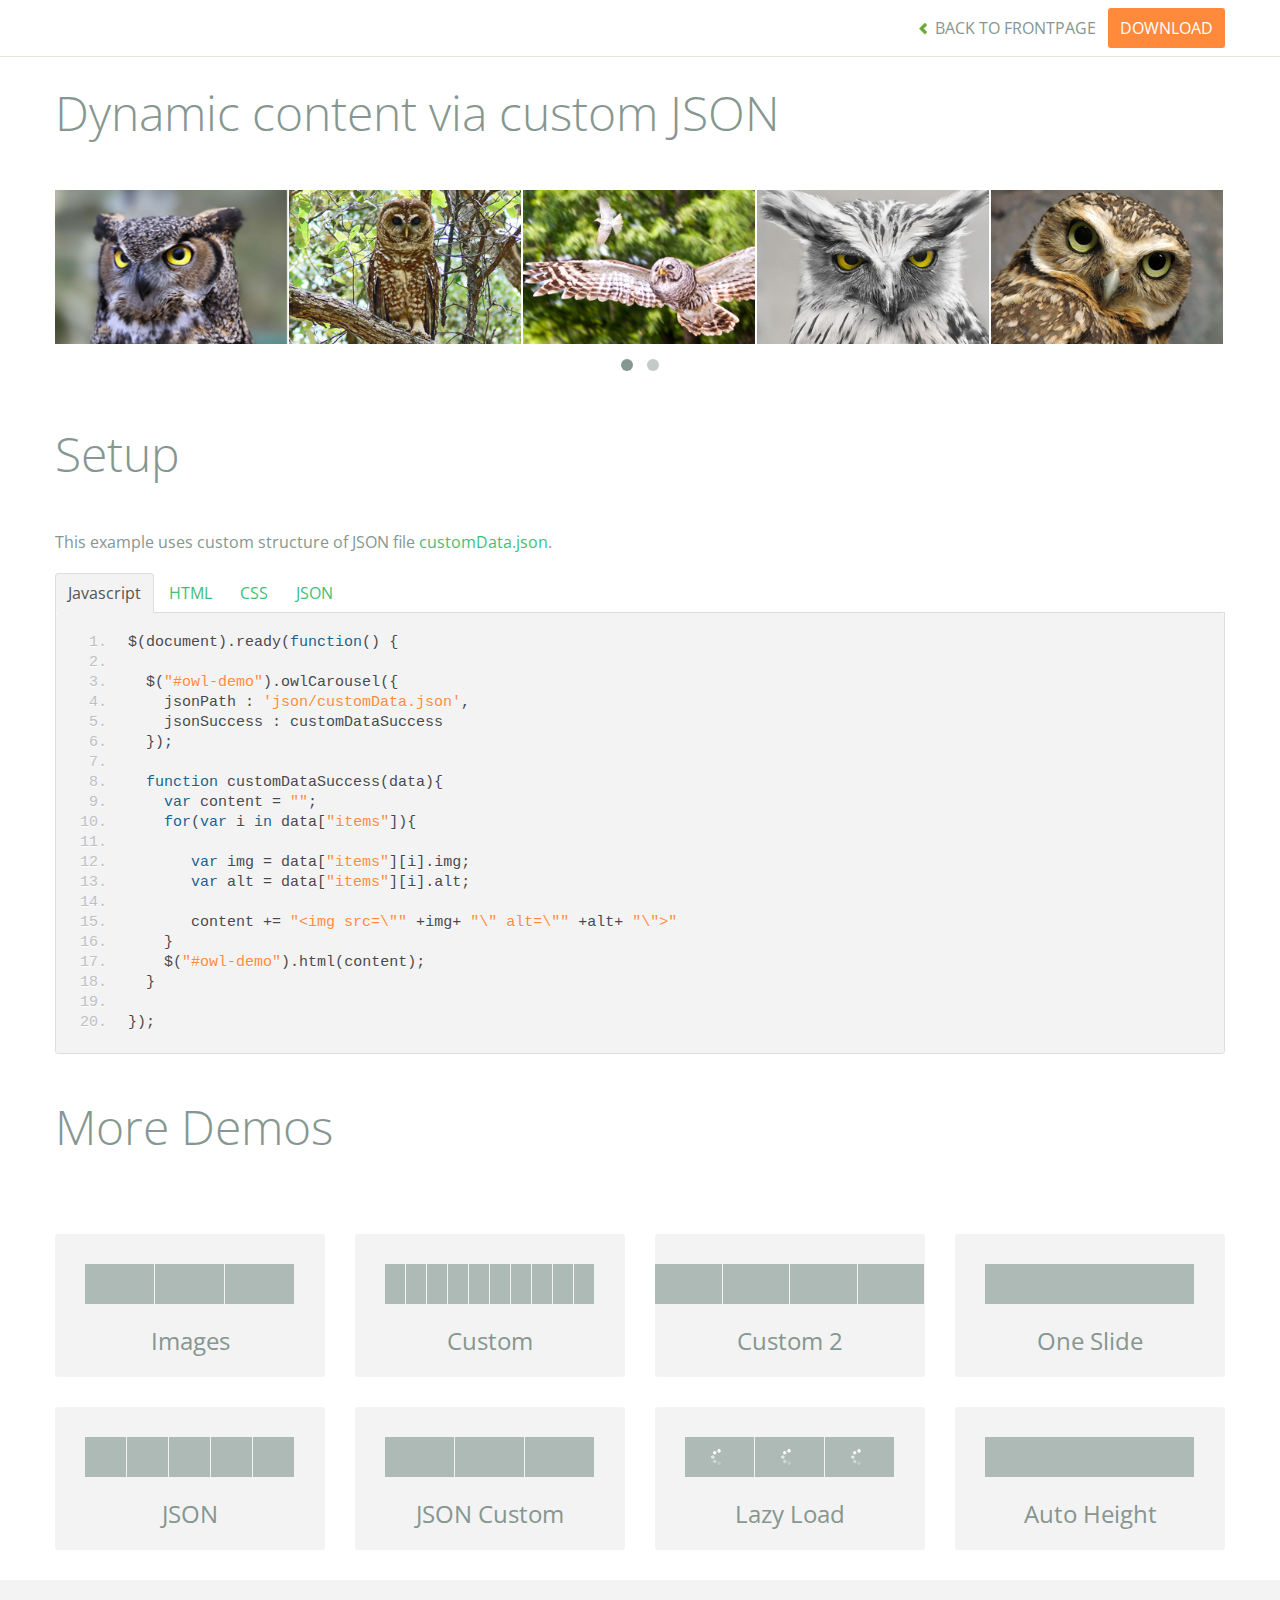
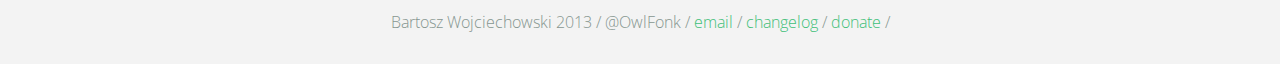
<file: owl/demos/customJson.html>
<!DOCTYPE html>
<html lang="en">
  <head>
    <meta charset="utf-8">
    <title>Owl Carousel - Dynamic content via custom JSON</title>
    <meta name="viewport" content="width=device-width, initial-scale=1.0">
    <meta name="description" content="jQuery Responsive Carousel - Owl Carusel">
    <meta name="author" content="Bartosz Wojciechowski">

    <link href='http://fonts.googleapis.com/css?family=Open+Sans:400italic,400,300,600,700' rel='stylesheet' type='text/css'>
    <link href="../assets/css/bootstrapTheme.css" rel="stylesheet">
    <link href="../assets/css/custom.css" rel="stylesheet">

    <!-- Owl Carousel Assets -->
    <link href="../owl-carousel/owl.carousel.css" rel="stylesheet">
    <link href="../owl-carousel/owl.theme.css" rel="stylesheet">

    <link href="../assets/js/google-code-prettify/prettify.css" rel="stylesheet">

    <!-- Le fav and touch icons -->
    <link rel="apple-touch-icon-precomposed" sizes="144x144" href="../assets/ico/apple-touch-icon-144-precomposed.png">
    <link rel="apple-touch-icon-precomposed" sizes="114x114" href="../assets/ico/apple-touch-icon-114-precomposed.png">
      <link rel="apple-touch-icon-precomposed" sizes="72x72" href="../assets/ico/apple-touch-icon-72-precomposed.png">
                    <link rel="apple-touch-icon-precomposed" href="../assets/ico/apple-touch-icon-57-precomposed.png">
                                   <link rel="shortcut icon" href="../assets/ico/favicon.png">
  </head>
  <body>

      <div id="top-nav" class="navbar navbar-fixed-top">
        <div class="navbar-inner">
          <div class="container">
            <button type="button" class="btn btn-navbar" data-toggle="collapse" data-target=".nav-collapse">
            <span class="icon-bar"></span>
            <span class="icon-bar"></span>
            <span class="icon-bar"></span>
          </button>
            <div class="nav-collapse collapse">
            <ul class="nav pull-right">
              <li><a href="../index.html"><i class="icon-chevron-left"></i> Back to Frontpage</a></li>
              <li><a href="../owl.carousel.zip" class="download download-on" data-spy="affix" data-offset-top="450">Download</a></li>
            </ul>
            <ul class="nav pull-left">
              
            </ul>
            </div>
          </div>
        </div>
      </div>
   
    <div id="title">
      <div class="container">
        <div class="row">
          <div class="span12">
            <h1>Dynamic content via custom JSON</h1>
          </div>
        </div>
      </div>
    </div>

      <div id="demo">
        <div class="container">
          <div class="row">
            <div class="span12">

              <div id="owl-demo" class="owl-carousel">
              </div>
            </div>
          </div>
        </div>

    </div>

    <div id="example-info">
      <div class="container">
        <div class="row">
          <div class="span12">
            <h1>Setup</h1>
            <p>This example uses custom structure of JSON file <a href="json/customData.json">customData.json</a>.
            </p>
            <ul class="nav nav-tabs" id="myTab">
              <li class="active"><a href="#javascript">Javascript</a></li>
              <li><a href="#HTML">HTML</a></li>
              <li><a href="#CSS">CSS</a></li>
              <li><a href="#JSON">JSON</a></li>
            </ul>
             
            <div class="tab-content">

              <div class="tab-pane active" id="javascript">
<pre class="pre-show prettyprint linenums">
$(document).ready(function() {

  $("#owl-demo").owlCarousel({
    jsonPath : 'json/customData.json',
    jsonSuccess : customDataSuccess
  });

  function customDataSuccess(data){
    var content = "";
    for(var i in data["items"]){
       
       var img = data["items"][i].img;
       var alt = data["items"][i].alt;

       content += "&lt;img src=\"" +img+ "\" alt=\"" +alt+ "\"&gt"
    }
    $("#owl-demo").html(content);
  }

});
</pre>  

              </div>

              <div class="tab-pane" id="HTML">
<pre class="pre-show prettyprint linenums">
&lt;div id="owl-demo" class="owl-carousel"&gt;
&lt;/div&gt;
</pre>
              </div>

              <div class="tab-pane" id="CSS">
<pre class="pre-show prettyprint linenums">
#owl-demo .item{
  background: #a1def8;
  padding: 30px 0px;
  display: block;
  margin: 5px;
  color: #FFF;
  -webkit-border-radius: 3px;
  -moz-border-radius: 3px;
  border-radius: 3px;
  text-align: center;
}

</pre>
              </div>
              <div class="tab-pane" id="JSON">
<pre class="pre-show prettyprint linenums">
{
  "items" : [
    {
      "img": "assets/owl1.jpg",
      "alt" : "Owl Image 1"
    },
    {
      "img": "assets/owl2.jpg",
      "alt" : "Owl Image 2"
    },
    {
      "img": "assets/owl3.jpg",
      "alt" : "Owl Image 1"
    },
    {
      "img": "assets/owl4.jpg",
      "alt" : "Owl Image 2"
    },
    {
      "img": "assets/owl5.jpg",
      "alt" : "Owl Image 1"
    },
    {
      "img": "assets/owl6.jpg",
      "alt" : "Owl Image 2"
    }
  ]
}
</pre>
</div>
            </div><!--End Tab Content-->

          </div>
        </div>
      </div>
    </div>

    <div id="more">
      <div class="container">

        <div class="row">
          <div class="span12">
            <h1>More Demos</h1>
          </div>
        </div>

        <div class="row demos-row">
          <div class="span3">
            <a href="images.html" class="demo-box">
              <div class="demo-wrapper demo-images clearfix">
                <div class="demo-slide"><div class="bg"></div></div>
                <div class="demo-slide"><div class="bg"></div></div>
                <div class="demo-slide"><div class="bg"></div></div>
              </div>
              <h3>Images</h3>
            </a>
          </div>

          <div class="span3">
            <a href="custom.html" class="demo-box">
              <div class="demo-wrapper demo-custom clearfix">
                <div class="demo-slide"><div class="bg"></div></div>
                <div class="demo-slide"><div class="bg"></div></div>
                <div class="demo-slide"><div class="bg"></div></div>
                <div class="demo-slide"><div class="bg"></div></div>
                <div class="demo-slide"><div class="bg"></div></div>
                <div class="demo-slide"><div class="bg"></div></div>
                <div class="demo-slide"><div class="bg"></div></div>
                <div class="demo-slide"><div class="bg"></div></div>
                <div class="demo-slide"><div class="bg"></div></div>
                <div class="demo-slide"><div class="bg"></div></div>
              </div>
              <h3>Custom</h3>
            </a>
          </div>

          <div class="span3">
            <a href="itemsCustom.html" class="demo-box">
              <div class="demo-wrapper demo-full clearfix">
                <div class="demo-slide"><div class="bg"></div></div>
                <div class="demo-slide"><div class="bg"></div></div>
                <div class="demo-slide"><div class="bg"></div></div>
                <div class="demo-slide"><div class="bg"></div></div>
              </div>
              <h3>Custom 2</h3>
            </a>
          </div>

          <div class="span3">
            <a href="one.html" class="demo-box">
              <div class="demo-wrapper demo-one clearfix">
                <div class="demo-slide"><div class="bg"></div></div>
              </div>
              <h3>One Slide</h3>
            </a>
          </div>

        </div>
        <div class="row demos-row">
          <div class="span3">
            <a href="json.html" class="demo-box">
              <div class="demo-wrapper demo-Json clearfix">
                <div class="demo-slide"><div class="bg"></div></div>
                <div class="demo-slide"><div class="bg"></div></div>
                <div class="demo-slide"><div class="bg"></div></div>
                <div class="demo-slide"><div class="bg"></div></div>
                <div class="demo-slide"><div class="bg"></div></div>
              </div>
              <h3>JSON</h3>
            </a>
          </div>

          <div class="span3">
            <a href="customJson.html" class="demo-box">
              <div class="demo-wrapper demo-Json-custom clearfix">
                <div class="demo-slide"><div class="bg"></div></div>
                <div class="demo-slide"><div class="bg"></div></div>
                <div class="demo-slide"><div class="bg"></div></div>
              </div>
              <h3>JSON Custom</h3>
            </a>
          </div>

          <div class="span3">
            <a href="lazyLoad.html" class="demo-box">
              <div class="demo-wrapper demo-lazy clearfix">
                <div class="demo-slide"><div class="bg"></div></div>
                <div class="demo-slide"><div class="bg"></div></div>
                <div class="demo-slide"><div class="bg"></div></div>
              </div>
              <h3>Lazy Load</h3>
            </a>
          </div>

          <div class="span3">
            <a href="autoHeight.html" class="demo-box">
              <div class="demo-wrapper demo-height clearfix">
                <div class="demo-slide"><div class="bg"></div></div>
              </div>
              <h3>Auto Height</h3>
            </a>
          </div>

        </div>
      </div>
    </div>


 
    <div id="footer">
      <div class="container">
        <div class="row">
          <div class="span12">
            <h5>Bartosz Wojciechowski 2013 / @OwlFonk / 
            <a href="mailto:owl@owlgraphic.com?subject=Hey Owl!">email</a> / 
            <a href="../changelog.html">changelog</a> /
            <a href="https://www.paypal.com/cgi-bin/webscr?cmd=_s-xclick&hosted_button_id=EFSGXZS7V2U9N">donate</a> / 
            <a href="https://twitter.com/share" class="twitter-share-button" data-url="http://owlgraphic.com/owlcarousel/" data-text="Awesome jQuery Owl Carousel Responsive Plugin" data-via="OwlFonk" data-count="none" data-hashtags="owlcarousel"></a>
            <script>
            var owldomain = window.location.hostname.indexOf("owlgraphic");
            if(owldomain !== -1){
              !function(d,s,id){var js,fjs=d.getElementsByTagName(s)[0],p=/^http:/.test(d.location)?'http':'https';if(!d.getElementById(id)){js=d.createElement(s);js.id=id;js.src=p+'://platform.twitter.com/widgets.js';fjs.parentNode.insertBefore(js,fjs);}}(document, 'script', 'twitter-wjs');
            }
            </script>
            </h5>
          </div>
        </div>
      </div>
    </div>


    <script src="../assets/js/jquery-1.9.1.min.js"></script> 
    <script src="../owl-carousel/owl.carousel.js"></script>


    <!-- Demo -->

    <style>
    #owl-demo img{
        display: block;
        width: 99%;
        height: auto;
    }
    </style>


    <script>
    $(document).ready(function() {

      $("#owl-demo").owlCarousel({
        jsonPath : 'json/customData.json',
        jsonSuccess : customDataSuccess
      });

      function customDataSuccess(data){
        var content = "";
        for(var i in data["items"]){
           
           var img = data["items"][i].img;
           var alt = data["items"][i].alt;

           content += "<img src=\"" +img+ "\" alt=\"" +alt+ "\">"
        }
        $("#owl-demo").html(content);
      }

    });
    </script>


    <script src="../assets/js/bootstrap-collapse.js"></script>
    <script src="../assets/js/bootstrap-transition.js"></script>
    <script src="../assets/js/bootstrap-tab.js"></script>

    <script src="../assets/js/google-code-prettify/prettify.js"></script>
	  <script src="../assets/js/application.js"></script>

  </body>
</html>
</file>
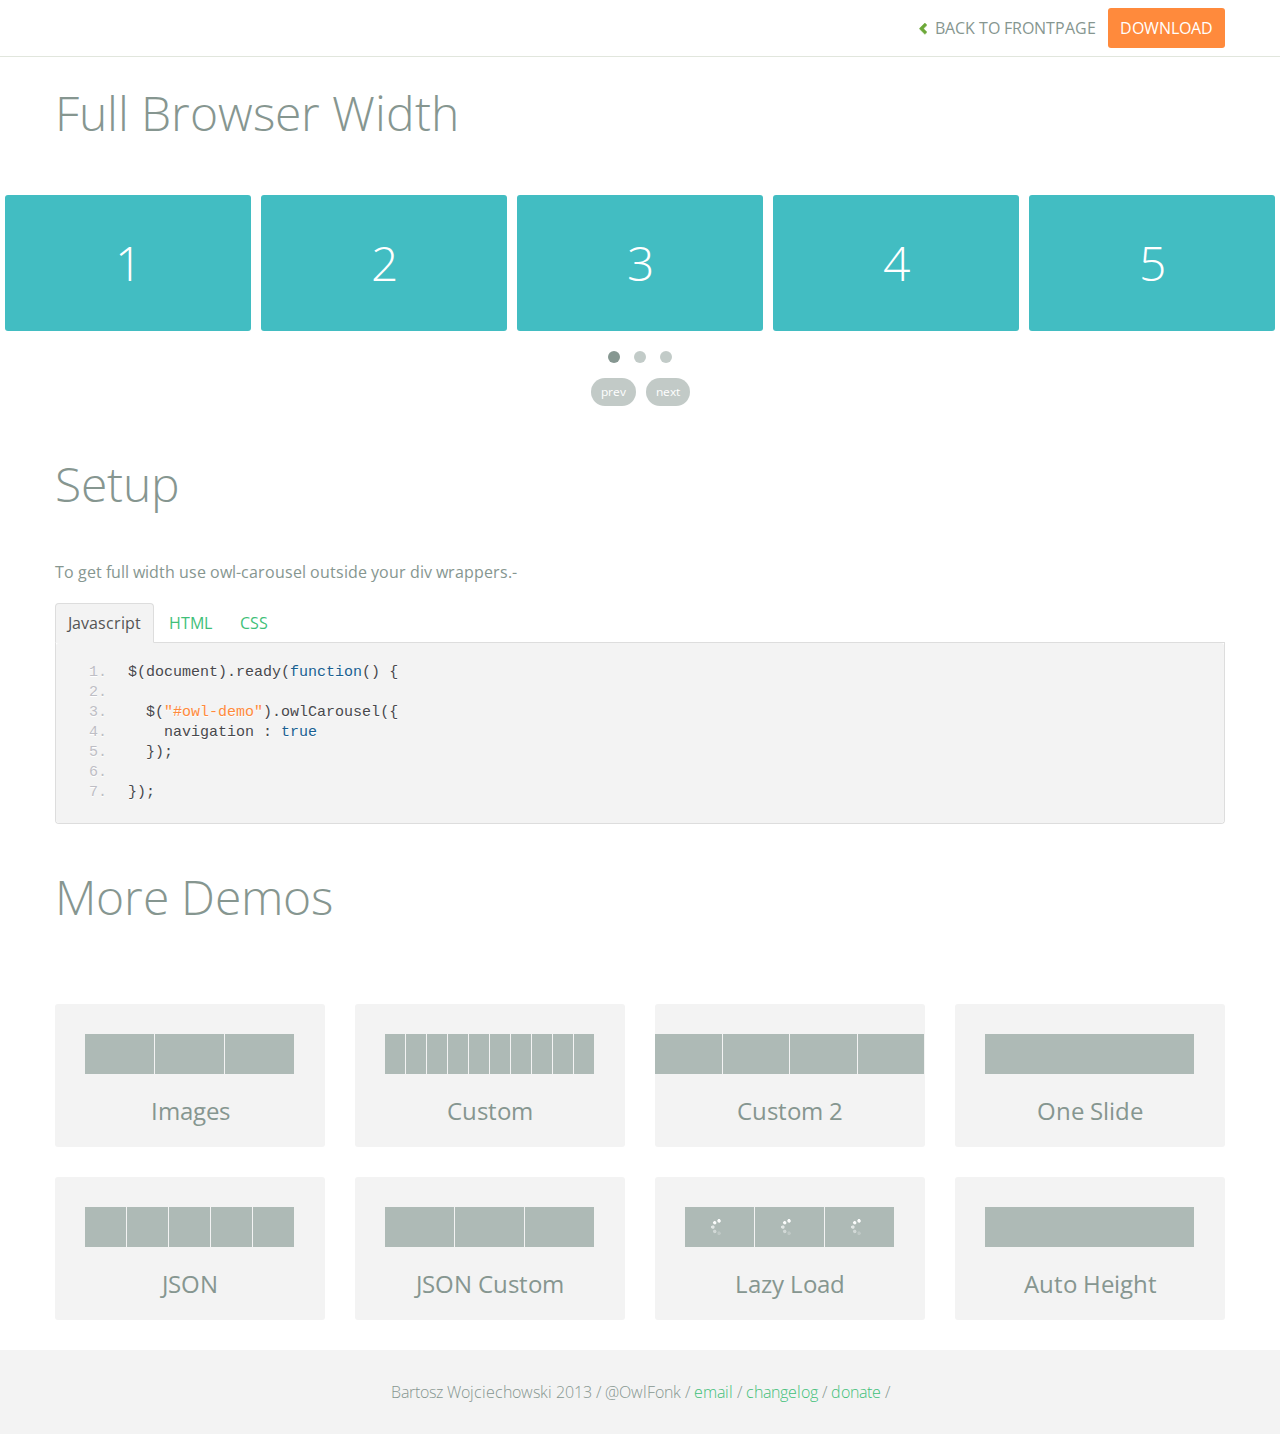
<file: owl/demos/full.html>
<!DOCTYPE html>
<html lang="en">
  <head>
    <meta charset="utf-8">
    <title>Owl Carousel - Full Width Demo</title>
    <meta name="viewport" content="width=device-width, initial-scale=1.0">
    <meta name="description" content="jQuery Responsive Carousel - Owl Carusel">
    <meta name="author" content="Bartosz Wojciechowski">
    
    <link href='http://fonts.googleapis.com/css?family=Open+Sans:400italic,400,300,600,700' rel='stylesheet' type='text/css'>
    <link href="../assets/css/bootstrapTheme.css" rel="stylesheet">
    <link href="../assets/css/custom.css" rel="stylesheet">

    <!-- Owl Carousel Assets -->
    <link href="../owl-carousel/owl.carousel.css" rel="stylesheet">
    <link href="../owl-carousel/owl.theme.css" rel="stylesheet">

    <link href="../assets/js/google-code-prettify/prettify.css" rel="stylesheet">

	
    <!-- Le fav and touch icons -->
    <link rel="apple-touch-icon-precomposed" sizes="144x144" href="../assets/ico/apple-touch-icon-144-precomposed.png">
    <link rel="apple-touch-icon-precomposed" sizes="114x114" href="../assets/ico/apple-touch-icon-114-precomposed.png">
      <link rel="apple-touch-icon-precomposed" sizes="72x72" href="../assets/ico/apple-touch-icon-72-precomposed.png">
                    <link rel="apple-touch-icon-precomposed" href="../assets/ico/apple-touch-icon-57-precomposed.png">
                                   <link rel="shortcut icon" href="../assets/ico/favicon.png">
  </head>
  <body>

      <div id="top-nav" class="navbar navbar-fixed-top">
        <div class="navbar-inner">
          <div class="container">
            <button type="button" class="btn btn-navbar" data-toggle="collapse" data-target=".nav-collapse">
            <span class="icon-bar"></span>
            <span class="icon-bar"></span>
            <span class="icon-bar"></span>
          </button>
            <div class="nav-collapse collapse">
            <ul class="nav pull-right">
              <li><a href="../index.html"><i class="icon-chevron-left"></i> Back to Frontpage</a></li>
              <li><a href="../owl.carousel.zip" class="download download-on" data-spy="affix" data-offset-top="450">Download</a></li>
            </ul>
            <ul class="nav pull-left">
              
            </ul>
            </div>
          </div>
        </div>
      </div>
   
    <div id="title">
      <div class="container">
        <div class="row">
          <div class="span12">
            <h1>Full Browser Width</h1>
          </div>
        </div>
      </div>
    </div>

      <div id="demo">

        <div id="owl-demo" class="owl-carousel">
          
          <div class="item"><h1>1</h1></div>
          <div class="item"><h1>2</h1></div>
          <div class="item"><h1>3</h1></div>
          <div class="item"><h1>4</h1></div>
          <div class="item"><h1>5</h1></div>
          <div class="item"><h1>6</h1></div>
          <div class="item"><h1>7</h1></div>
          <div class="item"><h1>8</h1></div>
          <div class="item"><h1>9</h1></div>
          <div class="item"><h1>10</h1></div>
          <div class="item"><h1>11</h1></div>
          <div class="item"><h1>12</h1></div>

        </div>

    </div>

    <div id="example-info">
      <div class="container">
        <div class="row">
          <div class="span12">
            <h1>Setup</h1>
            <p>To get full width use owl-carousel outside your div wrappers.-</p>
            <ul class="nav nav-tabs" id="myTab">
              <li class="active"><a href="#javascript">Javascript</a></li>
              <li><a href="#HTML">HTML</a></li>
              <li><a href="#CSS">CSS</a></li>
            </ul>
             
            <div class="tab-content">

              <div class="tab-pane active" id="javascript">
<pre class="pre-show prettyprint linenums">
$(document).ready(function() {

  $("#owl-demo").owlCarousel({
    navigation : true
  });

});
</pre>  

              </div>

              <div class="tab-pane" id="HTML">
<pre class="pre-show prettyprint linenums">
&lt;div id="owl-demo" class="owl-carousel owl-theme"&gt;
          
  &lt;div class="item"&gt;&lt;h1&gt;1&lt;/h1&gt;&lt;/div&gt;
  &lt;div class="item"&gt;&lt;h1&gt;2&lt;/h1&gt;&lt;/div&gt;
  &lt;div class="item"&gt;&lt;h1&gt;3&lt;/h1&gt;&lt;/div&gt;
  &lt;div class="item"&gt;&lt;h1&gt;4&lt;/h1&gt;&lt;/div&gt;
  &lt;div class="item"&gt;&lt;h1&gt;5&lt;/h1&gt;&lt;/div&gt;
  &lt;div class="item"&gt;&lt;h1&gt;6&lt;/h1&gt;&lt;/div&gt;
  &lt;div class="item"&gt;&lt;h1&gt;7&lt;/h1&gt;&lt;/div&gt;
  &lt;div class="item"&gt;&lt;h1&gt;8&lt;/h1&gt;&lt;/div&gt;
  &lt;div class="item"&gt;&lt;h1&gt;9&lt;/h1&gt;&lt;/div&gt;
  &lt;div class="item"&gt;&lt;h1&gt;10&lt;/h1&gt;&lt;/div&gt;
  &lt;div class="item"&gt;&lt;h1&gt;11&lt;/h1&gt;&lt;/div&gt;
  &lt;div class="item"&gt;&lt;h1&gt;12&lt;/h1&gt;&lt;/div&gt;

&lt;/div&gt;
</pre>
              </div>

              <div class="tab-pane" id="CSS">
<pre class="pre-show prettyprint linenums">
#owl-demo .item{
  background: #42bdc2;
  padding: 30px 0px;
  margin: 10px;
  color: #FFF;
  -webkit-border-radius: 3px;
  -moz-border-radius: 3px;
  border-radius: 3px;
  text-align: center;
}
</pre>
              </div>
            </div><!--End Tab Content-->

          </div>
        </div>
      </div>
    </div>

    <div id="more">
      <div class="container">

        <div class="row">
          <div class="span12">
            <h1>More Demos</h1>
          </div>
        </div>

        <div class="row demos-row">
          <div class="span3">
            <a href="images.html" class="demo-box">
              <div class="demo-wrapper demo-images clearfix">
                <div class="demo-slide"><div class="bg"></div></div>
                <div class="demo-slide"><div class="bg"></div></div>
                <div class="demo-slide"><div class="bg"></div></div>
              </div>
              <h3>Images</h3>
            </a>
          </div>

          <div class="span3">
            <a href="custom.html" class="demo-box">
              <div class="demo-wrapper demo-custom clearfix">
                <div class="demo-slide"><div class="bg"></div></div>
                <div class="demo-slide"><div class="bg"></div></div>
                <div class="demo-slide"><div class="bg"></div></div>
                <div class="demo-slide"><div class="bg"></div></div>
                <div class="demo-slide"><div class="bg"></div></div>
                <div class="demo-slide"><div class="bg"></div></div>
                <div class="demo-slide"><div class="bg"></div></div>
                <div class="demo-slide"><div class="bg"></div></div>
                <div class="demo-slide"><div class="bg"></div></div>
                <div class="demo-slide"><div class="bg"></div></div>
              </div>
              <h3>Custom</h3>
            </a>
          </div>

          <div class="span3">
            <a href="itemsCustom.html" class="demo-box">
              <div class="demo-wrapper demo-full clearfix">
                <div class="demo-slide"><div class="bg"></div></div>
                <div class="demo-slide"><div class="bg"></div></div>
                <div class="demo-slide"><div class="bg"></div></div>
                <div class="demo-slide"><div class="bg"></div></div>
              </div>
              <h3>Custom 2</h3>
            </a>
          </div>

          <div class="span3">
            <a href="one.html" class="demo-box">
              <div class="demo-wrapper demo-one clearfix">
                <div class="demo-slide"><div class="bg"></div></div>
              </div>
              <h3>One Slide</h3>
            </a>
          </div>

        </div>
        <div class="row demos-row">
          <div class="span3">
            <a href="json.html" class="demo-box">
              <div class="demo-wrapper demo-Json clearfix">
                <div class="demo-slide"><div class="bg"></div></div>
                <div class="demo-slide"><div class="bg"></div></div>
                <div class="demo-slide"><div class="bg"></div></div>
                <div class="demo-slide"><div class="bg"></div></div>
                <div class="demo-slide"><div class="bg"></div></div>
              </div>
              <h3>JSON</h3>
            </a>
          </div>

          <div class="span3">
            <a href="customJson.html" class="demo-box">
              <div class="demo-wrapper demo-Json-custom clearfix">
                <div class="demo-slide"><div class="bg"></div></div>
                <div class="demo-slide"><div class="bg"></div></div>
                <div class="demo-slide"><div class="bg"></div></div>
              </div>
              <h3>JSON Custom</h3>
            </a>
          </div>

          <div class="span3">
            <a href="lazyLoad.html" class="demo-box">
              <div class="demo-wrapper demo-lazy clearfix">
                <div class="demo-slide"><div class="bg"></div></div>
                <div class="demo-slide"><div class="bg"></div></div>
                <div class="demo-slide"><div class="bg"></div></div>
              </div>
              <h3>Lazy Load</h3>
            </a>
          </div>

          <div class="span3">
            <a href="autoHeight.html" class="demo-box">
              <div class="demo-wrapper demo-height clearfix">
                <div class="demo-slide"><div class="bg"></div></div>
              </div>
              <h3>Auto Height</h3>
            </a>
          </div>

        </div>
      </div>
    </div>


 
    <div id="footer">
      <div class="container">
        <div class="row">
          <div class="span12">
            <h5>Bartosz Wojciechowski 2013 / @OwlFonk / 
            <a href="mailto:owl@owlgraphic.com?subject=Hey Owl!">email</a> / 
            <a href="../changelog.html">changelog</a> /
            <a href="https://www.paypal.com/cgi-bin/webscr?cmd=_s-xclick&hosted_button_id=EFSGXZS7V2U9N">donate</a> / 
            <a href="https://twitter.com/share" class="twitter-share-button" data-url="http://owlgraphic.com/owlcarousel/" data-text="Awesome jQuery Owl Carousel Responsive Plugin" data-via="OwlFonk" data-count="none" data-hashtags="owlcarousel"></a>
            <script>
            var owldomain = window.location.hostname.indexOf("owlgraphic");
            if(owldomain !== -1){
              !function(d,s,id){var js,fjs=d.getElementsByTagName(s)[0],p=/^http:/.test(d.location)?'http':'https';if(!d.getElementById(id)){js=d.createElement(s);js.id=id;js.src=p+'://platform.twitter.com/widgets.js';fjs.parentNode.insertBefore(js,fjs);}}(document, 'script', 'twitter-wjs');
            }
            </script>
            </h5>
          </div>
        </div>
      </div>
    </div>


    <script src="../assets/js/jquery-1.9.1.min.js"></script> 
    <script src="../owl-carousel/owl.carousel.js"></script>

    <!-- Demo -->

    <style>
    #owl-demo .item{
        background: #42bdc2;
        padding: 30px 0px;
        margin: 5px;
        color: #FFF;
        -webkit-border-radius: 3px;
        -moz-border-radius: 3px;
        border-radius: 3px;
        text-align: center;
    }
    </style>

    <script>
    $(document).ready(function() {
      $("#owl-demo").owlCarousel({
        navigation : true
      });
    });

    </script>
    

    <script src="../assets/js/bootstrap-collapse.js"></script>
    <script src="../assets/js/bootstrap-transition.js"></script>
    <script src="../assets/js/bootstrap-tab.js"></script>

    <script src="../assets/js/google-code-prettify/prettify.js"></script>
	  <script src="../assets/js/application.js"></script>

  </body>
</html>
</file>
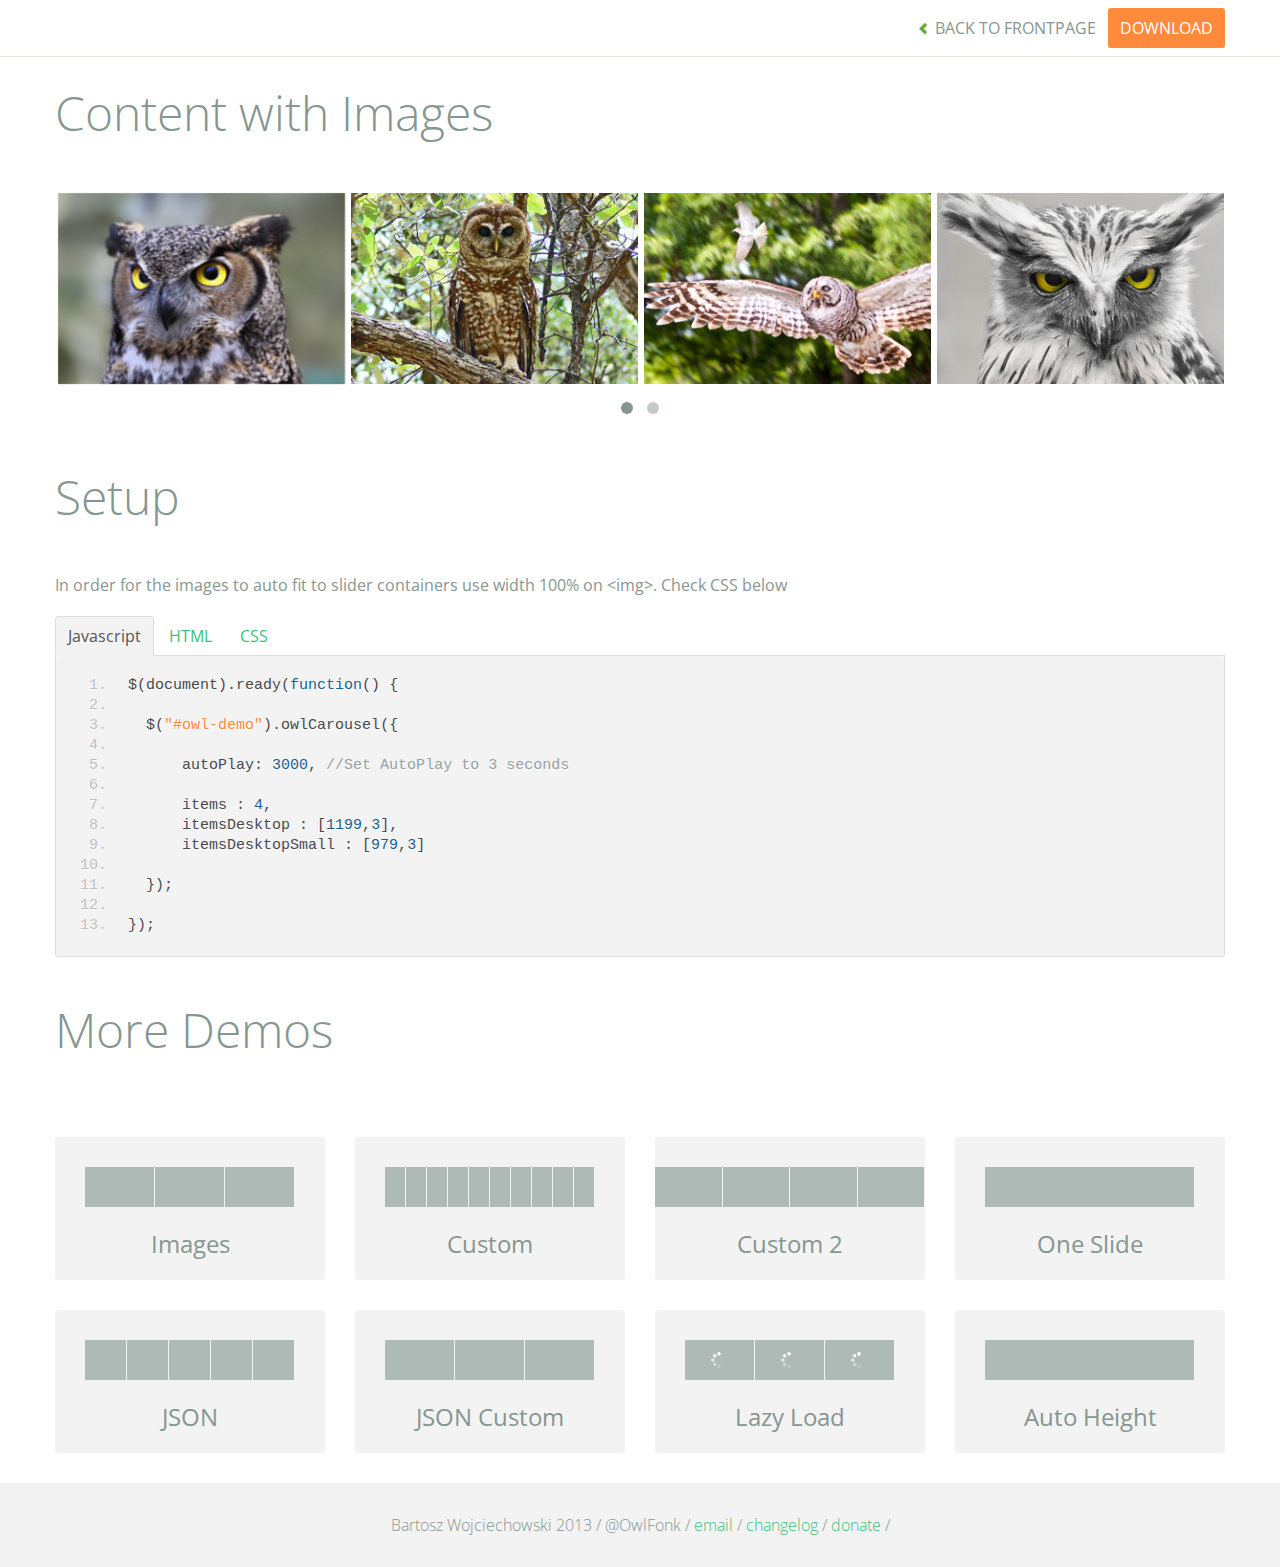
<file: owl/demos/images.html>
<!DOCTYPE html>
<html lang="en">
  <head>
    <meta charset="utf-8">
    <title>Owl Carousel - Images Demo</title>
    <meta name="viewport" content="width=device-width, initial-scale=1.0">
    <meta name="description" content="jQuery Responsive Carousel - Owl Carusel">
    <meta name="author" content="Bartosz Wojciechowski">
    
    <link href='http://fonts.googleapis.com/css?family=Open+Sans:400italic,400,300,600,700' rel='stylesheet' type='text/css'>
    <link href="../assets/css/bootstrapTheme.css" rel="stylesheet">
    <link href="../assets/css/custom.css" rel="stylesheet">

    <!-- Owl Carousel Assets -->
    <link href="../owl-carousel/owl.carousel.css" rel="stylesheet">
    <link href="../owl-carousel/owl.theme.css" rel="stylesheet">

    <!-- Prettify -->
    <link href="../assets/js/google-code-prettify/prettify.css" rel="stylesheet">
    

    <!-- Le fav and touch icons -->
    <link rel="apple-touch-icon-precomposed" sizes="144x144" href="../assets/ico/apple-touch-icon-144-precomposed.png">
    <link rel="apple-touch-icon-precomposed" sizes="114x114" href="../assets/ico/apple-touch-icon-114-precomposed.png">
      <link rel="apple-touch-icon-precomposed" sizes="72x72" href="../assets/ico/apple-touch-icon-72-precomposed.png">
                    <link rel="apple-touch-icon-precomposed" href="../assets/ico/apple-touch-icon-57-precomposed.png">
                                   <link rel="shortcut icon" href="../assets/ico/favicon.png">
  </head>
  <body>

      <div id="top-nav" class="navbar navbar-fixed-top">
        <div class="navbar-inner">
          <div class="container">
            <button type="button" class="btn btn-navbar" data-toggle="collapse" data-target=".nav-collapse">
            <span class="icon-bar"></span>
            <span class="icon-bar"></span>
            <span class="icon-bar"></span>
          </button>
            <div class="nav-collapse collapse">
            <ul class="nav pull-right">
              <li><a href="../index.html"><i class="icon-chevron-left"></i> Back to Frontpage</a></li>
              <li><a href="../owl.carousel.zip" class="download download-on" data-spy="affix" data-offset-top="450">Download</a></li>
            </ul>
            <ul class="nav pull-left">
              
            </ul>
            </div>
          </div>
        </div>
      </div>
   
    <div id="title">
      <div class="container">
        <div class="row">
          <div class="span12">
            <h1>Content with Images</h1>
          </div>
        </div>
      </div>
    </div>

      <div id="demo">
        <div class="container">
          <div class="row">
            <div class="span12">

              <div id="owl-demo" class="owl-carousel">
                <div class="item"><img src="assets/owl1.jpg" alt="Owl Image"></div>
                <div class="item"><img src="assets/owl2.jpg" alt="Owl Image"></div>
                <div class="item"><img src="assets/owl3.jpg" alt="Owl Image"></div>
                <div class="item"><img src="assets/owl4.jpg" alt="Owl Image"></div>
                <div class="item"><img src="assets/owl5.jpg" alt="Owl Image"></div>
                <div class="item"><img src="assets/owl6.jpg" alt="Owl Image"></div>
                <div class="item"><img src="assets/owl7.jpg" alt="Owl Image"></div>
                <div class="item"><img src="assets/owl8.jpg" alt="Owl Image"></div>
              </div>
              
            </div>
          </div>
        </div>

    </div>

    <div id="example-info">
      <div class="container">
        <div class="row">
          <div class="span12">
            <h1>Setup</h1>
            <p>In order for the images to auto fit to slider containers use width 100% on &lt;img&gt;. Check CSS below</p>
            <ul class="nav nav-tabs" id="myTab">
              <li class="active"><a href="#javascript">Javascript</a></li>
              <li><a href="#HTML">HTML</a></li>
              <li><a href="#CSS">CSS</a></li>
            </ul>
             
            <div class="tab-content">

              <div class="tab-pane active" id="javascript">
<pre class="pre-show prettyprint linenums">
$(document).ready(function() {

  $("#owl-demo").owlCarousel({

      autoPlay: 3000, //Set AutoPlay to 3 seconds

      items : 4,
      itemsDesktop : [1199,3],
      itemsDesktopSmall : [979,3]

  });

});
</pre>  

              </div>

              <div class="tab-pane" id="HTML">
<pre class="pre-show prettyprint linenums">
&lt;div id="owl-demo"&gt;
          
  &lt;div class="item"&gt;&lt;img src="assets/owl1.jpg" alt="Owl Image"&gt;&lt;/div&gt;
  &lt;div class="item"&gt;&lt;img src="assets/owl2.jpg" alt="Owl Image"&gt;&lt;/div&gt;
  &lt;div class="item"&gt;&lt;img src="assets/owl3.jpg" alt="Owl Image"&gt;&lt;/div&gt;
  &lt;div class="item"&gt;&lt;img src="assets/owl4.jpg" alt="Owl Image"&gt;&lt;/div&gt;
  &lt;div class="item"&gt;&lt;img src="assets/owl5.jpg" alt="Owl Image"&gt;&lt;/div&gt;
  &lt;div class="item"&gt;&lt;img src="assets/owl6.jpg" alt="Owl Image"&gt;&lt;/div&gt;
  &lt;div class="item"&gt;&lt;img src="assets/owl7.jpg" alt="Owl Image"&gt;&lt;/div&gt;
  &lt;div class="item"&gt;&lt;img src="assets/owl8.jpg" alt="Owl Image"&gt;&lt;/div&gt;

&lt;/div&gt;
</pre>
              </div>

              <div class="tab-pane" id="CSS">
<pre class="pre-show prettyprint linenums">
#owl-demo .item{
  margin: 3px;
}
#owl-demo .item img{
  display: block;
  width: 100%;
  height: auto;
}
</pre>
              </div>
            </div><!--End Tab Content-->

          </div>
        </div>
      </div>
    </div>

    <div id="more">
      <div class="container">

        <div class="row">
          <div class="span12">
            <h1>More Demos</h1>
          </div>
        </div>

        <div class="row demos-row">
          <div class="span3">
            <a href="images.html" class="demo-box">
              <div class="demo-wrapper demo-images clearfix">
                <div class="demo-slide"><div class="bg"></div></div>
                <div class="demo-slide"><div class="bg"></div></div>
                <div class="demo-slide"><div class="bg"></div></div>
              </div>
              <h3>Images</h3>
            </a>
          </div>

          <div class="span3">
            <a href="custom.html" class="demo-box">
              <div class="demo-wrapper demo-custom clearfix">
                <div class="demo-slide"><div class="bg"></div></div>
                <div class="demo-slide"><div class="bg"></div></div>
                <div class="demo-slide"><div class="bg"></div></div>
                <div class="demo-slide"><div class="bg"></div></div>
                <div class="demo-slide"><div class="bg"></div></div>
                <div class="demo-slide"><div class="bg"></div></div>
                <div class="demo-slide"><div class="bg"></div></div>
                <div class="demo-slide"><div class="bg"></div></div>
                <div class="demo-slide"><div class="bg"></div></div>
                <div class="demo-slide"><div class="bg"></div></div>
              </div>
              <h3>Custom</h3>
            </a>
          </div>

          <div class="span3">
            <a href="itemsCustom.html" class="demo-box">
              <div class="demo-wrapper demo-full clearfix">
                <div class="demo-slide"><div class="bg"></div></div>
                <div class="demo-slide"><div class="bg"></div></div>
                <div class="demo-slide"><div class="bg"></div></div>
                <div class="demo-slide"><div class="bg"></div></div>
              </div>
              <h3>Custom 2</h3>
            </a>
          </div>

          <div class="span3">
            <a href="one.html" class="demo-box">
              <div class="demo-wrapper demo-one clearfix">
                <div class="demo-slide"><div class="bg"></div></div>
              </div>
              <h3>One Slide</h3>
            </a>
          </div>

        </div>
        <div class="row demos-row">
          <div class="span3">
            <a href="json.html" class="demo-box">
              <div class="demo-wrapper demo-Json clearfix">
                <div class="demo-slide"><div class="bg"></div></div>
                <div class="demo-slide"><div class="bg"></div></div>
                <div class="demo-slide"><div class="bg"></div></div>
                <div class="demo-slide"><div class="bg"></div></div>
                <div class="demo-slide"><div class="bg"></div></div>
              </div>
              <h3>JSON</h3>
            </a>
          </div>

          <div class="span3">
            <a href="customJson.html" class="demo-box">
              <div class="demo-wrapper demo-Json-custom clearfix">
                <div class="demo-slide"><div class="bg"></div></div>
                <div class="demo-slide"><div class="bg"></div></div>
                <div class="demo-slide"><div class="bg"></div></div>
              </div>
              <h3>JSON Custom</h3>
            </a>
          </div>

          <div class="span3">
            <a href="lazyLoad.html" class="demo-box">
              <div class="demo-wrapper demo-lazy clearfix">
                <div class="demo-slide"><div class="bg"></div></div>
                <div class="demo-slide"><div class="bg"></div></div>
                <div class="demo-slide"><div class="bg"></div></div>
              </div>
              <h3>Lazy Load</h3>
            </a>
          </div>

          <div class="span3">
            <a href="autoHeight.html" class="demo-box">
              <div class="demo-wrapper demo-height clearfix">
                <div class="demo-slide"><div class="bg"></div></div>
              </div>
              <h3>Auto Height</h3>
            </a>
          </div>

        </div>
      </div>
    </div>


 
    <div id="footer">
      <div class="container">
        <div class="row">
          <div class="span12">
            <h5>Bartosz Wojciechowski 2013 / @OwlFonk / 
            <a href="mailto:owl@owlgraphic.com?subject=Hey Owl!">email</a> / 
            <a href="../changelog.html">changelog</a> /
            <a href="https://www.paypal.com/cgi-bin/webscr?cmd=_s-xclick&hosted_button_id=EFSGXZS7V2U9N">donate</a> / 
            <a href="https://twitter.com/share" class="twitter-share-button" data-url="http://owlgraphic.com/owlcarousel/" data-text="Awesome jQuery Owl Carousel Responsive Plugin" data-via="OwlFonk" data-count="none" data-hashtags="owlcarousel"></a>
            <script>
            var owldomain = window.location.hostname.indexOf("owlgraphic");
            if(owldomain !== -1){
              !function(d,s,id){var js,fjs=d.getElementsByTagName(s)[0],p=/^http:/.test(d.location)?'http':'https';if(!d.getElementById(id)){js=d.createElement(s);js.id=id;js.src=p+'://platform.twitter.com/widgets.js';fjs.parentNode.insertBefore(js,fjs);}}(document, 'script', 'twitter-wjs');
            }
            </script>
            </h5>
          </div>
        </div>
      </div>
    </div>


    <script src="../assets/js/jquery-1.9.1.min.js"></script> 
    <script src="../owl-carousel/owl.carousel.js"></script>


    <!-- Demo -->

    <style>
    #owl-demo .item{
        margin: 3px;
    }
    #owl-demo .item img{
        display: block;
        width: 100%;
        height: auto;
    }
    </style>


    <script>
    $(document).ready(function() {
      $("#owl-demo").owlCarousel({
        autoPlay: 3000,
        items : 4,
        itemsDesktop : [1199,3],
        itemsDesktopSmall : [979,3]
      });

    });
    </script>

    <script src="../assets/js/bootstrap-collapse.js"></script>
    <script src="../assets/js/bootstrap-transition.js"></script>
    <script src="../assets/js/bootstrap-tab.js"></script>

    <script src="../assets/js/google-code-prettify/prettify.js"></script>
	  <script src="../assets/js/application.js"></script>

  </body>
</html>
</file>
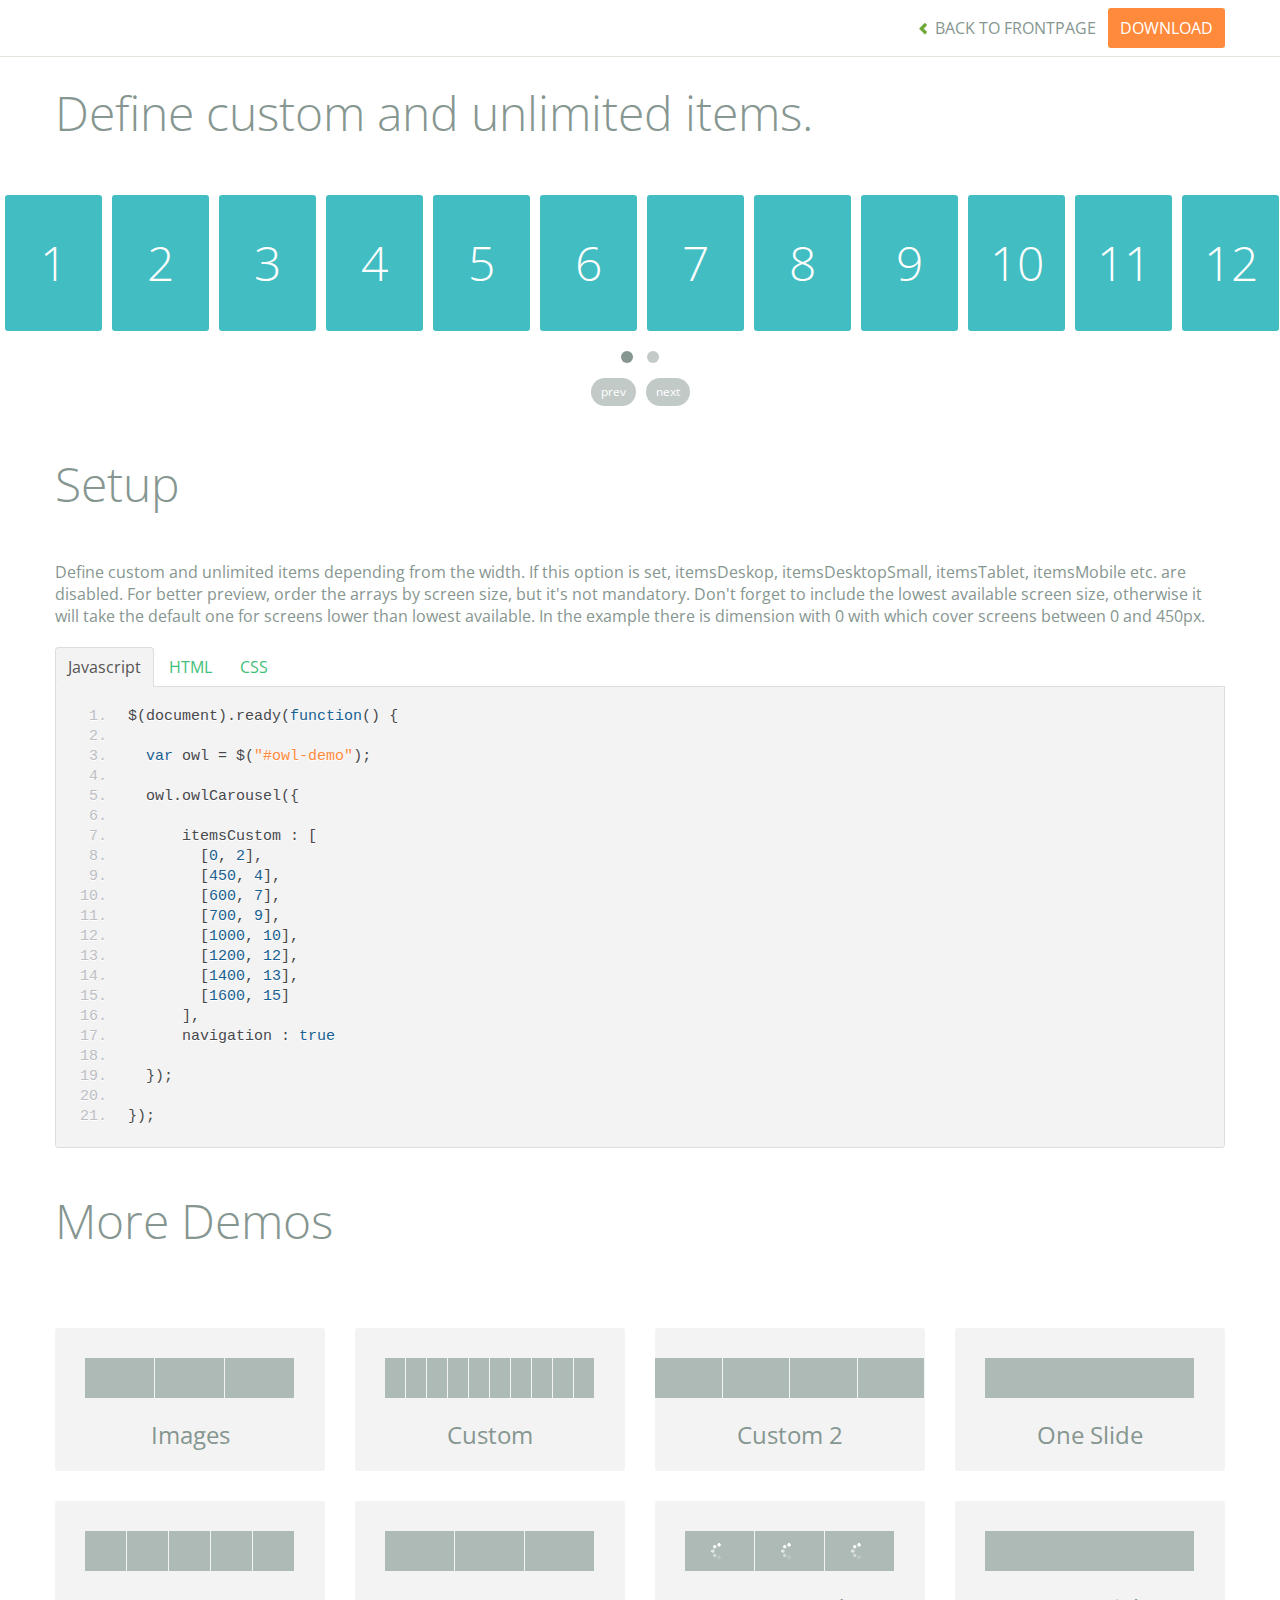
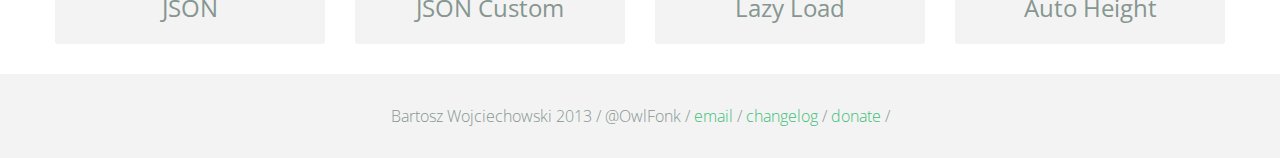
<file: owl/demos/itemsCustom.html>
<!DOCTYPE html>
<html lang="en">
  <head>
    <meta charset="utf-8">
    <title>Owl Carousel - itemsCustom</title>
    <meta name="viewport" content="width=device-width, initial-scale=1.0">
    <meta name="description" content="jQuery Responsive Carousel - Owl Carusel">
    <meta name="author" content="Bartosz Wojciechowski">

    <link href='http://fonts.googleapis.com/css?family=Open+Sans:400italic,400,300,600,700' rel='stylesheet' type='text/css'>
    <link href="../assets/css/bootstrapTheme.css" rel="stylesheet">
    <link href="../assets/css/custom.css" rel="stylesheet">

    <!-- Owl Carousel Assets -->
    <link href="../owl-carousel/owl.carousel.css" rel="stylesheet">
    <link href="../owl-carousel/owl.theme.css" rel="stylesheet">

    <link href="../assets/js/google-code-prettify/prettify.css" rel="stylesheet">

    <!-- Le fav and touch icons -->
    <link rel="apple-touch-icon-precomposed" sizes="144x144" href="../assets/ico/apple-touch-icon-144-precomposed.png">
    <link rel="apple-touch-icon-precomposed" sizes="114x114" href="../assets/ico/apple-touch-icon-114-precomposed.png">
      <link rel="apple-touch-icon-precomposed" sizes="72x72" href="../assets/ico/apple-touch-icon-72-precomposed.png">
                    <link rel="apple-touch-icon-precomposed" href="../assets/ico/apple-touch-icon-57-precomposed.png">
                                   <link rel="shortcut icon" href="../assets/ico/favicon.png">
  </head>
  <body>

      <div id="top-nav" class="navbar navbar-fixed-top">
        <div class="navbar-inner">
          <div class="container">
            <button type="button" class="btn btn-navbar" data-toggle="collapse" data-target=".nav-collapse">
            <span class="icon-bar"></span>
            <span class="icon-bar"></span>
            <span class="icon-bar"></span>
          </button>
            <div class="nav-collapse collapse">
            <ul class="nav pull-right">
              <li><a href="../index.html"><i class="icon-chevron-left"></i> Back to Frontpage</a></li>
              <li><a href="../owl.carousel.zip" class="download download-on" data-spy="affix" data-offset-top="450">Download</a></li>
            </ul>
            <ul class="nav pull-left">
              
            </ul>
            </div>
          </div>
        </div>
      </div>
   
    <div id="title">
      <div class="container">
        <div class="row">
          <div class="span12">
            <h1>Define custom and unlimited items.</h1>
          </div>
        </div>
      </div>
    </div>

      <div id="demo">
        <div id="owl-demo" class="owl-carousel">
          
          <div class="item"><h1>1</h1></div>
          <div class="item"><h1>2</h1></div>
          <div class="item"><h1>3</h1></div>
          <div class="item"><h1>4</h1></div>
          <div class="item"><h1>5</h1></div>
          <div class="item"><h1>6</h1></div>
          <div class="item"><h1>7</h1></div>
          <div class="item"><h1>8</h1></div>
          <div class="item"><h1>9</h1></div>
          <div class="item"><h1>10</h1></div>
          <div class="item"><h1>11</h1></div>
          <div class="item"><h1>12</h1></div>
          <div class="item"><h1>13</h1></div>
          <div class="item"><h1>14</h1></div>
          <div class="item"><h1>15</h1></div>
          <div class="item"><h1>16</h1></div>
          <div class="item"><h1>17</h1></div>
          <div class="item"><h1>18</h1></div>
          <div class="item"><h1>19</h1></div>
          <div class="item"><h1>20</h1></div>

        </div>
    </div>

    <div id="example-info">
      <div class="container">
        <div class="row">
          <div class="span12">
            <h1>Setup</h1>
            <p>Define custom and unlimited items depending from the width. If this option is set, itemsDeskop, itemsDesktopSmall, itemsTablet, itemsMobile etc. are disabled. For better preview, order the arrays by screen size, but it's not mandatory. Don't forget to include the lowest available screen size, otherwise it will take the default one for screens lower than lowest available. In the example there is dimension with 0 with which cover screens between 0 and 450px.
            </p>
            <ul class="nav nav-tabs" id="myTab">
              <li class="active"><a href="#javascript">Javascript</a></li>
              <li><a href="#HTML">HTML</a></li>
              <li><a href="#CSS">CSS</a></li>
            </ul>
             
            <div class="tab-content">

              <div class="tab-pane active" id="javascript">
<pre class="pre-show prettyprint linenums">
$(document).ready(function() {

  var owl = &#36;("#owl-demo")&#59;

  owl.owlCarousel({
     
      itemsCustom : [
        [0, 2],
        [450, 4],
        [600, 7],
        [700, 9],
        [1000, 10],
        [1200, 12],
        [1400, 13],
        [1600, 15]
      ],
      navigation : true

  })&#59;

})&#59;
</pre>

              </div>

              <div class="tab-pane" id="HTML">
<pre class="pre-show prettyprint linenums">
&lt;div id="owl-demo" class="owl-carousel owl-theme"&gt;
  &lt;div class="item"&gt;&lt;h1&gt;1&lt;/h1&gt;&lt;/div&gt;
  &lt;div class="item"&gt;&lt;h1&gt;2&lt;/h1&gt;&lt;/div&gt;
  &lt;div class="item"&gt;&lt;h1&gt;3&lt;/h1&gt;&lt;/div&gt;
  &lt;div class="item"&gt;&lt;h1&gt;4&lt;/h1&gt;&lt;/div&gt;
  &lt;div class="item"&gt;&lt;h1&gt;5&lt;/h1&gt;&lt;/div&gt;
  &lt;div class="item"&gt;&lt;h1&gt;6&lt;/h1&gt;&lt;/div&gt;
  &lt;div class="item"&gt;&lt;h1&gt;7&lt;/h1&gt;&lt;/div&gt;
  &lt;div class="item"&gt;&lt;h1&gt;8&lt;/h1&gt;&lt;/div&gt;
  &lt;div class="item"&gt;&lt;h1&gt;9&lt;/h1&gt;&lt;/div&gt;
  &lt;div class="item"&gt;&lt;h1&gt;10&lt;/h1&gt;&lt;/div&gt;
  &lt;div class="item"&gt;&lt;h1&gt;11&lt;/h1&gt;&lt;/div&gt;
  &lt;div class="item"&gt;&lt;h1&gt;12&lt;/h1&gt;&lt;/div&gt;
  &lt;div class="item"&gt;&lt;h1&gt;13&lt;/h1&gt;&lt;/div&gt;
  &lt;div class="item"&gt;&lt;h1&gt;14&lt;/h1&gt;&lt;/div&gt;
  &lt;div class="item"&gt;&lt;h1&gt;15&lt;/h1&gt;&lt;/div&gt;
  &lt;div class="item"&gt;&lt;h1&gt;16&lt;/h1&gt;&lt;/div&gt;
  &lt;div class="item"&gt;&lt;h1&gt;17&lt;/h1&gt;&lt;/div&gt;
  &lt;div class="item"&gt;&lt;h1&gt;18&lt;/h1&gt;&lt;/div&gt;
  &lt;div class="item"&gt;&lt;h1&gt;19&lt;/h1&gt;&lt;/div&gt;
  &lt;div class="item"&gt;&lt;h1&gt;20&lt;/h1&gt;&lt;/div&gt;
&lt;/div&gt;

</pre>
              </div>

              <div class="tab-pane" id="CSS">
<pre class="pre-show prettyprint linenums">
#owl-demo .item{
    background: #42bdc2;
    padding: 30px 0px;
    margin: 5px;
    color: #FFF;
    -webkit-border-radius: 3px;
    -moz-border-radius: 3px;
    border-radius: 3px;
    text-align: center;
}
</pre>
              </div>
            </div><!--End Tab Content-->

          </div>
        </div>
      </div>
    </div>

    <div id="more">
      <div class="container">

        <div class="row">
          <div class="span12">
            <h1>More Demos</h1>
          </div>
        </div>

        <div class="row demos-row">
          <div class="span3">
            <a href="images.html" class="demo-box">
              <div class="demo-wrapper demo-images clearfix">
                <div class="demo-slide"><div class="bg"></div></div>
                <div class="demo-slide"><div class="bg"></div></div>
                <div class="demo-slide"><div class="bg"></div></div>
              </div>
              <h3>Images</h3>
            </a>
          </div>

          <div class="span3">
            <a href="custom.html" class="demo-box">
              <div class="demo-wrapper demo-custom clearfix">
                <div class="demo-slide"><div class="bg"></div></div>
                <div class="demo-slide"><div class="bg"></div></div>
                <div class="demo-slide"><div class="bg"></div></div>
                <div class="demo-slide"><div class="bg"></div></div>
                <div class="demo-slide"><div class="bg"></div></div>
                <div class="demo-slide"><div class="bg"></div></div>
                <div class="demo-slide"><div class="bg"></div></div>
                <div class="demo-slide"><div class="bg"></div></div>
                <div class="demo-slide"><div class="bg"></div></div>
                <div class="demo-slide"><div class="bg"></div></div>
              </div>
              <h3>Custom</h3>
            </a>
          </div>

          <div class="span3">
            <a href="itemsCustom.html" class="demo-box">
              <div class="demo-wrapper demo-full clearfix">
                <div class="demo-slide"><div class="bg"></div></div>
                <div class="demo-slide"><div class="bg"></div></div>
                <div class="demo-slide"><div class="bg"></div></div>
                <div class="demo-slide"><div class="bg"></div></div>
              </div>
              <h3>Custom 2</h3>
            </a>
          </div>

          <div class="span3">
            <a href="one.html" class="demo-box">
              <div class="demo-wrapper demo-one clearfix">
                <div class="demo-slide"><div class="bg"></div></div>
              </div>
              <h3>One Slide</h3>
            </a>
          </div>

        </div>
        <div class="row demos-row">
          <div class="span3">
            <a href="json.html" class="demo-box">
              <div class="demo-wrapper demo-Json clearfix">
                <div class="demo-slide"><div class="bg"></div></div>
                <div class="demo-slide"><div class="bg"></div></div>
                <div class="demo-slide"><div class="bg"></div></div>
                <div class="demo-slide"><div class="bg"></div></div>
                <div class="demo-slide"><div class="bg"></div></div>
              </div>
              <h3>JSON</h3>
            </a>
          </div>

          <div class="span3">
            <a href="customJson.html" class="demo-box">
              <div class="demo-wrapper demo-Json-custom clearfix">
                <div class="demo-slide"><div class="bg"></div></div>
                <div class="demo-slide"><div class="bg"></div></div>
                <div class="demo-slide"><div class="bg"></div></div>
              </div>
              <h3>JSON Custom</h3>
            </a>
          </div>

          <div class="span3">
            <a href="lazyLoad.html" class="demo-box">
              <div class="demo-wrapper demo-lazy clearfix">
                <div class="demo-slide"><div class="bg"></div></div>
                <div class="demo-slide"><div class="bg"></div></div>
                <div class="demo-slide"><div class="bg"></div></div>
              </div>
              <h3>Lazy Load</h3>
            </a>
          </div>

          <div class="span3">
            <a href="autoHeight.html" class="demo-box">
              <div class="demo-wrapper demo-height clearfix">
                <div class="demo-slide"><div class="bg"></div></div>
              </div>
              <h3>Auto Height</h3>
            </a>
          </div>

        </div>
      </div>
    </div>


 
    <div id="footer">
      <div class="container">
        <div class="row">
          <div class="span12">
            <h5>Bartosz Wojciechowski 2013 / @OwlFonk / 
            <a href="mailto:owl@owlgraphic.com?subject=Hey Owl!">email</a> / 
            <a href="../changelog.html">changelog</a> /
            <a href="https://www.paypal.com/cgi-bin/webscr?cmd=_s-xclick&hosted_button_id=EFSGXZS7V2U9N">donate</a> / 
            <a href="https://twitter.com/share" class="twitter-share-button" data-url="http://owlgraphic.com/owlcarousel/" data-text="Awesome jQuery Owl Carousel Responsive Plugin" data-via="OwlFonk" data-count="none" data-hashtags="owlcarousel"></a>
            <script>
            var owldomain = window.location.hostname.indexOf("owlgraphic");
            if(owldomain !== -1){
              !function(d,s,id){var js,fjs=d.getElementsByTagName(s)[0],p=/^http:/.test(d.location)?'http':'https';if(!d.getElementById(id)){js=d.createElement(s);js.id=id;js.src=p+'://platform.twitter.com/widgets.js';fjs.parentNode.insertBefore(js,fjs);}}(document, 'script', 'twitter-wjs');
            }
            </script>
            </h5>
          </div>
        </div>
      </div>
    </div>


    <script src="../assets/js/jquery-1.9.1.min.js"></script> 
    <script src="../owl-carousel/owl.carousel.js"></script>


    <!-- Demo -->

    <style>
    #owl-demo .item{
        background: #42bdc2;
        padding: 30px 0px;
        margin: 5px;
        color: #FFF;
        -webkit-border-radius: 3px;
        -moz-border-radius: 3px;
        border-radius: 3px;
        text-align: center;
    }
    </style>


    <script>
    $(document).ready(function() {

      var owl = $("#owl-demo");

      owl.owlCarousel({

        // Define custom and unlimited items depending from the width
        // If this option is set, itemsDeskop, itemsDesktopSmall, itemsTablet, itemsMobile etc. are disabled
        // For better preview, order the arrays by screen size, but it's not mandatory
        // Don't forget to include the lowest available screen size, otherwise it will take the default one for screens lower than lowest available.
        // In the example there is dimension with 0 with which cover screens between 0 and 450px
        
        itemsCustom : [
          [0, 2],
          [450, 4],
          [600, 7],
          [700, 9],
          [1000, 10],
          [1200, 12],
          [1400, 13],
          [1600, 15]
        ],
        navigation : true

      });



    });
    </script>

    <script src="../assets/js/bootstrap-collapse.js"></script>
    <script src="../assets/js/bootstrap-transition.js"></script>
    <script src="../assets/js/bootstrap-tab.js"></script>

    <script src="../assets/js/google-code-prettify/prettify.js"></script>
	  <script src="../assets/js/application.js"></script>

  </body>
</html>
</file>
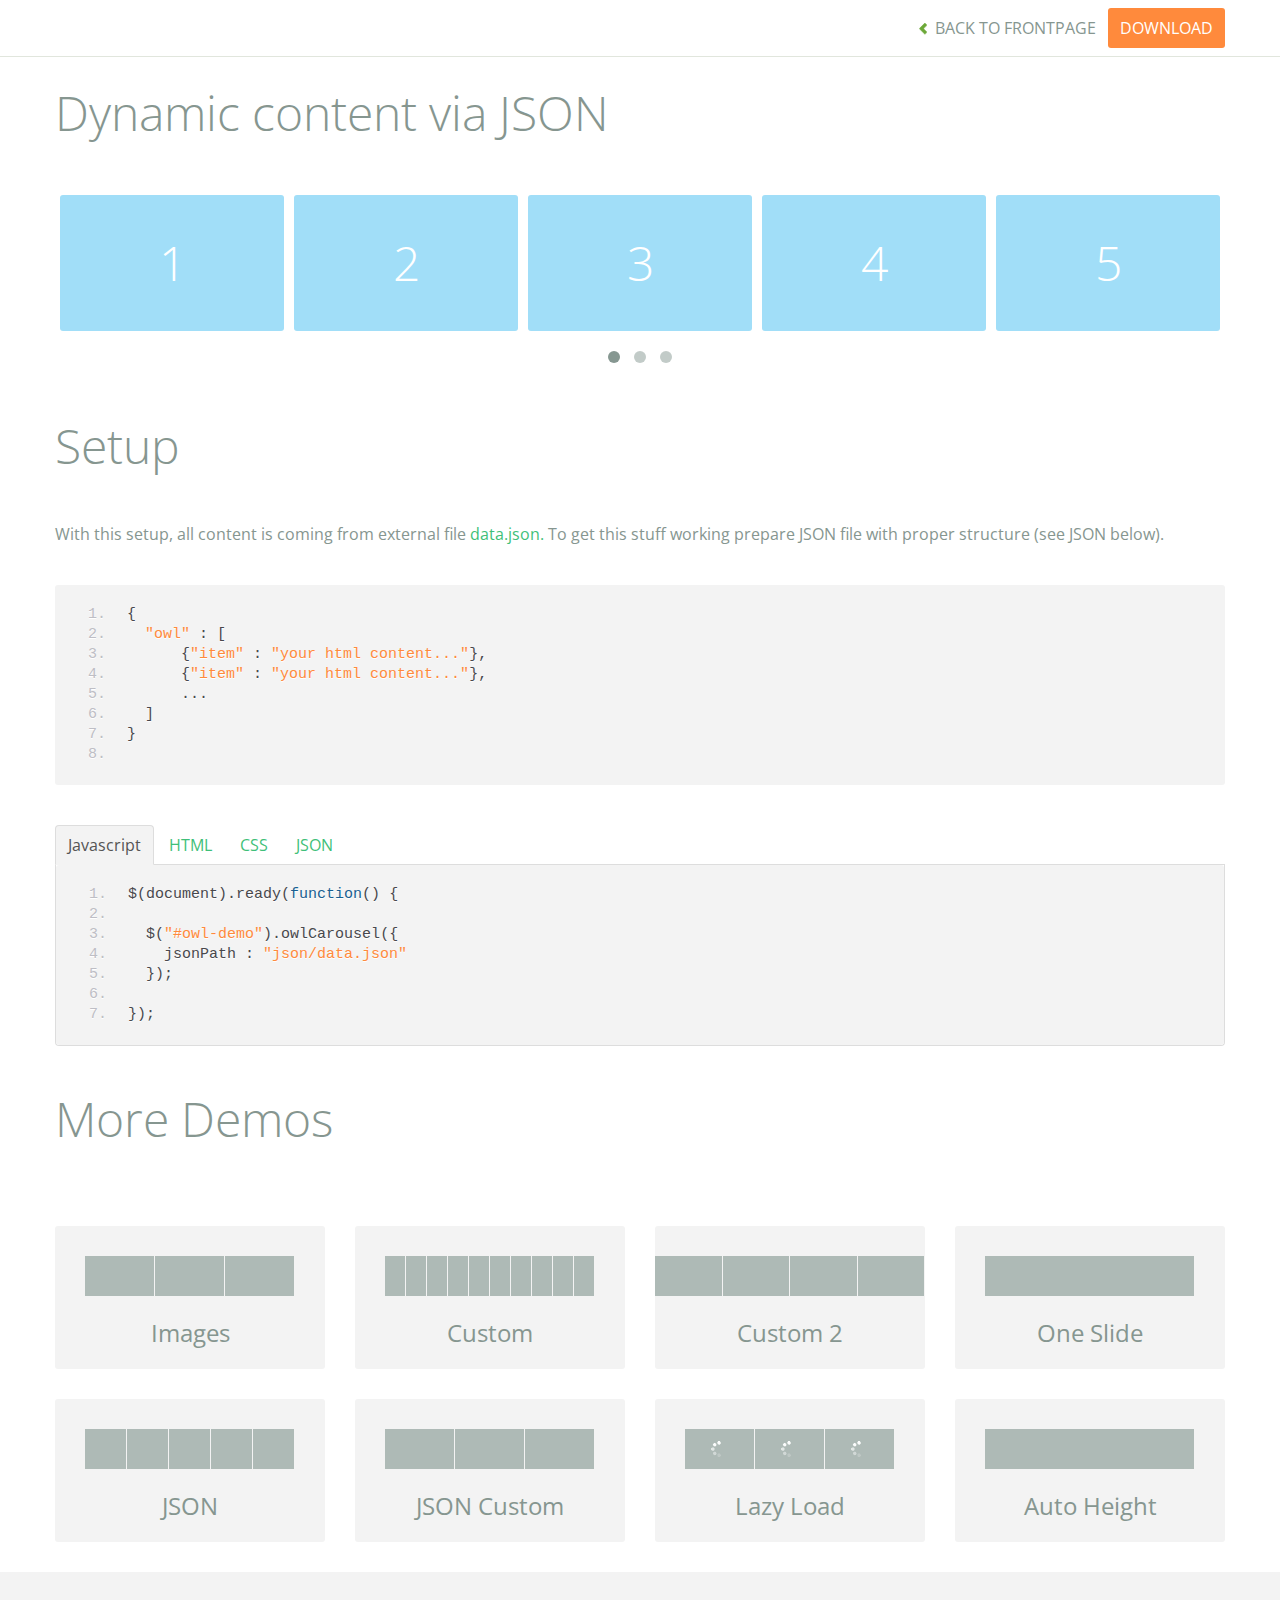
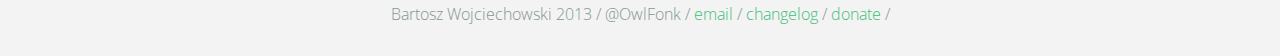
<file: owl/demos/json.html>
<!DOCTYPE html>
<html lang="en">
  <head>
    <meta charset="utf-8">
    <title>Owl Carousel - Dynamic content via JSON</title>
    <meta name="viewport" content="width=device-width, initial-scale=1.0">
    <meta name="description" content="jQuery Responsive Carousel - Owl Carusel">
    <meta name="author" content="Bartosz Wojciechowski">

    <link href='http://fonts.googleapis.com/css?family=Open+Sans:400italic,400,300,600,700' rel='stylesheet' type='text/css'>
    <link href="../assets/css/bootstrapTheme.css" rel="stylesheet">
    <link href="../assets/css/custom.css" rel="stylesheet">

    <!-- Owl Carousel Assets -->
    <link href="../owl-carousel/owl.carousel.css" rel="stylesheet">
    <link href="../owl-carousel/owl.theme.css" rel="stylesheet">

    <link href="../assets/js/google-code-prettify/prettify.css" rel="stylesheet">

    <!-- Le fav and touch icons -->
    <link rel="apple-touch-icon-precomposed" sizes="144x144" href="../assets/ico/apple-touch-icon-144-precomposed.png">
    <link rel="apple-touch-icon-precomposed" sizes="114x114" href="../assets/ico/apple-touch-icon-114-precomposed.png">
      <link rel="apple-touch-icon-precomposed" sizes="72x72" href="../assets/ico/apple-touch-icon-72-precomposed.png">
                    <link rel="apple-touch-icon-precomposed" href="../assets/ico/apple-touch-icon-57-precomposed.png">
                                   <link rel="shortcut icon" href="../assets/ico/favicon.png">
  </head>
  <body>

      <div id="top-nav" class="navbar navbar-fixed-top">
        <div class="navbar-inner">
          <div class="container">
            <button type="button" class="btn btn-navbar" data-toggle="collapse" data-target=".nav-collapse">
            <span class="icon-bar"></span>
            <span class="icon-bar"></span>
            <span class="icon-bar"></span>
          </button>
            <div class="nav-collapse collapse">
            <ul class="nav pull-right">
              <li><a href="../index.html"><i class="icon-chevron-left"></i> Back to Frontpage</a></li>
              <li><a href="../owl.carousel.zip" class="download download-on" data-spy="affix" data-offset-top="450">Download</a></li>
            </ul>
            <ul class="nav pull-left">
              
            </ul>
            </div>
          </div>
        </div>
      </div>
   
    <div id="title">
      <div class="container">
        <div class="row">
          <div class="span12">
            <h1>Dynamic content via JSON</h1>
          </div>
        </div>
      </div>
    </div>

      <div id="demo">
        <div class="container">
          <div class="row">
            <div class="span12">

              <div id="owl-demo" class="owl-carousel">
              </div>
            </div>
          </div>
        </div>

    </div>

    <div id="example-info">
      <div class="container">
        <div class="row">
          <div class="span12">
            <h1>Setup</h1>
            <p>With this setup, all content is coming from external file <a href="json/data.json">data.json.</a> To get this stuff working prepare JSON file with proper structure (see JSON below).</p>
            <pre class="pre-show prettyprint linenums">
{
  "owl" : [
      {"item" : "your html content..."},
      {"item" : "your html content..."},
      ...
  ]
}
            </pre>
            <ul class="nav nav-tabs" id="myTab">
              <li class="active"><a href="#javascript">Javascript</a></li>
              <li><a href="#HTML">HTML</a></li>
              <li><a href="#CSS">CSS</a></li>
              <li><a href="#JSON">JSON</a></li>
            </ul>
             
            <div class="tab-content">

              <div class="tab-pane active" id="javascript">
<pre class="pre-show prettyprint linenums">
$(document).ready(function() {

  $("#owl-demo").owlCarousel({
    jsonPath : "json/data.json" 
  });

});
</pre>  

              </div>

              <div class="tab-pane" id="HTML">
<pre class="pre-show prettyprint linenums">
&lt;div id="owl-demo" class="owl-carousel owl-theme"&gt;
&lt;/div&gt;
</pre>
              </div>

              <div class="tab-pane" id="CSS">
<pre class="pre-show prettyprint linenums">
#owl-demo .item{
  background: #a1def8;
  padding: 30px 0px;
  display: block;
  margin: 5px;
  color: #FFF;
  -webkit-border-radius: 3px;
  -moz-border-radius: 3px;
  border-radius: 3px;
  text-align: center;
}

</pre>
              </div>
              <div class="tab-pane" id="JSON">
<pre class="pre-show prettyprint linenums">
{
  "owl" : [
      {"item" : "&lt;span class='item'&gt;&lt;h1&gt;1&lt;/h1&gt;&lt;/span&gt;"},
      {"item" : "&lt;span class='item'&gt;&lt;h1&gt;2&lt;/h1&gt;&lt;/span&gt;"},
      {"item" : "&lt;span class='item'&gt;&lt;h1&gt;3&lt;/h1&gt;&lt;/span&gt;"},
      {"item" : "&lt;span class='item'&gt;&lt;h1&gt;4&lt;/h1&gt;&lt;/span&gt;"},
      {"item" : "&lt;span class='item'&gt;&lt;h1&gt;5&lt;/h1&gt;&lt;/span&gt;"},
      {"item" : "&lt;span class='item'&gt;&lt;h1&gt;6&lt;/h1&gt;&lt;/span&gt;"},
      {"item" : "&lt;span class='item'&gt;&lt;h1&gt;7&lt;/h1&gt;&lt;/span&gt;"},
      {"item" : "&lt;span class='item'&gt;&lt;h1&gt;8&lt;/h1&gt;&lt;/span&gt;"},
      {"item" : "&lt;span class='item'&gt;&lt;h1&gt;9&lt;/h1&gt;&lt;/span&gt;"},
      {"item" : "&lt;span class='item'&gt;&lt;h1&gt;10&lt;/h1&gt;&lt;/span&gt;"},
      {"item" : "&lt;span class='item'&gt;&lt;h1&gt;11&lt;/h1&gt;&lt;/span&gt;"},
      {"item" : "&lt;span class='item'&gt;&lt;h1&gt;12&lt;/h1&gt;&lt;/span&gt;"},
      {"item" : "&lt;span class='item'&gt;&lt;h1&gt;13&lt;/h1&gt;&lt;/span&gt;"},
      {"item" : "&lt;span class='item'&gt;&lt;h1&gt;14&lt;/h1&gt;&lt;/span&gt;"}
  ]
}
</pre>
</div>
            </div><!--End Tab Content-->

          </div>
        </div>
      </div>
    </div>

    <div id="more">
      <div class="container">

        <div class="row">
          <div class="span12">
            <h1>More Demos</h1>
          </div>
        </div>

        <div class="row demos-row">
          <div class="span3">
            <a href="images.html" class="demo-box">
              <div class="demo-wrapper demo-images clearfix">
                <div class="demo-slide"><div class="bg"></div></div>
                <div class="demo-slide"><div class="bg"></div></div>
                <div class="demo-slide"><div class="bg"></div></div>
              </div>
              <h3>Images</h3>
            </a>
          </div>

          <div class="span3">
            <a href="custom.html" class="demo-box">
              <div class="demo-wrapper demo-custom clearfix">
                <div class="demo-slide"><div class="bg"></div></div>
                <div class="demo-slide"><div class="bg"></div></div>
                <div class="demo-slide"><div class="bg"></div></div>
                <div class="demo-slide"><div class="bg"></div></div>
                <div class="demo-slide"><div class="bg"></div></div>
                <div class="demo-slide"><div class="bg"></div></div>
                <div class="demo-slide"><div class="bg"></div></div>
                <div class="demo-slide"><div class="bg"></div></div>
                <div class="demo-slide"><div class="bg"></div></div>
                <div class="demo-slide"><div class="bg"></div></div>
              </div>
              <h3>Custom</h3>
            </a>
          </div>

          <div class="span3">
            <a href="itemsCustom.html" class="demo-box">
              <div class="demo-wrapper demo-full clearfix">
                <div class="demo-slide"><div class="bg"></div></div>
                <div class="demo-slide"><div class="bg"></div></div>
                <div class="demo-slide"><div class="bg"></div></div>
                <div class="demo-slide"><div class="bg"></div></div>
              </div>
              <h3>Custom 2</h3>
            </a>
          </div>

          <div class="span3">
            <a href="one.html" class="demo-box">
              <div class="demo-wrapper demo-one clearfix">
                <div class="demo-slide"><div class="bg"></div></div>
              </div>
              <h3>One Slide</h3>
            </a>
          </div>

        </div>
        <div class="row demos-row">
          <div class="span3">
            <a href="json.html" class="demo-box">
              <div class="demo-wrapper demo-Json clearfix">
                <div class="demo-slide"><div class="bg"></div></div>
                <div class="demo-slide"><div class="bg"></div></div>
                <div class="demo-slide"><div class="bg"></div></div>
                <div class="demo-slide"><div class="bg"></div></div>
                <div class="demo-slide"><div class="bg"></div></div>
              </div>
              <h3>JSON</h3>
            </a>
          </div>

          <div class="span3">
            <a href="customJson.html" class="demo-box">
              <div class="demo-wrapper demo-Json-custom clearfix">
                <div class="demo-slide"><div class="bg"></div></div>
                <div class="demo-slide"><div class="bg"></div></div>
                <div class="demo-slide"><div class="bg"></div></div>
              </div>
              <h3>JSON Custom</h3>
            </a>
          </div>

          <div class="span3">
            <a href="lazyLoad.html" class="demo-box">
              <div class="demo-wrapper demo-lazy clearfix">
                <div class="demo-slide"><div class="bg"></div></div>
                <div class="demo-slide"><div class="bg"></div></div>
                <div class="demo-slide"><div class="bg"></div></div>
              </div>
              <h3>Lazy Load</h3>
            </a>
          </div>

          <div class="span3">
            <a href="autoHeight.html" class="demo-box">
              <div class="demo-wrapper demo-height clearfix">
                <div class="demo-slide"><div class="bg"></div></div>
              </div>
              <h3>Auto Height</h3>
            </a>
          </div>

        </div>
      </div>
    </div>


 
    <div id="footer">
      <div class="container">
        <div class="row">
          <div class="span12">
            <h5>Bartosz Wojciechowski 2013 / @OwlFonk / 
            <a href="mailto:owl@owlgraphic.com?subject=Hey Owl!">email</a> / 
            <a href="../changelog.html">changelog</a> /
            <a href="https://www.paypal.com/cgi-bin/webscr?cmd=_s-xclick&hosted_button_id=EFSGXZS7V2U9N">donate</a> / 
            <a href="https://twitter.com/share" class="twitter-share-button" data-url="http://owlgraphic.com/owlcarousel/" data-text="Awesome jQuery Owl Carousel Responsive Plugin" data-via="OwlFonk" data-count="none" data-hashtags="owlcarousel"></a>
            <script>
            var owldomain = window.location.hostname.indexOf("owlgraphic");
            if(owldomain !== -1){
              !function(d,s,id){var js,fjs=d.getElementsByTagName(s)[0],p=/^http:/.test(d.location)?'http':'https';if(!d.getElementById(id)){js=d.createElement(s);js.id=id;js.src=p+'://platform.twitter.com/widgets.js';fjs.parentNode.insertBefore(js,fjs);}}(document, 'script', 'twitter-wjs');
            }
            </script>
            </h5>
          </div>
        </div>
      </div>
    </div>


    <script src="../assets/js/jquery-1.9.1.min.js"></script> 
    <script src="../owl-carousel/owl.carousel.js"></script>


    <!-- Demo -->

    <style>
    #owl-demo .item{
        background: #a1def8;
        padding: 30px 0px;
        display: block;
        margin: 5px;
        color: #FFF;
        -webkit-border-radius: 3px;
        -moz-border-radius: 3px;
        border-radius: 3px;
        text-align: center;
    }
    </style>


    <script>
    $(document).ready(function() {

      $("#owl-demo").owlCarousel({
        jsonPath : "json/data.json"
      });

    });
    </script>


    <script src="../assets/js/bootstrap-collapse.js"></script>
    <script src="../assets/js/bootstrap-transition.js"></script>
    <script src="../assets/js/bootstrap-tab.js"></script>

    <script src="../assets/js/google-code-prettify/prettify.js"></script>
	  <script src="../assets/js/application.js"></script>

  </body>
</html>
</file>
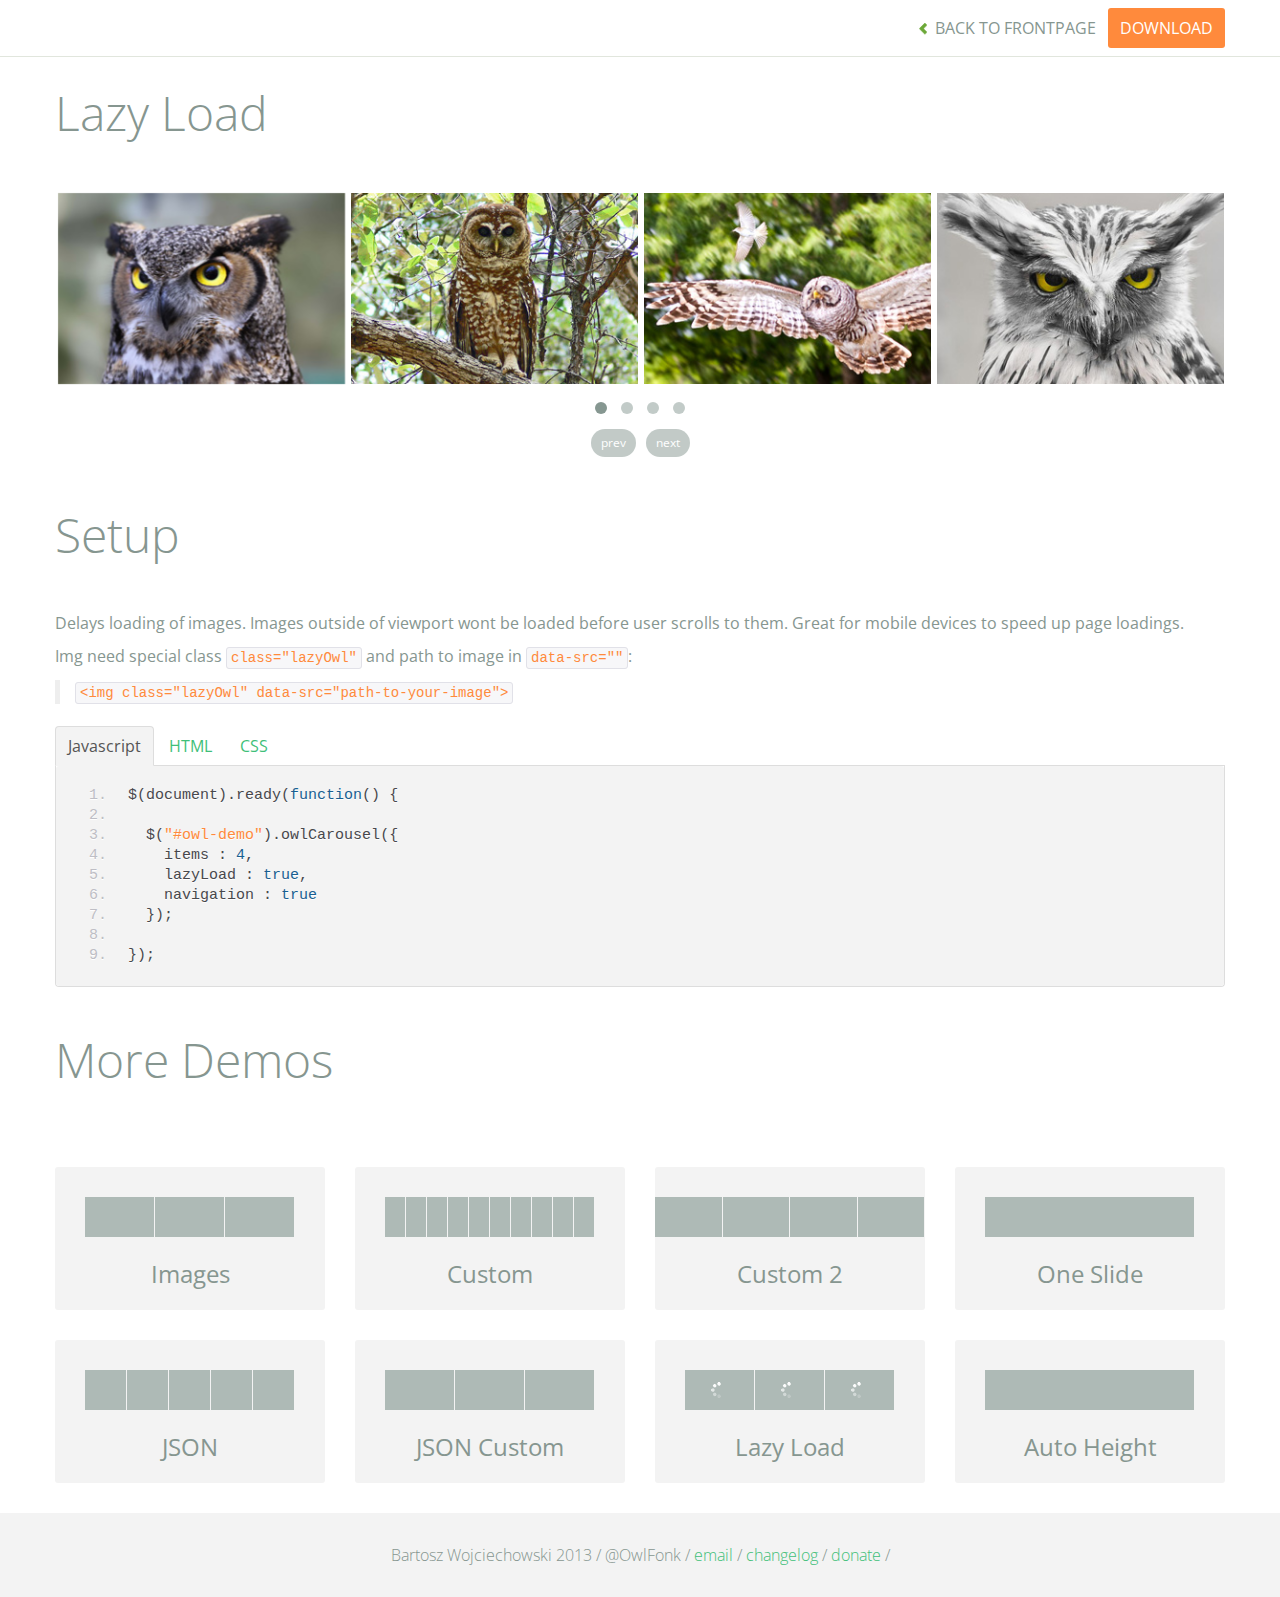
<file: owl/demos/lazyLoad.html>
<!DOCTYPE html>
<html lang="en">
  <head>
    <meta charset="utf-8">
    <title>Owl Carousel - Lazy Load</title>
    <meta name="viewport" content="width=device-width, initial-scale=1.0">
    <meta name="description" content="jQuery Responsive Carousel - Owl Carusel">
    <meta name="author" content="Bartosz Wojciechowski">
    
    <link href='http://fonts.googleapis.com/css?family=Open+Sans:400italic,400,300,600,700' rel='stylesheet' type='text/css'>
    <link href="../assets/css/bootstrapTheme.css" rel="stylesheet">
    <link href="../assets/css/custom.css" rel="stylesheet">

    <!-- Owl Carousel Assets -->
    <link href="../owl-carousel/owl.carousel.css" rel="stylesheet">
    <link href="../owl-carousel/owl.theme.css" rel="stylesheet">

    <!-- Prettify -->
    <link href="../assets/js/google-code-prettify/prettify.css" rel="stylesheet">
    

    <!-- Le fav and touch icons -->
    <link rel="apple-touch-icon-precomposed" sizes="144x144" href="../assets/ico/apple-touch-icon-144-precomposed.png">
    <link rel="apple-touch-icon-precomposed" sizes="114x114" href="../assets/ico/apple-touch-icon-114-precomposed.png">
      <link rel="apple-touch-icon-precomposed" sizes="72x72" href="../assets/ico/apple-touch-icon-72-precomposed.png">
                    <link rel="apple-touch-icon-precomposed" href="../assets/ico/apple-touch-icon-57-precomposed.png">
                                   <link rel="shortcut icon" href="../assets/ico/favicon.png">
  </head>
  <body>

      <div id="top-nav" class="navbar navbar-fixed-top">
        <div class="navbar-inner">
          <div class="container">
            <button type="button" class="btn btn-navbar" data-toggle="collapse" data-target=".nav-collapse">
            <span class="icon-bar"></span>
            <span class="icon-bar"></span>
            <span class="icon-bar"></span>
          </button>
            <div class="nav-collapse collapse">
            <ul class="nav pull-right">
              <li><a href="../index.html"><i class="icon-chevron-left"></i> Back to Frontpage</a></li>
              <li><a href="../owl.carousel.zip" class="download download-on" data-spy="affix" data-offset-top="450">Download</a></li>
            </ul>
            <ul class="nav pull-left">
              
            </ul>
            </div>
          </div>
        </div>
      </div>
   
    <div id="title">
      <div class="container">
        <div class="row">
          <div class="span12">
            <h1>Lazy Load</h1>
          </div>
        </div>
      </div>
    </div>

      <div id="demo">
        <div class="container">
          <div class="row">
            <div class="span12">

              <div id="owl-demo" class="owl-carousel">
                <div class="item"><img class="lazyOwl" data-src="assets/owl1.jpg" alt="Lazy Owl Image"></div>
                <div class="item"><img class="lazyOwl" data-src="assets/owl2.jpg" alt="Lazy Owl Image"></div>
                <div class="item"><img class="lazyOwl" data-src="assets/owl3.jpg" alt="Lazy Owl Image"></div>
                <div class="item"><img class="lazyOwl" data-src="assets/owl4.jpg" alt="Lazy Owl Image"></div>
                <div class="item"><img class="lazyOwl" data-src="assets/owl5.jpg" alt="Lazy Owl Image"></div>
                <div class="item"><img class="lazyOwl" data-src="assets/owl6.jpg" alt="Lazy Owl Image"></div>
                <div class="item"><img class="lazyOwl" data-src="assets/owl7.jpg" alt="Lazy Owl Image"></div>
                <div class="item"><img class="lazyOwl" data-src="assets/owl8.jpg" alt="Lazy Owl Image"></div>
                <div class="item"><img class="lazyOwl" data-src="assets/owl1.jpg" alt="Lazy Owl Image"></div>
                <div class="item"><img class="lazyOwl" data-src="assets/owl2.jpg" alt="Lazy Owl Image"></div>
                <div class="item"><img class="lazyOwl" data-src="assets/owl3.jpg" alt="Lazy Owl Image"></div>
                <div class="item"><img class="lazyOwl" data-src="assets/owl4.jpg" alt="Lazy Owl Image"></div>
                <div class="item"><img class="lazyOwl" data-src="assets/owl5.jpg" alt="Lazy Owl Image"></div>
                <div class="item"><img class="lazyOwl" data-src="assets/owl6.jpg" alt="Lazy Owl Image"></div>
                <div class="item"><img class="lazyOwl" data-src="assets/owl7.jpg" alt="Lazy Owl Image"></div>
                <div class="item"><img class="lazyOwl" data-src="assets/owl8.jpg" alt="Lazy Owl Image"></div>
              </div>

            </div>
          </div>
        </div>

    </div>

    <div id="example-info">
      <div class="container">
        <div class="row">
          <div class="span12">
            <h1>Setup</h1>
            <p>Delays loading of images. Images outside of viewport wont be loaded before user scrolls to them. Great for mobile devices to speed up page loadings.
            </p>
            <p>
              Img need special class <code>class="lazyOwl"</code> and path to image in <code>data-src=""</code>: 
              <blockquote><code>&lt;img class="lazyOwl" data-src="path-to-your-image"&gt;</code></blockquote>
              </p>
            <ul class="nav nav-tabs" id="myTab">
              <li class="active"><a href="#javascript">Javascript</a></li>
              <li><a href="#HTML">HTML</a></li>
              <li><a href="#CSS">CSS</a></li>
            </ul>
             
            <div class="tab-content">

              <div class="tab-pane active" id="javascript">
<pre class="pre-show prettyprint linenums">
$(document).ready(function() {

  $("#owl-demo").owlCarousel({
    items : 4,
    lazyLoad : true,
    navigation : true
  }); 

});
</pre> 
              </div>

              <div class="tab-pane" id="HTML">
<pre class="pre-show prettyprint linenums">
&lt;div id="owl-demo" class="owl-carousel"&gt;
  &lt;div class="item"&gt;&lt;img class="lazyOwl" data-src="assets/owl1.jpg" alt="Lazy Owl Image"&gt;&lt;/div&gt;
  &lt;div class="item"&gt;&lt;img class="lazyOwl" data-src="assets/owl2.jpg" alt="Lazy Owl Image"&gt;&lt;/div&gt;
  &lt;div class="item"&gt;&lt;img class="lazyOwl" data-src="assets/owl3.jpg" alt="Lazy Owl Image"&gt;&lt;/div&gt;
  &lt;div class="item"&gt;&lt;img class="lazyOwl" data-src="assets/owl4.jpg" alt="Lazy Owl Image"&gt;&lt;/div&gt;
  &lt;div class="item"&gt;&lt;img class="lazyOwl" data-src="assets/owl5.jpg" alt="Lazy Owl Image"&gt;&lt;/div&gt;
  &lt;div class="item"&gt;&lt;img class="lazyOwl" data-src="assets/owl6.jpg" alt="Lazy Owl Image"&gt;&lt;/div&gt;
  &lt;div class="item"&gt;&lt;img class="lazyOwl" data-src="assets/owl7.jpg" alt="Lazy Owl Image"&gt;&lt;/div&gt;
  &lt;div class="item"&gt;&lt;img class="lazyOwl" data-src="assets/owl8.jpg" alt="Lazy Owl Image"&gt;&lt;/div&gt;
  &lt;div class="item"&gt;&lt;img class="lazyOwl" data-src="assets/owl1.jpg" alt="Lazy Owl Image"&gt;&lt;/div&gt;
  &lt;div class="item"&gt;&lt;img class="lazyOwl" data-src="assets/owl2.jpg" alt="Lazy Owl Image"&gt;&lt;/div&gt;
  &lt;div class="item"&gt;&lt;img class="lazyOwl" data-src="assets/owl3.jpg" alt="Lazy Owl Image"&gt;&lt;/div&gt;
  &lt;div class="item"&gt;&lt;img class="lazyOwl" data-src="assets/owl4.jpg" alt="Lazy Owl Image"&gt;&lt;/div&gt;
  &lt;div class="item"&gt;&lt;img class="lazyOwl" data-src="assets/owl5.jpg" alt="Lazy Owl Image"&gt;&lt;/div&gt;
  &lt;div class="item"&gt;&lt;img class="lazyOwl" data-src="assets/owl6.jpg" alt="Lazy Owl Image"&gt;&lt;/div&gt;
  &lt;div class="item"&gt;&lt;img class="lazyOwl" data-src="assets/owl7.jpg" alt="Lazy Owl Image"&gt;&lt;/div&gt;
  &lt;div class="item"&gt;&lt;img class="lazyOwl" data-src="assets/owl8.jpg" alt="Lazy Owl Image"&gt;&lt;/div&gt;
&lt;/div&gt;
</pre>
              </div>

              <div class="tab-pane" id="CSS">
<pre class="pre-show prettyprint linenums">
#owl-demo .item{
  margin: 3px;
}
#owl-demo .item img{
  display: block;
  width: 100%;
  height: auto;
}
</pre>
</div>
            </div><!--End Tab Content-->

          </div>
        </div>
      </div>
    </div>

    <div id="more">
      <div class="container">

        <div class="row">
          <div class="span12">
            <h1>More Demos</h1>
          </div>
        </div>

        <div class="row demos-row">
          <div class="span3">
            <a href="images.html" class="demo-box">
              <div class="demo-wrapper demo-images clearfix">
                <div class="demo-slide"><div class="bg"></div></div>
                <div class="demo-slide"><div class="bg"></div></div>
                <div class="demo-slide"><div class="bg"></div></div>
              </div>
              <h3>Images</h3>
            </a>
          </div>

          <div class="span3">
            <a href="custom.html" class="demo-box">
              <div class="demo-wrapper demo-custom clearfix">
                <div class="demo-slide"><div class="bg"></div></div>
                <div class="demo-slide"><div class="bg"></div></div>
                <div class="demo-slide"><div class="bg"></div></div>
                <div class="demo-slide"><div class="bg"></div></div>
                <div class="demo-slide"><div class="bg"></div></div>
                <div class="demo-slide"><div class="bg"></div></div>
                <div class="demo-slide"><div class="bg"></div></div>
                <div class="demo-slide"><div class="bg"></div></div>
                <div class="demo-slide"><div class="bg"></div></div>
                <div class="demo-slide"><div class="bg"></div></div>
              </div>
              <h3>Custom</h3>
            </a>
          </div>

          <div class="span3">
            <a href="itemsCustom.html" class="demo-box">
              <div class="demo-wrapper demo-full clearfix">
                <div class="demo-slide"><div class="bg"></div></div>
                <div class="demo-slide"><div class="bg"></div></div>
                <div class="demo-slide"><div class="bg"></div></div>
                <div class="demo-slide"><div class="bg"></div></div>
              </div>
              <h3>Custom 2</h3>
            </a>
          </div>

          <div class="span3">
            <a href="one.html" class="demo-box">
              <div class="demo-wrapper demo-one clearfix">
                <div class="demo-slide"><div class="bg"></div></div>
              </div>
              <h3>One Slide</h3>
            </a>
          </div>

        </div>
        <div class="row demos-row">
          <div class="span3">
            <a href="json.html" class="demo-box">
              <div class="demo-wrapper demo-Json clearfix">
                <div class="demo-slide"><div class="bg"></div></div>
                <div class="demo-slide"><div class="bg"></div></div>
                <div class="demo-slide"><div class="bg"></div></div>
                <div class="demo-slide"><div class="bg"></div></div>
                <div class="demo-slide"><div class="bg"></div></div>
              </div>
              <h3>JSON</h3>
            </a>
          </div>

          <div class="span3">
            <a href="customJson.html" class="demo-box">
              <div class="demo-wrapper demo-Json-custom clearfix">
                <div class="demo-slide"><div class="bg"></div></div>
                <div class="demo-slide"><div class="bg"></div></div>
                <div class="demo-slide"><div class="bg"></div></div>
              </div>
              <h3>JSON Custom</h3>
            </a>
          </div>

          <div class="span3">
            <a href="lazyLoad.html" class="demo-box">
              <div class="demo-wrapper demo-lazy clearfix">
                <div class="demo-slide"><div class="bg"></div></div>
                <div class="demo-slide"><div class="bg"></div></div>
                <div class="demo-slide"><div class="bg"></div></div>
              </div>
              <h3>Lazy Load</h3>
            </a>
          </div>

          <div class="span3">
            <a href="autoHeight.html" class="demo-box">
              <div class="demo-wrapper demo-height clearfix">
                <div class="demo-slide"><div class="bg"></div></div>
              </div>
              <h3>Auto Height</h3>
            </a>
          </div>

        </div>
      </div>
    </div>    

    <div id="footer">
      <div class="container">
        <div class="row">
          <div class="span12">
            <h5>Bartosz Wojciechowski 2013 / @OwlFonk / 
            <a href="mailto:owl@owlgraphic.com?subject=Hey Owl!">email</a> / 
            <a href="../changelog.html">changelog</a> /
            <a href="https://www.paypal.com/cgi-bin/webscr?cmd=_s-xclick&hosted_button_id=EFSGXZS7V2U9N">donate</a> / 
            <a href="https://twitter.com/share" class="twitter-share-button" data-url="http://owlgraphic.com/owlcarousel/" data-text="Awesome jQuery Owl Carousel Responsive Plugin" data-via="OwlFonk" data-count="none" data-hashtags="owlcarousel"></a>
            <script>
            var owldomain = window.location.hostname.indexOf("owlgraphic");
            if(owldomain !== -1){
              !function(d,s,id){var js,fjs=d.getElementsByTagName(s)[0],p=/^http:/.test(d.location)?'http':'https';if(!d.getElementById(id)){js=d.createElement(s);js.id=id;js.src=p+'://platform.twitter.com/widgets.js';fjs.parentNode.insertBefore(js,fjs);}}(document, 'script', 'twitter-wjs');
            }
            </script>
            </h5>
          </div>
        </div>
      </div>
    </div>


    <script src="../assets/js/jquery-1.9.1.min.js"></script> 
    <script src="../owl-carousel/owl.carousel.js"></script>


    <!-- Demo -->

    <style>
    #owl-demo .item{
        margin: 3px;
    }
    #owl-demo .item img{
        display: block;
        width: 100%;
        height: auto;
    }
    </style>


    <script>
    $(document).ready(function() {

      $("#owl-demo").owlCarousel({
        items : 4,
        lazyLoad : true,
        navigation : true
      });

    });
    </script>


    <script src="../assets/js/bootstrap-collapse.js"></script>
    <script src="../assets/js/bootstrap-transition.js"></script>
    <script src="../assets/js/bootstrap-tab.js"></script>

    <script src="../assets/js/google-code-prettify/prettify.js"></script>
	  <script src="../assets/js/application.js"></script>

  </body>
</html>
</file>
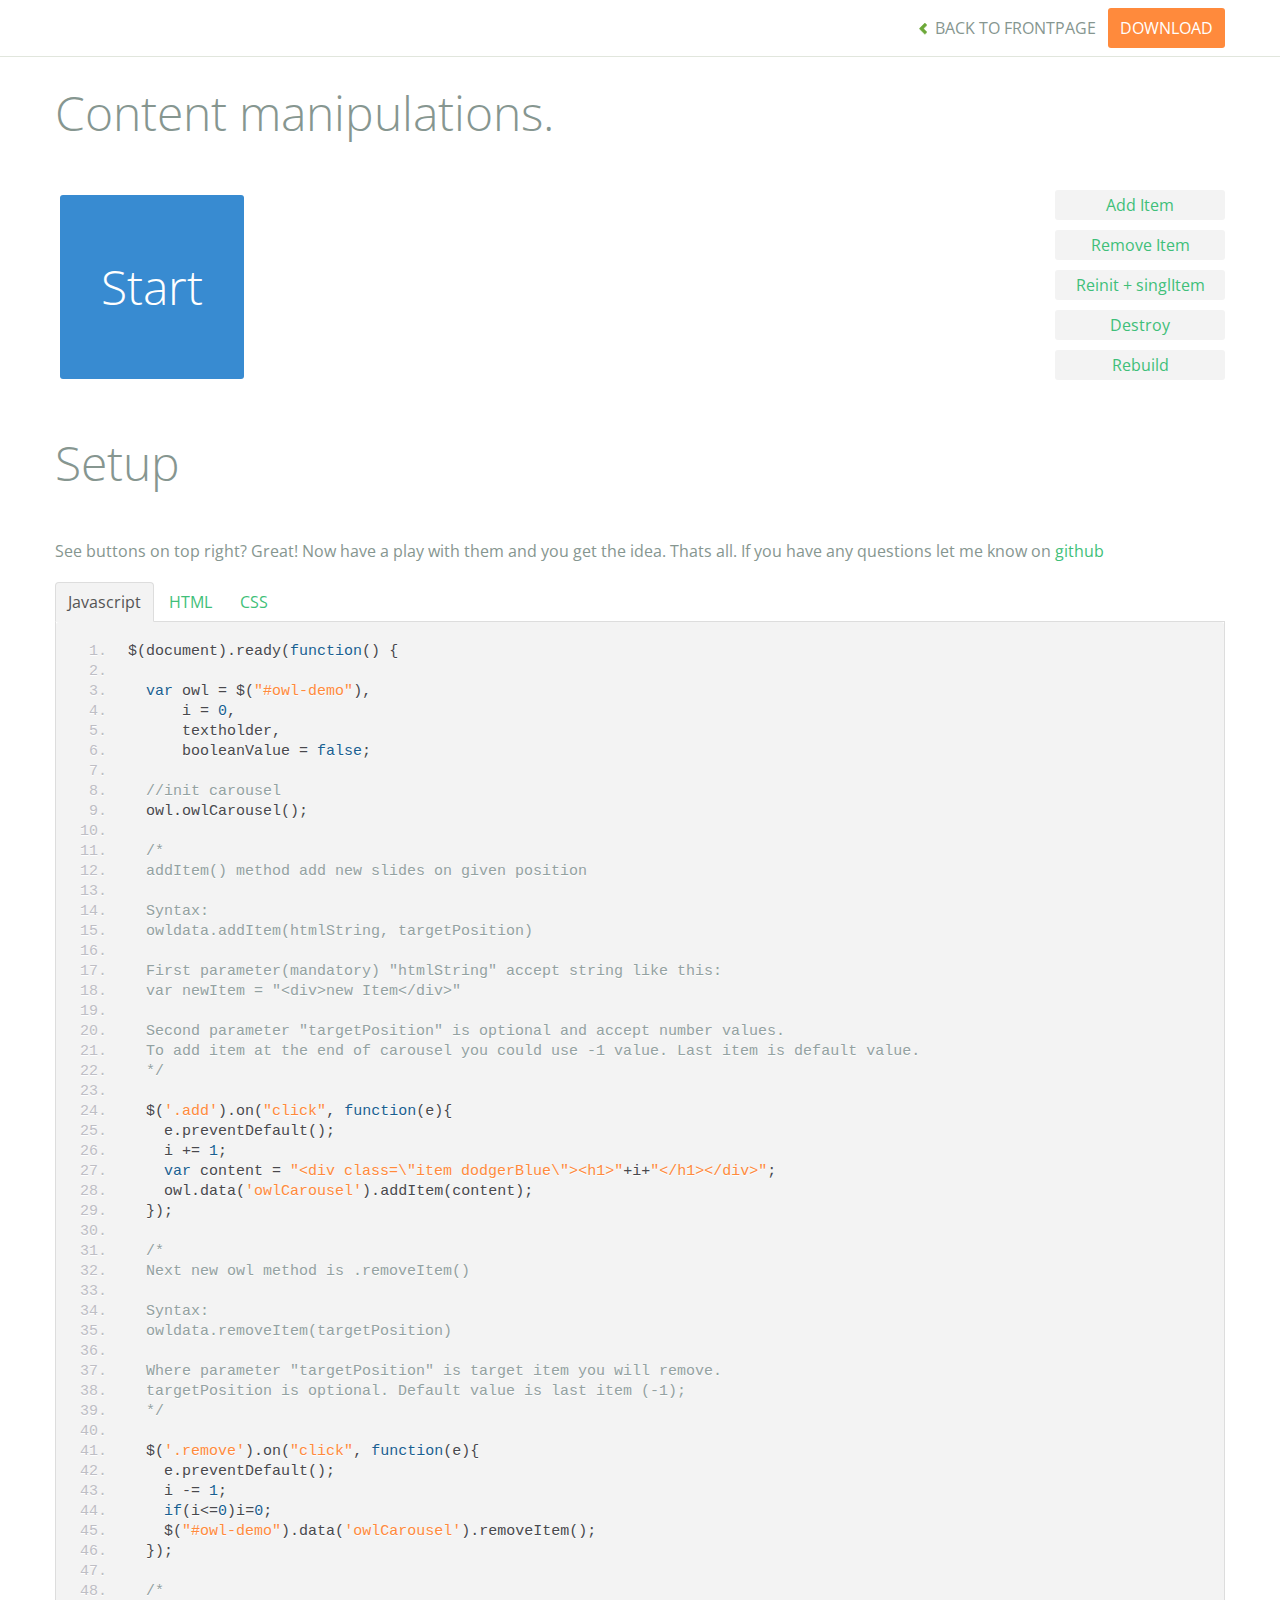
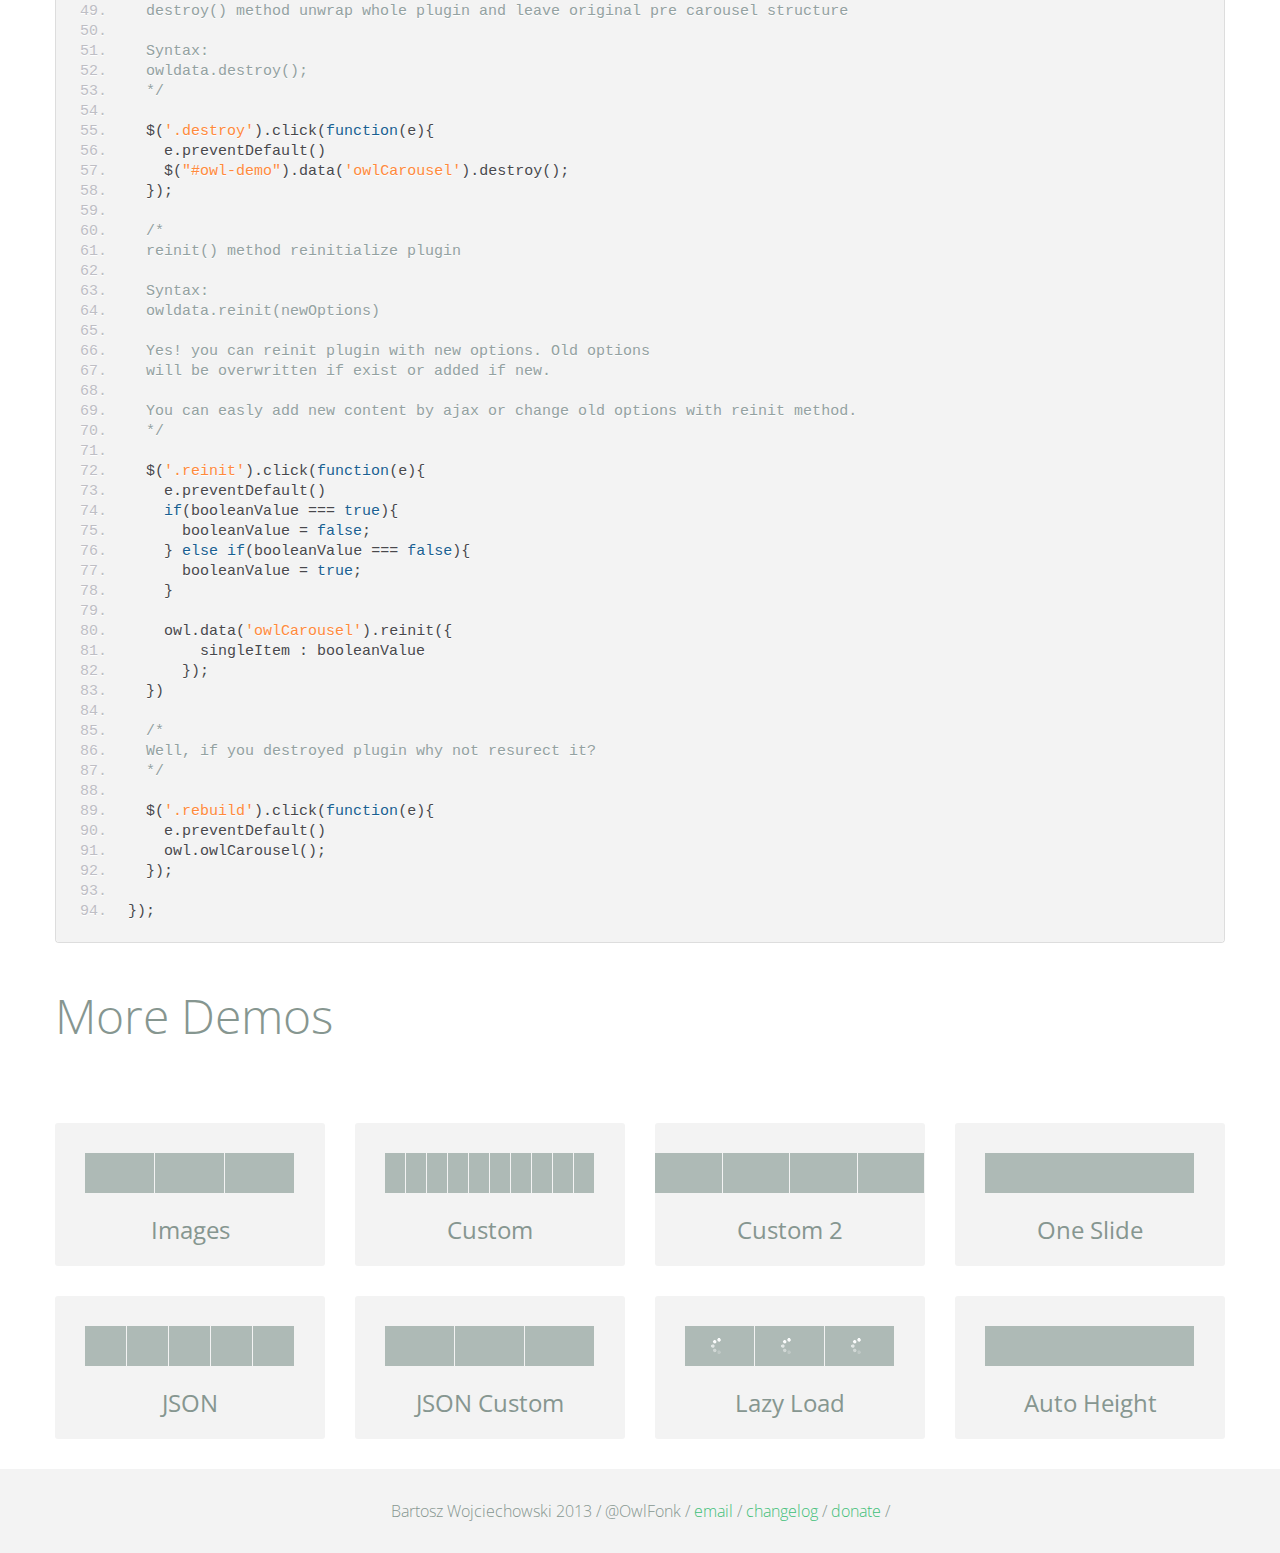
<file: owl/demos/manipulations.html>
<!DOCTYPE html>
<html lang="en">
  <head>
    <meta charset="utf-8">
    <title>Owl Carousel - Content Manipulations</title>
    <meta name="viewport" content="width=device-width, initial-scale=1.0">
    <meta name="description" content="jQuery Responsive Carousel - Owl Carusel">
    <meta name="author" content="Bartosz Wojciechowski">
    
    <link href='http://fonts.googleapis.com/css?family=Open+Sans:400italic,400,300,600,700' rel='stylesheet' type='text/css'>
    <link href="../assets/css/bootstrapTheme.css" rel="stylesheet">
    <link href="../assets/css/custom.css" rel="stylesheet">

    <!-- Owl Carousel Assets -->
    <link href="../owl-carousel/owl.carousel.css" rel="stylesheet">
    <link href="../owl-carousel/owl.theme.css" rel="stylesheet">

    <!-- Prettify -->
    <link href="../assets/js/google-code-prettify/prettify.css" rel="stylesheet">
    

    <!-- Le fav and touch icons -->
    <link rel="apple-touch-icon-precomposed" sizes="144x144" href="../assets/ico/apple-touch-icon-144-precomposed.png">
    <link rel="apple-touch-icon-precomposed" sizes="114x114" href="../assets/ico/apple-touch-icon-114-precomposed.png">
      <link rel="apple-touch-icon-precomposed" sizes="72x72" href="../assets/ico/apple-touch-icon-72-precomposed.png">
                    <link rel="apple-touch-icon-precomposed" href="../assets/ico/apple-touch-icon-57-precomposed.png">
                                   <link rel="shortcut icon" href="../assets/ico/favicon.png">
  </head>
  <body>

      <div id="top-nav" class="navbar navbar-fixed-top">
        <div class="navbar-inner">
          <div class="container">
            <button type="button" class="btn btn-navbar" data-toggle="collapse" data-target=".nav-collapse">
            <span class="icon-bar"></span>
            <span class="icon-bar"></span>
            <span class="icon-bar"></span>
          </button>
            <div class="nav-collapse collapse">
            <ul class="nav pull-right">
              <li><a href="../index.html"><i class="icon-chevron-left"></i> Back to Frontpage</a></li>
              <li><a href="../owl.carousel.zip" class="download download-on" data-spy="affix" data-offset-top="450">Download</a></li>
            </ul>
            <ul class="nav pull-left">
              
            </ul>
            </div>
          </div>
        </div>
      </div>
   
    <div id="title">
      <div class="container">
        <div class="row">
          <div class="span12">
            <h1>Content manipulations.</h1>
          </div>
        </div>
      </div>
    </div>

      <div id="demo">
        <div class="container">
          <div class="row">

            <div class="span10">
              <div id="owl-demo" class="owl-carousel">
                <div class="item dodgerBlue"><h1>Start</h1></div>
              </div>
            </div>

            <div class="span2">
              
              <div class="left">
                <a href="" class="btn add">Add Item</a>
              </div>

              <div class="left">
                <a href="" class="btn remove">Remove Item</a>
              </div>

              <div class="left">
              <a class="btn reinit" href="">Reinit + singlItem</a>
              </div>

              <div class="left">
              <a class="btn destroy" href="">Destroy</a>
              </div>

              <div class="left">
              <a class="btn rebuild" href="">Rebuild</a>              
              </div>

            </div>

          </div>
        </div>

    </div>

    <div id="example-info">
      <div class="container">
        <div class="row">
          <div class="span12">
            <h1>Setup</h1>
            <p>See buttons on top right? Great! Now have a play with them and you get the idea. Thats all. If you have any questions let me know on <a href="https://github.com/OwlFonk/OwlCarousel">github</a> </p>
            <ul class="nav nav-tabs" id="myTab">
              <li class="active"><a href="#javascript">Javascript</a></li>
              <li><a href="#HTML">HTML</a></li>
              <li><a href="#CSS">CSS</a></li>
            </ul>
             
            <div class="tab-content">

              <div class="tab-pane active" id="javascript">
<pre class="pre-show prettyprint linenums">
$(document).ready(function() {

  var owl = $("#owl-demo"),
      i = 0,
      textholder,
      booleanValue = false;

  //init carousel
  owl.owlCarousel();

  /*
  addItem() method add new slides on given position

  Syntax:
  owldata.addItem(htmlString, targetPosition)

  First parameter(mandatory) "htmlString" accept string like this:
  var newItem = "&lt;div&gt;new Item&lt;/div&gt;"
  
  Second parameter "targetPosition" is optional and accept number values. 
  To add item at the end of carousel you could use -1 value. Last item is default value.
  */
  
  $('.add').on("click", function(e){
    e.preventDefault();
    i += 1;
    var content = "&lt;div class=\"item dodgerBlue\"&gt;&lt;h1&gt;"+i+"&lt;/h1&gt;&lt;/div&gt;";
    owl.data('owlCarousel').addItem(content);
  });

  /*
  Next new owl method is .removeItem()

  Syntax:
  owldata.removeItem(targetPosition)

  Where parameter "targetPosition" is target item you will remove. 
  targetPosition is optional. Default value is last item (-1);
  */

  $('.remove').on("click", function(e){
    e.preventDefault();
    i -= 1;
    if(i&lt;=0)i=0;
    $("#owl-demo").data('owlCarousel').removeItem();
  });

  /*
  destroy() method unwrap whole plugin and leave original pre carousel structure
  
  Syntax:
  owldata.destroy();
  */

  $('.destroy').click(function(e){
    e.preventDefault()
    $("#owl-demo").data('owlCarousel').destroy();
  });

  /*
  reinit() method reinitialize plugin 

  Syntax:
  owldata.reinit(newOptions)

  Yes! you can reinit plugin with new options. Old options
  will be overwritten if exist or added if new.

  You can easly add new content by ajax or change old options with reinit method.
  */

  $('.reinit').click(function(e){
    e.preventDefault()
    if(booleanValue === true){
      booleanValue = false;
    } else if(booleanValue === false){
      booleanValue = true;
    }

    owl.data('owlCarousel').reinit({
        singleItem : booleanValue
      });
  })

  /*
  Well, if you destroyed plugin why not resurect it?
  */

  $('.rebuild').click(function(e){
    e.preventDefault()
    owl.owlCarousel();
  });

});
</pre>  

              </div>

              <div class="tab-pane" id="HTML">
<pre class="pre-show prettyprint linenums">
&lt;div id="owl-demo" class="owl-carousel"&gt;
  &lt;div class="item dodgerBlue"&gt;&lt;h1&gt;Start&lt;/h1&gt;&lt;/div&gt;
&lt;/div&gt;
</pre>
              </div>

              <div class="tab-pane" id="CSS">
<pre class="pre-show prettyprint linenums">
#owl-demo .item{
  display: block;
  padding: 54px 0px;
  margin: 5px;
  color: #FFF;
  -webkit-border-radius: 3px;
  -moz-border-radius: 3px;
  border-radius: 3px;
  text-align: center;
}
.left{
  text-align: left;
  margin-bottom: 10px;
}
.left .btn {
  display: block;
}
</pre>
              </div>
            </div><!--End Tab Content-->

          </div>
        </div>
      </div>
    </div>

    <div id="more">
      <div class="container">

        <div class="row">
          <div class="span12">
            <h1>More Demos</h1>
          </div>
        </div>

        <div class="row demos-row">
          <div class="span3">
            <a href="images.html" class="demo-box">
              <div class="demo-wrapper demo-images clearfix">
                <div class="demo-slide"><div class="bg"></div></div>
                <div class="demo-slide"><div class="bg"></div></div>
                <div class="demo-slide"><div class="bg"></div></div>
              </div>
              <h3>Images</h3>
            </a>
          </div>

          <div class="span3">
            <a href="custom.html" class="demo-box">
              <div class="demo-wrapper demo-custom clearfix">
                <div class="demo-slide"><div class="bg"></div></div>
                <div class="demo-slide"><div class="bg"></div></div>
                <div class="demo-slide"><div class="bg"></div></div>
                <div class="demo-slide"><div class="bg"></div></div>
                <div class="demo-slide"><div class="bg"></div></div>
                <div class="demo-slide"><div class="bg"></div></div>
                <div class="demo-slide"><div class="bg"></div></div>
                <div class="demo-slide"><div class="bg"></div></div>
                <div class="demo-slide"><div class="bg"></div></div>
                <div class="demo-slide"><div class="bg"></div></div>
              </div>
              <h3>Custom</h3>
            </a>
          </div>

          <div class="span3">
            <a href="itemsCustom.html" class="demo-box">
              <div class="demo-wrapper demo-full clearfix">
                <div class="demo-slide"><div class="bg"></div></div>
                <div class="demo-slide"><div class="bg"></div></div>
                <div class="demo-slide"><div class="bg"></div></div>
                <div class="demo-slide"><div class="bg"></div></div>
              </div>
              <h3>Custom 2</h3>
            </a>
          </div>

          <div class="span3">
            <a href="one.html" class="demo-box">
              <div class="demo-wrapper demo-one clearfix">
                <div class="demo-slide"><div class="bg"></div></div>
              </div>
              <h3>One Slide</h3>
            </a>
          </div>

        </div>
        <div class="row demos-row">
          <div class="span3">
            <a href="json.html" class="demo-box">
              <div class="demo-wrapper demo-Json clearfix">
                <div class="demo-slide"><div class="bg"></div></div>
                <div class="demo-slide"><div class="bg"></div></div>
                <div class="demo-slide"><div class="bg"></div></div>
                <div class="demo-slide"><div class="bg"></div></div>
                <div class="demo-slide"><div class="bg"></div></div>
              </div>
              <h3>JSON</h3>
            </a>
          </div>

          <div class="span3">
            <a href="customJson.html" class="demo-box">
              <div class="demo-wrapper demo-Json-custom clearfix">
                <div class="demo-slide"><div class="bg"></div></div>
                <div class="demo-slide"><div class="bg"></div></div>
                <div class="demo-slide"><div class="bg"></div></div>
              </div>
              <h3>JSON Custom</h3>
            </a>
          </div>

          <div class="span3">
            <a href="lazyLoad.html" class="demo-box">
              <div class="demo-wrapper demo-lazy clearfix">
                <div class="demo-slide"><div class="bg"></div></div>
                <div class="demo-slide"><div class="bg"></div></div>
                <div class="demo-slide"><div class="bg"></div></div>
              </div>
              <h3>Lazy Load</h3>
            </a>
          </div>

          <div class="span3">
            <a href="autoHeight.html" class="demo-box">
              <div class="demo-wrapper demo-height clearfix">
                <div class="demo-slide"><div class="bg"></div></div>
              </div>
              <h3>Auto Height</h3>
            </a>
          </div>

        </div>
      </div>
    </div>
 
    <div id="footer">
      <div class="container">
        <div class="row">
          <div class="span12">
            <h5>Bartosz Wojciechowski 2013 / @OwlFonk / 
            <a href="mailto:owl@owlgraphic.com?subject=Hey Owl!">email</a> / 
            <a href="../changelog.html">changelog</a> /
            <a href="https://www.paypal.com/cgi-bin/webscr?cmd=_s-xclick&hosted_button_id=EFSGXZS7V2U9N">donate</a> / 
            <a href="https://twitter.com/share" class="twitter-share-button" data-url="http://owlgraphic.com/owlcarousel/" data-text="Awesome jQuery Owl Carousel Responsive Plugin" data-via="OwlFonk" data-count="none" data-hashtags="owlcarousel"></a>
            <script>
            var owldomain = window.location.hostname.indexOf("owlgraphic");
            if(owldomain !== -1){
              !function(d,s,id){var js,fjs=d.getElementsByTagName(s)[0],p=/^http:/.test(d.location)?'http':'https';if(!d.getElementById(id)){js=d.createElement(s);js.id=id;js.src=p+'://platform.twitter.com/widgets.js';fjs.parentNode.insertBefore(js,fjs);}}(document, 'script', 'twitter-wjs');
            }
            </script>
            </h5>
          </div>
        </div>
      </div>
    </div>

    <script src="../assets/js/jquery-1.9.1.min.js"></script> 
    <script src="../owl-carousel/owl.carousel.js"></script>


    <!-- Demo -->

    <style>
      #owl-demo .item{
        display: block;
        padding: 54px 0px;
        margin: 5px;
        color: #FFF;
        -webkit-border-radius: 3px;
        -moz-border-radius: 3px;
        border-radius: 3px;
        text-align: center;
      }
      .left{
        text-align: left;
        margin-bottom: 10px;
      }
      .left .btn {
        display: block;
      }
    </style>


    <script>
    $(document).ready(function() {

      var owl = $("#owl-demo"),
          i = 0,
          textholder,
          booleanValue = false;

      //init carousel
      owl.owlCarousel();

      /*
      addItem() method add new slides on given position

      Syntax:
      owldata.addItem(htmlString, targetPosition)

      First parameter(mandatory) "htmlString" accept string like this:
      var newItem = "<div>new Item</div>"
      
      Second parameter "targetPosition" is optional and accept number values. 
      To add item at the end of carousel you could use -1 value. Last item is default value.
      */
      
      $('.add').on("click", function(e){
        e.preventDefault();
        i += 1;
        var content = "<div class=\"item dodgerBlue\"><h1>"+i+"</h1></div>";
        owl.data('owlCarousel').addItem(content);
      });

      /*
      Next new owl method is .removeItem()

      Syntax:
      owldata.removeItem(targetPosition)

      Where parameter "targetPosition" is target item you will remove. 
      targetPosition is optional. Default value is last item (-1);
      */

      $('.remove').on("click", function(e){
        e.preventDefault();
        i -= 1;
        if(i<=0)i=0;
        $("#owl-demo").data('owlCarousel').removeItem();
      });

      /*
      destroy() method unwrap whole plugin and leave original pre carousel structure
      
      Syntax:
      owldata.destroy();
      */

      $('.destroy').click(function(e){
        e.preventDefault()
        $("#owl-demo").data('owlCarousel').destroy();
      });

      /*
      reinit() method reinitialize plugin 

      Syntax:
      owldata.reinit(newOptions)

      Yes! you can reinit plugin with new options. Old options
      will be overwritten if exist or added if new.

      You can easly add new content by ajax or change old options with reinit method.
      */

      $('.reinit').click(function(e){
        e.preventDefault()
        if(booleanValue === true){
          booleanValue = false;
        } else if(booleanValue === false){
          booleanValue = true;
        }

        owl.data('owlCarousel').reinit({
            singleItem : booleanValue
          });
      })

      /*
      Well, if you destroyed plugin why not resurect it?
      */

      $('.rebuild').click(function(e){
        e.preventDefault()
        owl.owlCarousel();
      });

    });
    </script>


    <script src="../assets/js/bootstrap-collapse.js"></script>
    <script src="../assets/js/bootstrap-transition.js"></script>
    <script src="../assets/js/bootstrap-tab.js"></script>

    <script src="../assets/js/google-code-prettify/prettify.js"></script>
    <script src="../assets/js/application.js"></script>

  </body>
</html>
</file>
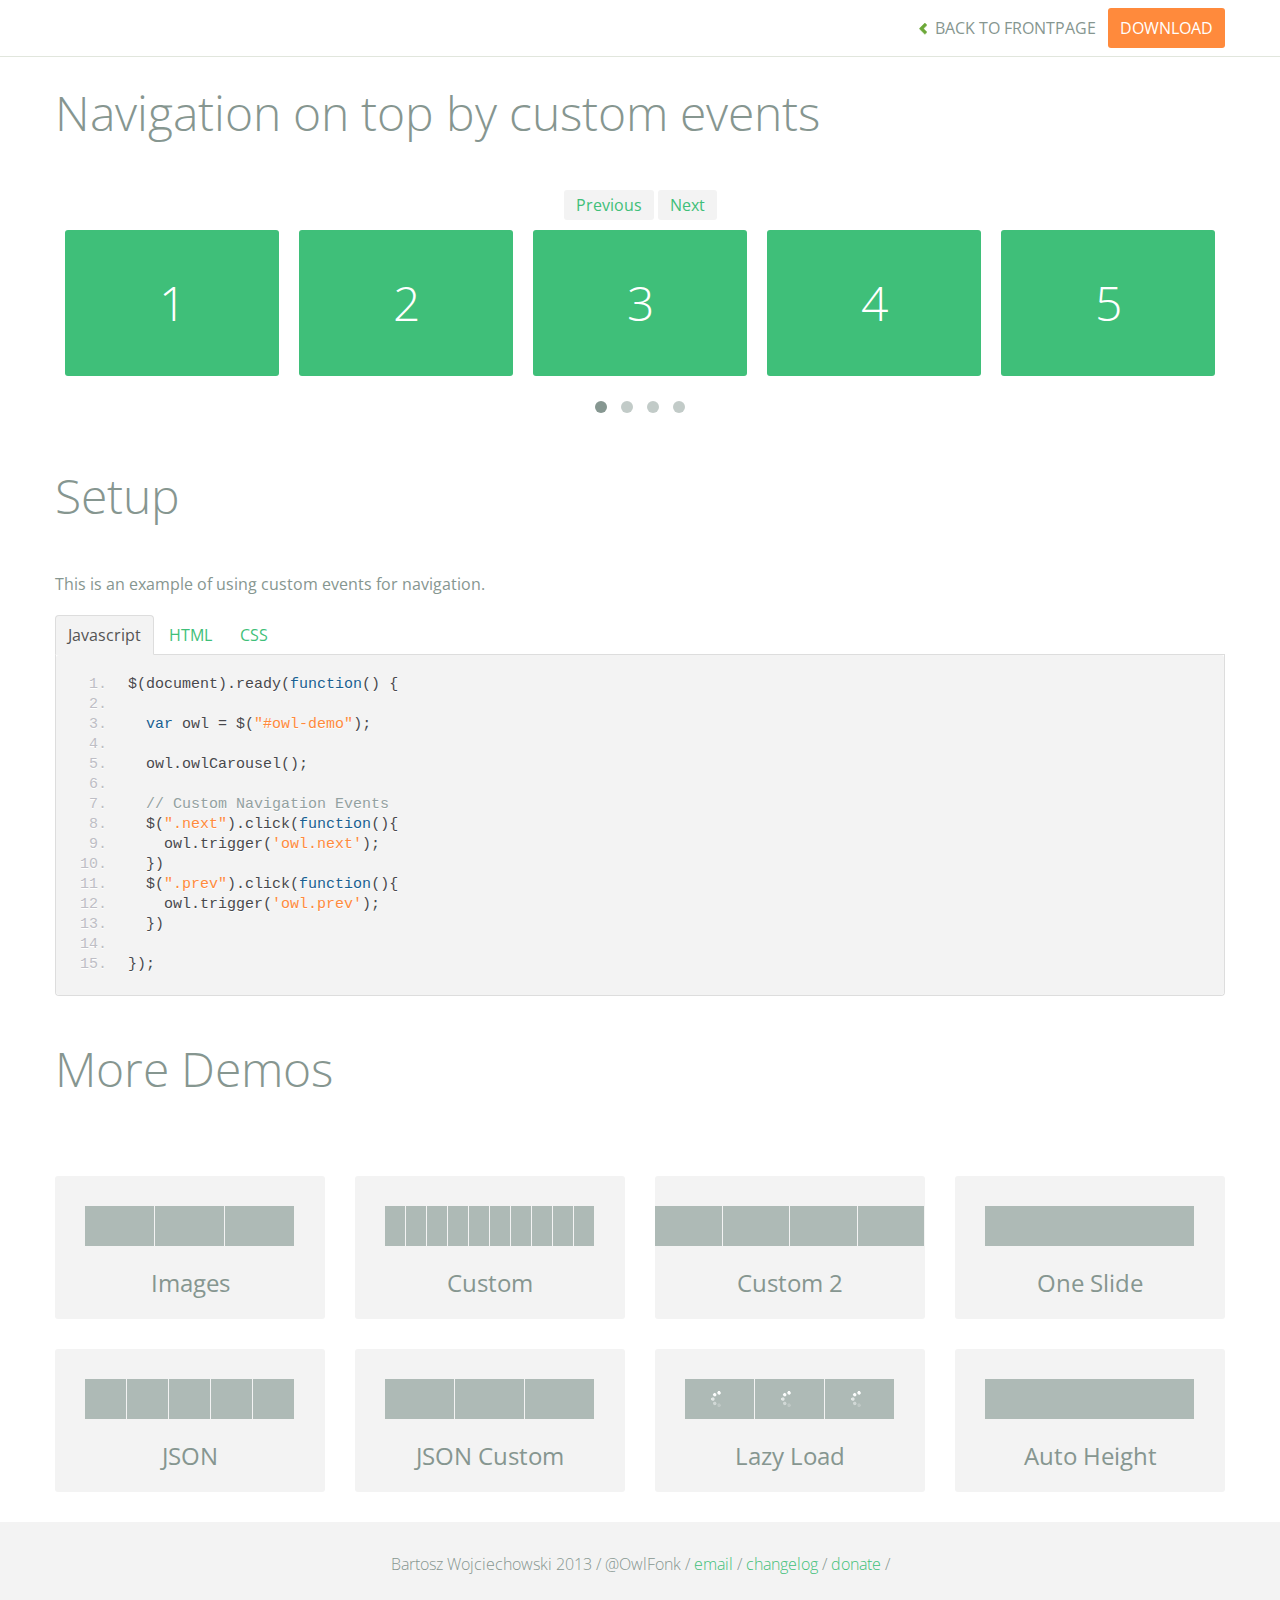
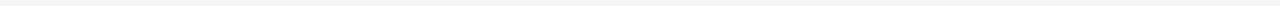
<file: owl/demos/navOnTop.html>
<!DOCTYPE html>
<html lang="en">
  <head>
    <meta charset="utf-8">
    <title>Owl Carousel - Navigation on top</title>
    <meta name="viewport" content="width=device-width, initial-scale=1.0">
    <meta name="description" content="jQuery Responsive Carousel - Owl Carusel">
    <meta name="author" content="Bartosz Wojciechowski">

    <link href='http://fonts.googleapis.com/css?family=Open+Sans:400italic,400,300,600,700' rel='stylesheet' type='text/css'>
    <link href="../assets/css/bootstrapTheme.css" rel="stylesheet">
    <link href="../assets/css/custom.css" rel="stylesheet">

    <!-- Owl Carousel Assets -->
    <link href="../owl-carousel/owl.carousel.css" rel="stylesheet">
    <link href="../owl-carousel/owl.theme.css" rel="stylesheet">

    <link href="../assets/js/google-code-prettify/prettify.css" rel="stylesheet">

    <!-- Le fav and touch icons -->
    <link rel="apple-touch-icon-precomposed" sizes="144x144" href="../assets/ico/apple-touch-icon-144-precomposed.png">
    <link rel="apple-touch-icon-precomposed" sizes="114x114" href="../assets/ico/apple-touch-icon-114-precomposed.png">
      <link rel="apple-touch-icon-precomposed" sizes="72x72" href="../assets/ico/apple-touch-icon-72-precomposed.png">
                    <link rel="apple-touch-icon-precomposed" href="../assets/ico/apple-touch-icon-57-precomposed.png">
                                   <link rel="shortcut icon" href="../assets/ico/favicon.png">
  </head>
  <body>

      <div id="top-nav" class="navbar navbar-fixed-top">
        <div class="navbar-inner">
          <div class="container">
            <button type="button" class="btn btn-navbar" data-toggle="collapse" data-target=".nav-collapse">
            <span class="icon-bar"></span>
            <span class="icon-bar"></span>
            <span class="icon-bar"></span>
          </button>
            <div class="nav-collapse collapse">
            <ul class="nav pull-right">
              <li><a href="../index.html"><i class="icon-chevron-left"></i> Back to Frontpage</a></li>
              <li><a href="../owl.carousel.zip" class="download download-on" data-spy="affix" data-offset-top="450">Download</a></li>
            </ul>
            <ul class="nav pull-left">
              
            </ul>
            </div>
          </div>
        </div>
      </div>
   
    <div id="title">
      <div class="container">
        <div class="row">
          <div class="span12">
            <h1>Navigation on top by custom events</h1>
          </div>
        </div>
      </div>
    </div>

      <div id="demo">
        <div class="container">
          <div class="row">
            <div class="span12">

              <div class="customNavigation">
                <a class="btn prev">Previous</a>
                <a class="btn next">Next</a>
              </div>

              <div id="owl-demo" class="owl-carousel">
                
                <div class="item"><h1>1</h1></div>
                <div class="item"><h1>2</h1></div>
                <div class="item"><h1>3</h1></div>
                <div class="item"><h1>4</h1></div>
                <div class="item"><h1>5</h1></div>
                <div class="item"><h1>6</h1></div>
                <div class="item"><h1>7</h1></div>
                <div class="item"><h1>8</h1></div>
                <div class="item"><h1>9</h1></div>
                <div class="item"><h1>10</h1></div>
                <div class="item"><h1>11</h1></div>
                <div class="item"><h1>12</h1></div>
                <div class="item"><h1>13</h1></div>
                <div class="item"><h1>14</h1></div>
                <div class="item"><h1>15</h1></div>
                <div class="item"><h1>16</h1></div>

              </div>
              

            </div>
          </div>
        </div>

    </div>

    <div id="example-info">
      <div class="container">
        <div class="row">
          <div class="span12">
            <h1>Setup</h1>
            <p>This is an example of using custom events for navigation.
            </p>
            <ul class="nav nav-tabs" id="myTab">
              <li class="active"><a href="#javascript">Javascript</a></li>
              <li><a href="#HTML">HTML</a></li>
              <li><a href="#CSS">CSS</a></li>
            </ul>
             
            <div class="tab-content">

              <div class="tab-pane active" id="javascript">
<pre class="pre-show prettyprint linenums">
$(document).ready(function() {

  var owl = &#36;("#owl-demo")&#59;

  owl.owlCarousel()&#59;

  // Custom Navigation Events
  $(".next").click(function(){
    owl.trigger('owl.next')&#59;
  })
  $(".prev").click(function(){
    owl.trigger('owl.prev')&#59;
  })

})&#59;
</pre>

              </div>

              <div class="tab-pane" id="HTML">
<pre class="pre-show prettyprint linenums">
&lt;div class="customNavigation"&gt;
  &lt;a class="btn prev"&gt;Previous&lt;/a&gt;
  &lt;a class="btn next"&gt;Next&lt;/a&gt;
&lt;/div&gt;

&lt;div id="owl-demo" class="owl-carousel owl-theme"&gt;
  &lt;div class="item"&gt;&lt;h1&gt;1&lt;/h1&gt;&lt;/div&gt;
  &lt;div class="item"&gt;&lt;h1&gt;2&lt;/h1&gt;&lt;/div&gt;
  &lt;div class="item"&gt;&lt;h1&gt;3&lt;/h1&gt;&lt;/div&gt;
  &lt;div class="item"&gt;&lt;h1&gt;4&lt;/h1&gt;&lt;/div&gt;
  &lt;div class="item"&gt;&lt;h1&gt;5&lt;/h1&gt;&lt;/div&gt;
  &lt;div class="item"&gt;&lt;h1&gt;6&lt;/h1&gt;&lt;/div&gt;
  &lt;div class="item"&gt;&lt;h1&gt;7&lt;/h1&gt;&lt;/div&gt;
  &lt;div class="item"&gt;&lt;h1&gt;8&lt;/h1&gt;&lt;/div&gt;
  &lt;div class="item"&gt;&lt;h1&gt;9&lt;/h1&gt;&lt;/div&gt;
  &lt;div class="item"&gt;&lt;h1&gt;10&lt;/h1&gt;&lt;/div&gt;
  &lt;div class="item"&gt;&lt;h1&gt;11&lt;/h1&gt;&lt;/div&gt;
  &lt;div class="item"&gt;&lt;h1&gt;12&lt;/h1&gt;&lt;/div&gt;
  &lt;div class="item"&gt;&lt;h1&gt;13&lt;/h1&gt;&lt;/div&gt;
  &lt;div class="item"&gt;&lt;h1&gt;14&lt;/h1&gt;&lt;/div&gt;
  &lt;div class="item"&gt;&lt;h1&gt;15&lt;/h1&gt;&lt;/div&gt;
  &lt;div class="item"&gt;&lt;h1&gt;16&lt;/h1&gt;&lt;/div&gt;
&lt;/div&gt;
</pre>
              </div>

              <div class="tab-pane" id="CSS">
<pre class="pre-show prettyprint linenums">
#owl-demo .item{
  background: #3fbf79;
  padding: 30px 0px;
  margin: 10px;
  color: #FFF;
  -webkit-border-radius: 3px;
  -moz-border-radius: 3px;
  border-radius: 3px;
  text-align: center;
}
.customNavigation{
  text-align: center;
}
//use styles below to disable ugly selection
.customNavigation a{
  -webkit-user-select: none;
  -khtml-user-select: none;
  -moz-user-select: none;
  -ms-user-select: none;
  user-select: none;
  -webkit-tap-highlight-color: rgba(0, 0, 0, 0);
}

</pre>
              </div>
            </div><!--End Tab Content-->

          </div>
        </div>
      </div>
    </div>

    <div id="more">
      <div class="container">

        <div class="row">
          <div class="span12">
            <h1>More Demos</h1>
          </div>
        </div>

        <div class="row demos-row">
          <div class="span3">
            <a href="images.html" class="demo-box">
              <div class="demo-wrapper demo-images clearfix">
                <div class="demo-slide"><div class="bg"></div></div>
                <div class="demo-slide"><div class="bg"></div></div>
                <div class="demo-slide"><div class="bg"></div></div>
              </div>
              <h3>Images</h3>
            </a>
          </div>

          <div class="span3">
            <a href="custom.html" class="demo-box">
              <div class="demo-wrapper demo-custom clearfix">
                <div class="demo-slide"><div class="bg"></div></div>
                <div class="demo-slide"><div class="bg"></div></div>
                <div class="demo-slide"><div class="bg"></div></div>
                <div class="demo-slide"><div class="bg"></div></div>
                <div class="demo-slide"><div class="bg"></div></div>
                <div class="demo-slide"><div class="bg"></div></div>
                <div class="demo-slide"><div class="bg"></div></div>
                <div class="demo-slide"><div class="bg"></div></div>
                <div class="demo-slide"><div class="bg"></div></div>
                <div class="demo-slide"><div class="bg"></div></div>
              </div>
              <h3>Custom</h3>
            </a>
          </div>

          <div class="span3">
            <a href="itemsCustom.html" class="demo-box">
              <div class="demo-wrapper demo-full clearfix">
                <div class="demo-slide"><div class="bg"></div></div>
                <div class="demo-slide"><div class="bg"></div></div>
                <div class="demo-slide"><div class="bg"></div></div>
                <div class="demo-slide"><div class="bg"></div></div>
              </div>
              <h3>Custom 2</h3>
            </a>
          </div>

          <div class="span3">
            <a href="one.html" class="demo-box">
              <div class="demo-wrapper demo-one clearfix">
                <div class="demo-slide"><div class="bg"></div></div>
              </div>
              <h3>One Slide</h3>
            </a>
          </div>

        </div>
        <div class="row demos-row">
          <div class="span3">
            <a href="json.html" class="demo-box">
              <div class="demo-wrapper demo-Json clearfix">
                <div class="demo-slide"><div class="bg"></div></div>
                <div class="demo-slide"><div class="bg"></div></div>
                <div class="demo-slide"><div class="bg"></div></div>
                <div class="demo-slide"><div class="bg"></div></div>
                <div class="demo-slide"><div class="bg"></div></div>
              </div>
              <h3>JSON</h3>
            </a>
          </div>

          <div class="span3">
            <a href="customJson.html" class="demo-box">
              <div class="demo-wrapper demo-Json-custom clearfix">
                <div class="demo-slide"><div class="bg"></div></div>
                <div class="demo-slide"><div class="bg"></div></div>
                <div class="demo-slide"><div class="bg"></div></div>
              </div>
              <h3>JSON Custom</h3>
            </a>
          </div>

          <div class="span3">
            <a href="lazyLoad.html" class="demo-box">
              <div class="demo-wrapper demo-lazy clearfix">
                <div class="demo-slide"><div class="bg"></div></div>
                <div class="demo-slide"><div class="bg"></div></div>
                <div class="demo-slide"><div class="bg"></div></div>
              </div>
              <h3>Lazy Load</h3>
            </a>
          </div>

          <div class="span3">
            <a href="autoHeight.html" class="demo-box">
              <div class="demo-wrapper demo-height clearfix">
                <div class="demo-slide"><div class="bg"></div></div>
              </div>
              <h3>Auto Height</h3>
            </a>
          </div>

        </div>
      </div>
    </div>


 
    <div id="footer">
      <div class="container">
        <div class="row">
          <div class="span12">
            <h5>Bartosz Wojciechowski 2013 / @OwlFonk / 
            <a href="mailto:owl@owlgraphic.com?subject=Hey Owl!">email</a> / 
            <a href="../changelog.html">changelog</a> /
            <a href="https://www.paypal.com/cgi-bin/webscr?cmd=_s-xclick&hosted_button_id=EFSGXZS7V2U9N">donate</a> / 
            <a href="https://twitter.com/share" class="twitter-share-button" data-url="http://owlgraphic.com/owlcarousel/" data-text="Awesome jQuery Owl Carousel Responsive Plugin" data-via="OwlFonk" data-count="none" data-hashtags="owlcarousel"></a>
            <script>
            var owldomain = window.location.hostname.indexOf("owlgraphic");
            if(owldomain !== -1){
              !function(d,s,id){var js,fjs=d.getElementsByTagName(s)[0],p=/^http:/.test(d.location)?'http':'https';if(!d.getElementById(id)){js=d.createElement(s);js.id=id;js.src=p+'://platform.twitter.com/widgets.js';fjs.parentNode.insertBefore(js,fjs);}}(document, 'script', 'twitter-wjs');
            }
            </script>
            </h5>
          </div>
        </div>
      </div>
    </div>


    <script src="../assets/js/jquery-1.9.1.min.js"></script> 
    <script src="../owl-carousel/owl.carousel.js"></script>


    <!-- Demo -->

    <style>
    #owl-demo .item{
        background: #3fbf79;
        padding: 30px 0px;
        margin: 10px;
        color: #FFF;
        -webkit-border-radius: 3px;
        -moz-border-radius: 3px;
        border-radius: 3px;
        text-align: center;
    }
    .customNavigation{
      text-align: center;
    }
    .customNavigation a{
      -webkit-user-select: none;
      -khtml-user-select: none;
      -moz-user-select: none;
      -ms-user-select: none;
      user-select: none;
      -webkit-tap-highlight-color: rgba(0, 0, 0, 0);
    }
    </style>


    <script>
    $(document).ready(function() {

      var owl = $("#owl-demo");

      owl.owlCarousel();

      // Custom Navigation Events
      $(".next").click(function(){
        owl.trigger('owl.next');
      })
      $(".prev").click(function(){
        owl.trigger('owl.prev');
      })
      $(".play").click(function(){
        owl.trigger('owl.play',1000);
      })
      $(".stop").click(function(){
        owl.trigger('owl.stop');
      })


    });
    </script>


    <script src="../assets/js/bootstrap-collapse.js"></script>
    <script src="../assets/js/bootstrap-transition.js"></script>
    <script src="../assets/js/bootstrap-tab.js"></script>

    <script src="../assets/js/google-code-prettify/prettify.js"></script>
	  <script src="../assets/js/application.js"></script>

  </body>
</html>
</file>
<file: stylesheets/stylesheet.css>
/*******************************************************************************
Slate Theme for GitHub Pages
by Jason Costello, @jsncostello
*******************************************************************************/

@import url(pygment_trac.css);

/*******************************************************************************
MeyerWeb Reset
*******************************************************************************/

html, body, div, span, applet, object, iframe,
h1, h2, h3, h4, h5, h6, p, blockquote, pre,
a, abbr, acronym, address, big, cite, code,
del, dfn, em, img, ins, kbd, q, s, samp,
small, strike, strong, sub, sup, tt, var,
b, u, i, center,
dl, dt, dd, ol, ul, li,
fieldset, form, label, legend,
table, caption, tbody, tfoot, thead, tr, th, td,
article, aside, canvas, details, embed,
figure, figcaption, footer, header, hgroup,
menu, nav, output, ruby, section, summary,
time, mark, audio, video {
  margin: 0;
  padding: 0;
  border: 0;
  font: inherit;
  vertical-align: baseline;
}

/* HTML5 display-role reset for older browsers */
article, aside, details, figcaption, figure,
footer, header, hgroup, menu, nav, section {
  display: block;
}

ol, ul {
  list-style: none;
}

table {
  border-collapse: collapse;
  border-spacing: 0;
}

/*******************************************************************************
Theme Styles
*******************************************************************************/

body {
  box-sizing: border-box;
  color:#373737;
  background: #212121;
  font-size: 16px;
  font-family: 'Myriad Pro', Calibri, Helvetica, Arial, sans-serif;
  line-height: 1.5;
  -webkit-font-smoothing: antialiased;
}

h1, h2, h3, h4, h5, h6 {
  margin: 10px 0;
  font-weight: 700;
  color:#222222;
  font-family: 'Lucida Grande', 'Calibri', Helvetica, Arial, sans-serif;
  letter-spacing: -1px;
}

h1 {
  font-size: 36px;
  font-weight: 700;
}

h2 {
  padding-bottom: 10px;
  font-size: 32px;
  background: url('../images/bg_hr.png') repeat-x bottom;
}

h3 {
  font-size: 24px;
}

h4 {
  font-size: 21px;
}

h5 {
  font-size: 18px;
}

h6 {
  font-size: 16px;
}

p {
  margin: 10px 0 15px 0;
}

footer p {
  color: #f2f2f2;
}

a {
  text-decoration: none;
  color: #007edf;
  text-shadow: none;

  transition: color 0.5s ease;
  transition: text-shadow 0.5s ease;
  -webkit-transition: color 0.5s ease;
  -webkit-transition: text-shadow 0.5s ease;
  -moz-transition: color 0.5s ease;
  -moz-transition: text-shadow 0.5s ease;
  -o-transition: color 0.5s ease;
  -o-transition: text-shadow 0.5s ease;
  -ms-transition: color 0.5s ease;
  -ms-transition: text-shadow 0.5s ease;
}

a:hover, a:focus {text-decoration: underline;}

footer a {
  color: #F2F2F2;
  text-decoration: underline;
}

em {
  font-style: italic;
}

strong {
  font-weight: bold;
}

img {
  position: relative;
  margin: 0 auto;
  max-width: 739px;
  padding: 5px;
  margin: 10px 0 10px 0;
  border: 1px solid #ebebeb;

  box-shadow: 0 0 5px #ebebeb;
  -webkit-box-shadow: 0 0 5px #ebebeb;
  -moz-box-shadow: 0 0 5px #ebebeb;
  -o-box-shadow: 0 0 5px #ebebeb;
  -ms-box-shadow: 0 0 5px #ebebeb;
}

p img {
  display: inline;
  margin: 0;
  padding: 0;
  vertical-align: middle;
  text-align: center;
  border: none;
}

pre, code {
  width: 100%;
  color: #222;
  background-color: #fff;

  font-family: Monaco, "Bitstream Vera Sans Mono", "Lucida Console", Terminal, monospace;
  font-size: 14px;

  border-radius: 2px;
  -moz-border-radius: 2px;
  -webkit-border-radius: 2px;
}

pre {
  width: 100%;
  padding: 10px;
  box-shadow: 0 0 10px rgba(0,0,0,.1);
  overflow: auto;
}

code {
  padding: 3px;
  margin: 0 3px;
  box-shadow: 0 0 10px rgba(0,0,0,.1);
}

pre code {
  display: block;
  box-shadow: none;
}

blockquote {
  color: #666;
  margin-bottom: 20px;
  padding: 0 0 0 20px;
  border-left: 3px solid #bbb;
}


ul, ol, dl {
  margin-bottom: 15px
}

ul {
  list-style-position: inside;
  list-style: disc;
  padding-left: 20px;
}

ol {
  list-style-position: inside;
  list-style: decimal;
  padding-left: 20px;
}

dl dt {
  font-weight: bold;
}

dl dd {
  padding-left: 20px;
  font-style: italic;
}

dl p {
  padding-left: 20px;
  font-style: italic;
}

hr {
  height: 1px;
  margin-bottom: 5px;
  border: none;
  background: url('../images/bg_hr.png') repeat-x center;
}

table {
  border: 1px solid #373737;
  margin-bottom: 20px;
  text-align: left;
 }

th {
  font-family: 'Lucida Grande', 'Helvetica Neue', Helvetica, Arial, sans-serif;
  padding: 10px;
  background: #373737;
  color: #fff;
 }

td {
  padding: 10px;
  border: 1px solid #373737;
 }

form {
  background: #f2f2f2;
  padding: 20px;
}

/*******************************************************************************
Full-Width Styles
*******************************************************************************/

.outer {
  width: 100%;
}

.inner {
  position: relative;
  max-width: 640px;
  padding: 20px 10px;
  margin: 0 auto;
}

#forkme_banner {
  display: block;
  position: absolute;
  top:0;
  right: 10px;
  z-index: 10;
  padding: 10px 50px 10px 10px;
  color: #fff;
  background: url('../images/blacktocat.png') #0090ff no-repeat 95% 50%;
  font-weight: 700;
  box-shadow: 0 0 10px rgba(0,0,0,.5);
  border-bottom-left-radius: 2px;
  border-bottom-right-radius: 2px;
}

#header_wrap {
  background: #212121;
  background: -moz-linear-gradient(top, #373737, #212121);
  background: -webkit-linear-gradient(top, #373737, #212121);
  background: -ms-linear-gradient(top, #373737, #212121);
  background: -o-linear-gradient(top, #373737, #212121);
  background: linear-gradient(top, #373737, #212121);
}

#header_wrap .inner {
  padding: 50px 10px 30px 10px;
}

#project_title {
  margin: 0;
  color: #fff;
  font-size: 42px;
  font-weight: 700;
  text-shadow: #111 0px 0px 10px;
}

#project_tagline {
  color: #fff;
  font-size: 24px;
  font-weight: 300;
  background: none;
  text-shadow: #111 0px 0px 10px;
}

#downloads {
  position: absolute;
  width: 210px;
  z-index: 10;
  bottom: -40px;
  right: 0;
  height: 70px;
  background: url('../images/icon_download.png') no-repeat 0% 90%;
}

.zip_download_link {
  display: block;
  float: right;
  width: 90px;
  height:70px;
  text-indent: -5000px;
  overflow: hidden;
  background: url(../images/sprite_download.png) no-repeat bottom left;
}

.tar_download_link {
  display: block;
  float: right;
  width: 90px;
  height:70px;
  text-indent: -5000px;
  overflow: hidden;
  background: url(../images/sprite_download.png) no-repeat bottom right;
  margin-left: 10px;
}

.zip_download_link:hover {
  background: url(../images/sprite_download.png) no-repeat top left;
}

.tar_download_link:hover {
  background: url(../images/sprite_download.png) no-repeat top right;
}

#main_content_wrap {
  background: #f2f2f2;
  border-top: 1px solid #111;
  border-bottom: 1px solid #111;
}

#main_content {
  padding-top: 40px;
}

#footer_wrap {
  background: #212121;
}



/*******************************************************************************
Small Device Styles
*******************************************************************************/

@media screen and (max-width: 480px) {
  body {
    font-size:14px;
  }

  #downloads {
    display: none;
  }

  .inner {
    min-width: 320px;
    max-width: 480px;
  }

  #project_title {
  font-size: 32px;
  }

  h1 {
    font-size: 28px;
  }

  h2 {
    font-size: 24px;
  }

  h3 {
    font-size: 21px;
  }

  h4 {
    font-size: 18px;
  }

  h5 {
    font-size: 14px;
  }

  h6 {
    font-size: 12px;
  }

  code, pre {
    min-width: 320px;
    max-width: 480px;
    font-size: 11px;
  }

}
</file>
<file: owl/assets/js/google-code-prettify/prettify.css>
.com { color: #93a1a1; }
.lit { color: #195f91; }
.pun, .opn, .clo { color: #93a1a1; }
.fun { color: #dc322f; }
.str, .atv { color: #ff8a3c; }
.kwd, .prettyprint .tag { color: #195f91; }
.typ, .atn, .dec, .var { color: #3fbf79; }
.pln { color: #48484c; }
.pun{ color:#48484c; }
pre.prettyprint {
  padding: 20px;
  background-color: #f3f3f3;
  border: 0px solid #e1e1e8;
}


/* Specify class=linenums on a pre to get line numbering */
ol.linenums {
  margin: 0 0 0 40px; /* IE indents via margin-left */
}
ol.linenums li {
  padding-left: 12px;
  color: #bebec5;
  line-height: 20px;
  text-shadow: 0 1px 0 #fff;
}
</file>
<file: owl/assets/css/custom.css>
/* Owl Carousel Bootstrap Custom CSS */

/* Header Navigation */
#top-nav{
	border-bottom: 1px solid #e1e6dd;
	background: #FFF;
	-webkit-transform: translateZ(0)

}
#top-nav.navbar{
	margin-bottom: 0px;

}
#top-nav.navbar .nav{
	margin: 8px 0px;
}
	
#top-nav.navbar .nav > li > a {
	padding: 6px 12px;
	margin: 0px;
	text-transform: uppercase;
	font-weight: 400;

	-webkit-transition: background-color 200ms ease;
	-moz-transition: background-color 200ms ease;
	-o-transition: background-color 200ms ease;
	transition: background-color 200ms ease;
}
#top-nav.navbar .nav > li > a.download{
	-webkit-border-radius: 3px;
	-moz-border-radius: 3px;
	border-radius: 3px;
}

#top-nav.navbar .nav > li > a.download-on{
	background-color: #ff8a3c;
	color: #ffffff;
}
#top-nav.navbar .nav > li > a.download-on:hover{
	color: #ffffff;
	background-color: #ff7920;
}
.btn-navbar span.icon-bar{
	margin-top: 0px;
}

/* Header  */

#header{
	background: #f1f1f1;
	padding: 100px 0 100px;
}
#header h1{
	color: #7fc242;
	margin-bottom: 10px;
	margin-top: 40px;
}
#header h3{
	margin-bottom: 30px;
	width: 400px;
}
#header .btn-success {
	padding: 15px 30px;
	margin-bottom: 5px;
}
#header .logo{
	display: block;
	margin-top:60px;
	float: right
}
img.arrow-down{
	margin: 0 auto;
	display: block;
}
h1{
	margin-top: 80px;
}

pre.pre-show{
	margin: 40px 0px;

}
.tab-content pre.pre-show{
	margin: 0px 0px 0px 0px;
}
.nav-tabs{
	margin-top: 20px;
	margin-bottom: 0px;
	
}
.tab-content{
	border-left: 1px solid #ddd;
	border-right: 1px solid #ddd;
	border-bottom: 1px solid #ddd;
	-webkit-border-radius: 0px 0px 4px 4px;
	-moz-border-radius: 0px 0px 4px 4px;
	border-radius: 0px 0px 4px 4px;
	
}
/* Content */
.table th, .table td {
padding: 8px 12px;
}

/* Footer */

#footer{
	padding: 20px 0px;
	background: #f3f3f3;
	text-align: center
}
.twitter-share-button{
	top: 4px;
	position: relative;
}

/* Demo Slides */

#owl-example .item{
	padding: 30px 0px;
	margin: 10px;
	color: #FFF;
	-webkit-border-radius: 3px;
	-moz-border-radius: 3px;
	border-radius: 3px;
	text-align: center;
}
#owl-example .item img{
	width: auto;
	margin: 0 auto;
	display: block;
}
#owl-example .item h3{
	font-size: 28px;
	font-weight: 300;
	margin: 25px 0 0;
}
#owl-example .item h4{
	margin: 5px 0 0;
	font-size: 18px;
}
.item h1{
	margin: inherit;
}

.orange{
	background: #ff8a3c;
}
.darkCyan{
	background: #42bdc2;
}
.forestGreen{
	background: #7fc242;
}
.yellow {
	background: #ffd800;
}
.dodgerBlue {
	background: #388bd1;
}
.skyBlue {
	background: #a1def8;
}
.zombieGreen {
	background: #3fbf79;
}
.violet {
	background: #db6ac5;
}
.yellowLight {
	background: #fee664;
}
.steelGray {
	background: #cad3d0;
}

/* More Demo Box */

#example-info h1,
#more h1{
	margin-top: 40px;
}
.demos-row{
	margin-top: 30px;
	margin-bottom: 30px;
}
.demo-page{
	margin-top: 0px;
	margin-bottom: 100px;
}
.demo-box{
	display: block;
	background: #f3f3f3;
	text-align: center;
	font-size: 18px;
	-webkit-border-radius: 3px;
	-moz-border-radius: 3px;
	border-radius: 3px;
}
.demo-box h3{
	padding-bottom:20px;
	margin: 0px;
	color: #869690;
}
.demo-box:hover{
	text-decoration: none;
}
.demo-wrapper{
	padding: 30px 0px 20px 0px;
	padding-left: 30px;
	padding-right: 30px;
}
.demo-slide {
	float: left;
}
.demo-slide .bg{
	background: #aebab6;
	margin-right: 1px;
	height: 100%;
}
.demo-box:hover .demo-slide .bg{
	background: #7fc242;
}
/* Images */
.demo-images .demo-slide{
	height: 40px;
	width: 33.3333333%;
}

/* Full */
.demo-full {
	padding-left: 0px;
	padding-right: 0px;
}
.demo-full .demo-slide{
	height: 40px;
	width: 25%;
}

/* Custom */
.demo-custom .demo-slide{
	height: 40px;
	width: 10%;
}
/* One */
.demo-one .demo-slide{
	height: 40px;
	width: 100%;
}

/* json */

.demo-Json .demo-slide {
	height: 40px;
	width: 20%;
}
.demo-Json-custom .demo-slide{
	height: 40px;
	width: 33.3333333%;
}
/* loading icon */

.demo-lazy .demo-slide{
	height: 40px;
	width: 33.3333333%;
}
.demo-lazy .demo-slide .bg{
background: url('../img/AjaxLoader.gif') no-repeat center center #aebab6;
}

/* Auto Height */
.demo-height .demo-slide{
	height: 40px;
	width: 100%;
}

/* Changelog  */
#changelog{
	margin-bottom: 40px;
}
#changelog .label{
	margin-bottom:10px;
}
#changelog .log{
	margin-bottom: 30px;
	padding-bottom: 30px;
	border-bottom: 1px solid #e1e6dd;
}
/* Faq */
#faq dt {
	line-height: 26px;
}
#faq dd{
	line-height: 22px;
	margin-bottom: 20px;
}



/* Responsive Stuff */


@media (max-width: 979px) {
	.navbar-fixed-top .navbar-inner, .navbar-fixed-bottom .navbar-inner {
	padding: 0px;
	}
	.navbar-fixed-top, .navbar-fixed-bottom {
	position: fixed;
	}
}
@media (max-width: 768px) {
	.navbar.navbar-fixed-top{
		position: static;
	}
	.btn.btn-navbar{
		margin: 9px 20px 9px 8px;
		padding: 10px 10px;
	}
	.nav-collapse .nav > li{
		border-top: 1px solid #e1e6dd;
		text-align: center
	}
	#header .logo{
		margin-top:40px;
		margin: 20px auto 0px;
		float: none;
		height: 150px;
	}
	#header {
		text-align: center;
		padding: 60px 0px 30px;
	}
	#header h1{
		margin: 10px 0;
	}
	#header h3{
	margin-bottom: 10px;
	width: auto;
	padding: 0px 20px;
	}
	h1 {
		font-size: 38px;
		margin: 20px 0;
	}
	h2 {
		font-size: 24px;
	}
	h3 {
		font-size: 20px;
	}
	h4 {
		font-size: 16px;
	}
	h5 {
		font-size: 13px;
	}
	h6 {
		font-size: 12px;
	}

}


@media (max-width: 480px) {
	.navbar-fixed-top, .navbar-fixed-bottom {
	position: static;
	}
	#header {
		text-align: center;
		padding: 20px 0px 20px;
	}
	#header .logo{
		margin-top:0px;
	}

}

/*
NO MORE TABLES!! ;)
*/
@media (max-width: 767px) {

	.hp-table table, .hp-table thead, .hp-table .hp-table tbody, .hp-table th, .hp-table td, .hp-table tr { 
		display: block; 
	}
	.hp-table thead tr { 
		display: none;
	}
	.hp-table tr { border: 0px solid #ccc; margin-bottom: 10px; }
	
	.hp-table td:before { 
		top: 6px;
		left: 6px;
		width: 45%; 
		padding-right: 10px; 
		white-space: nowrap;
	}

	.hp-table td:nth-of-type(2):before { 
		content: "Default:";
		font-weight: bold;
	}
	.hp-table td:nth-of-type(3):before { 
		content: "Type:";
		font-weight: bold;
	}
	.hp-table td:nth-of-type(4):before { 
		content: "Description:";
		font-weight: bold;
	}
}
</file>
